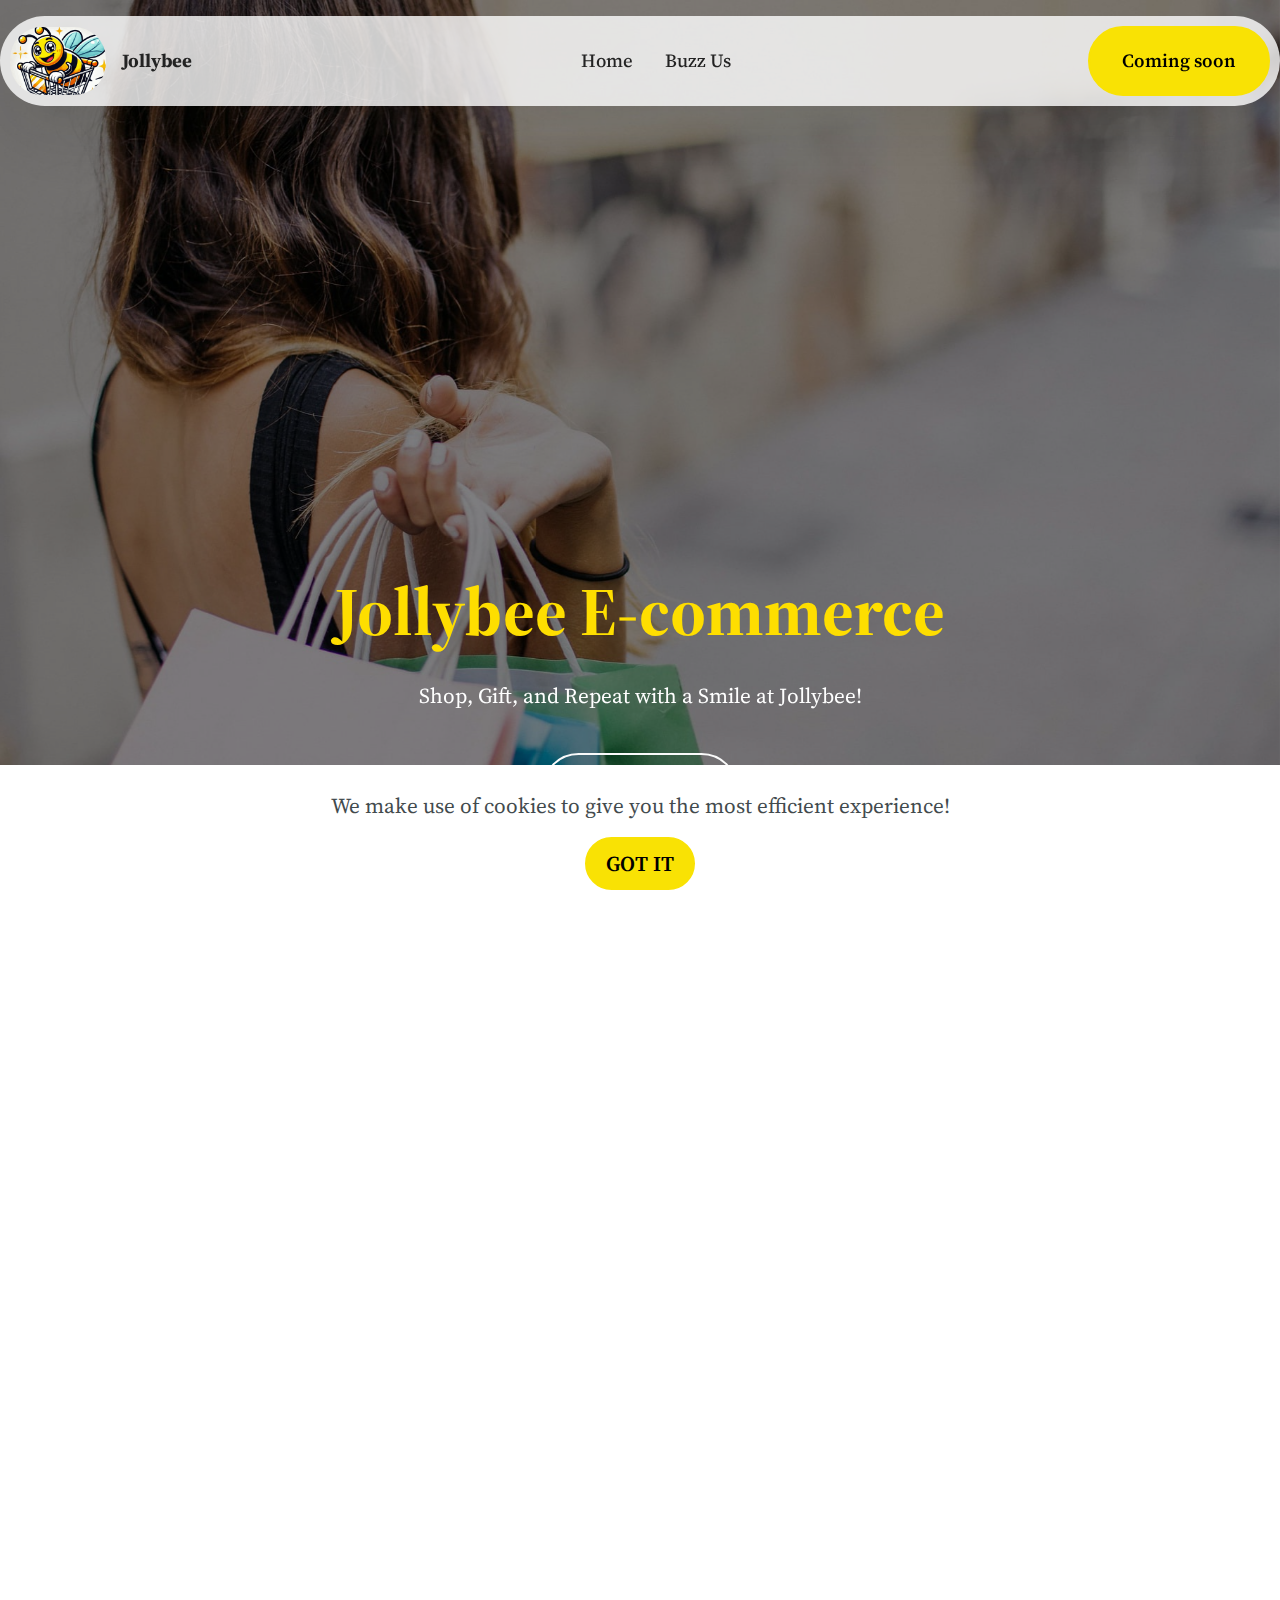
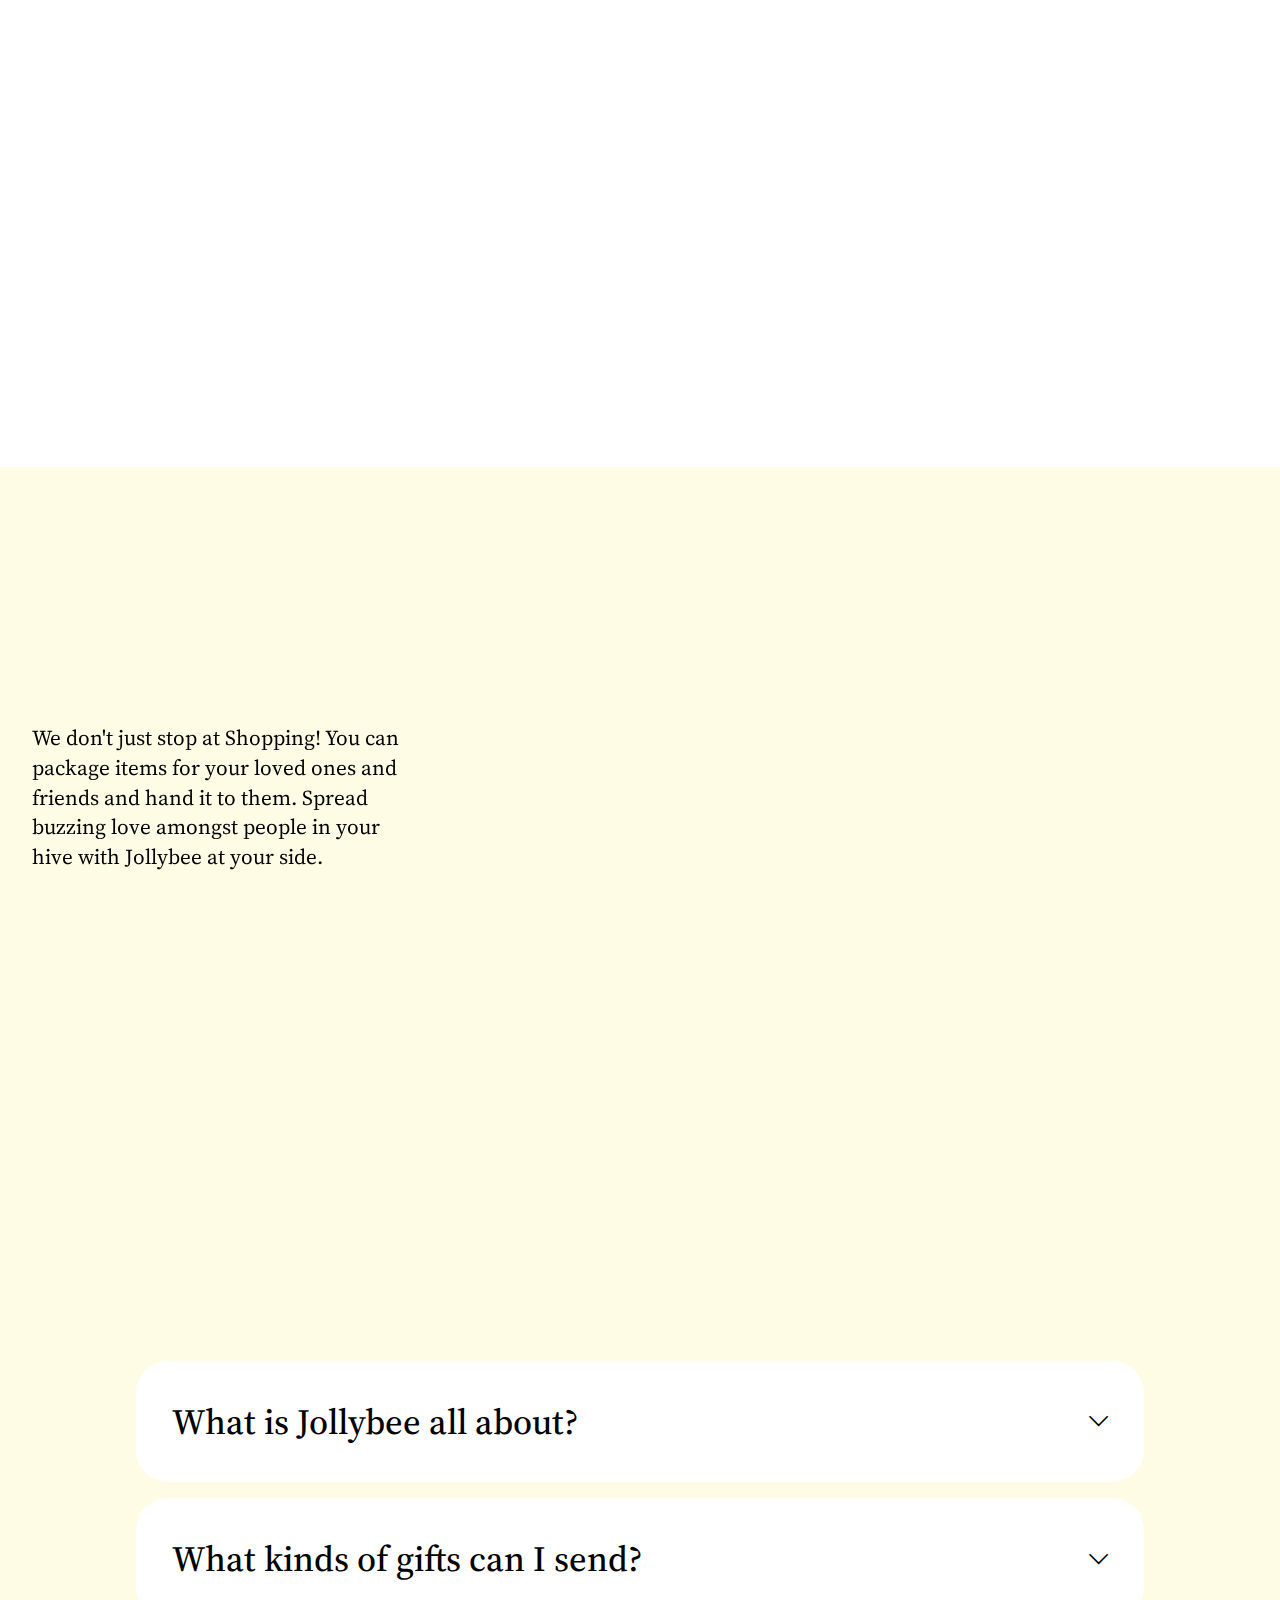
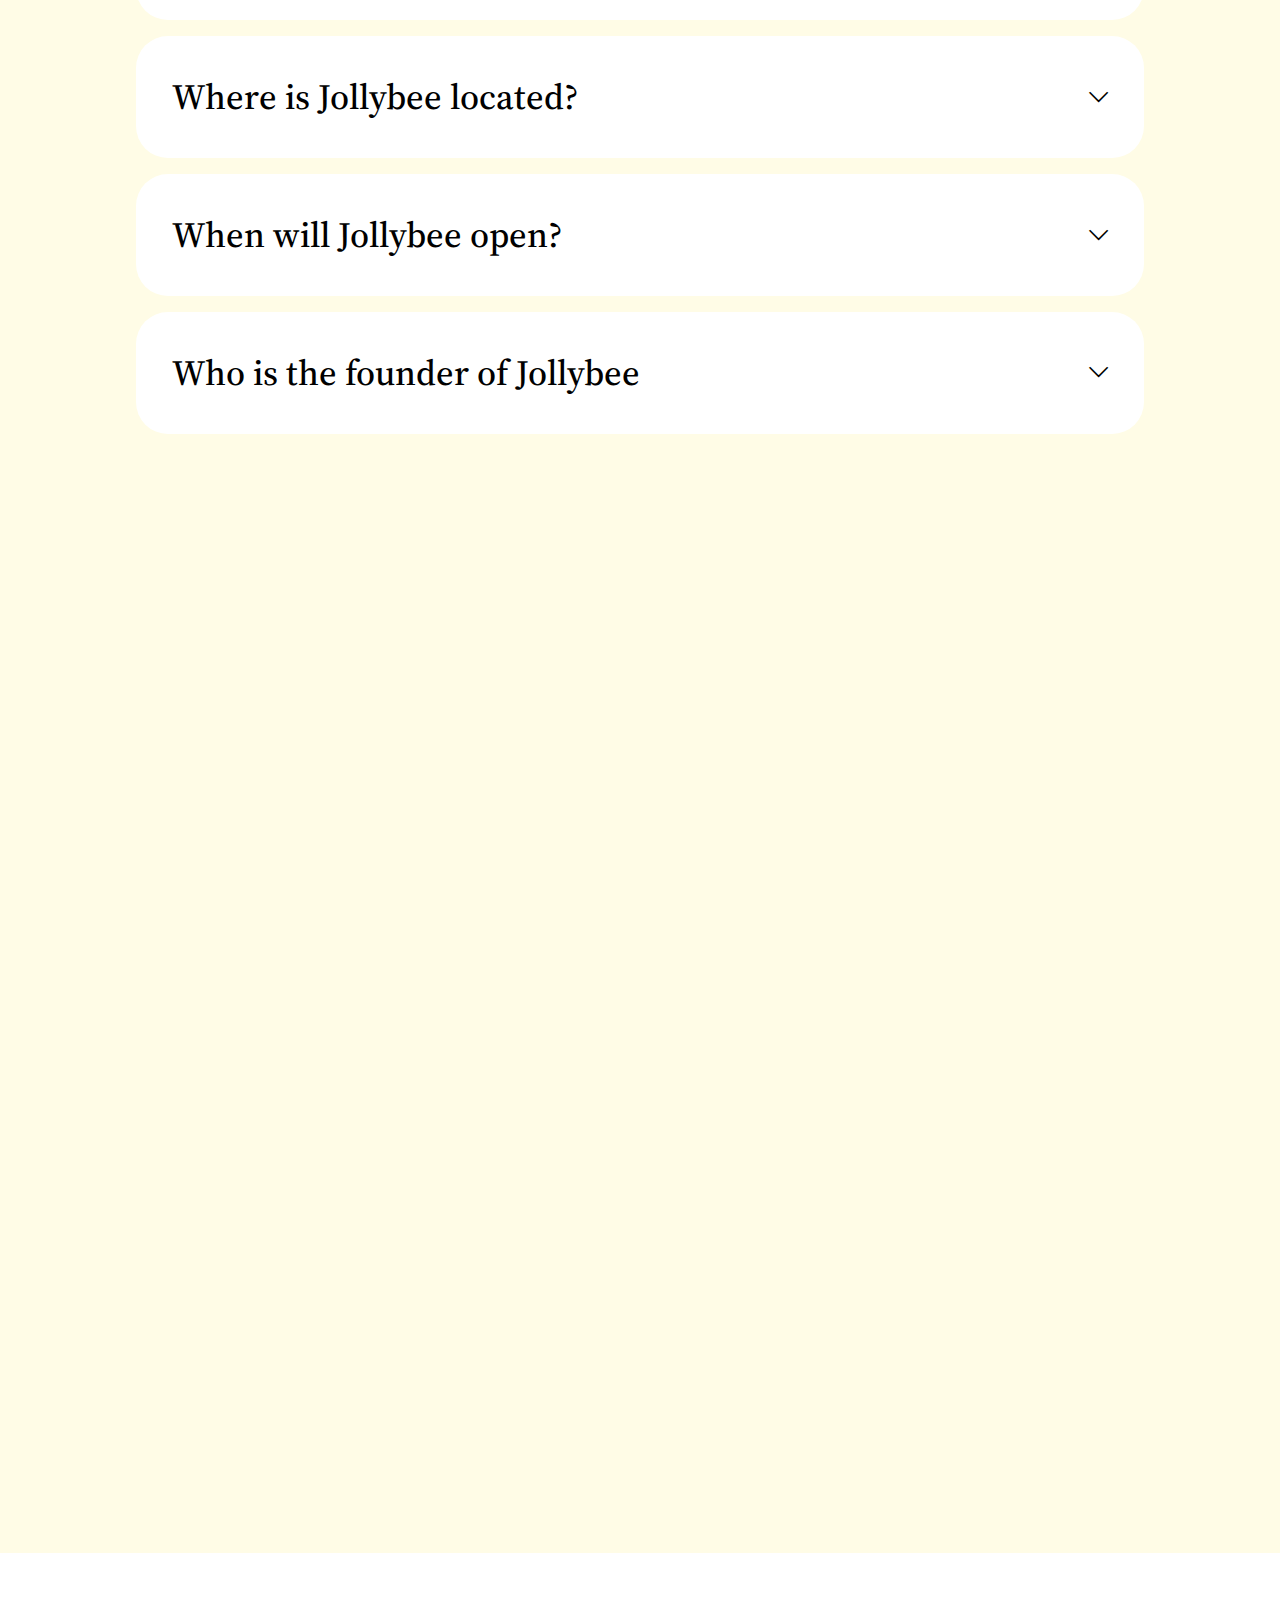
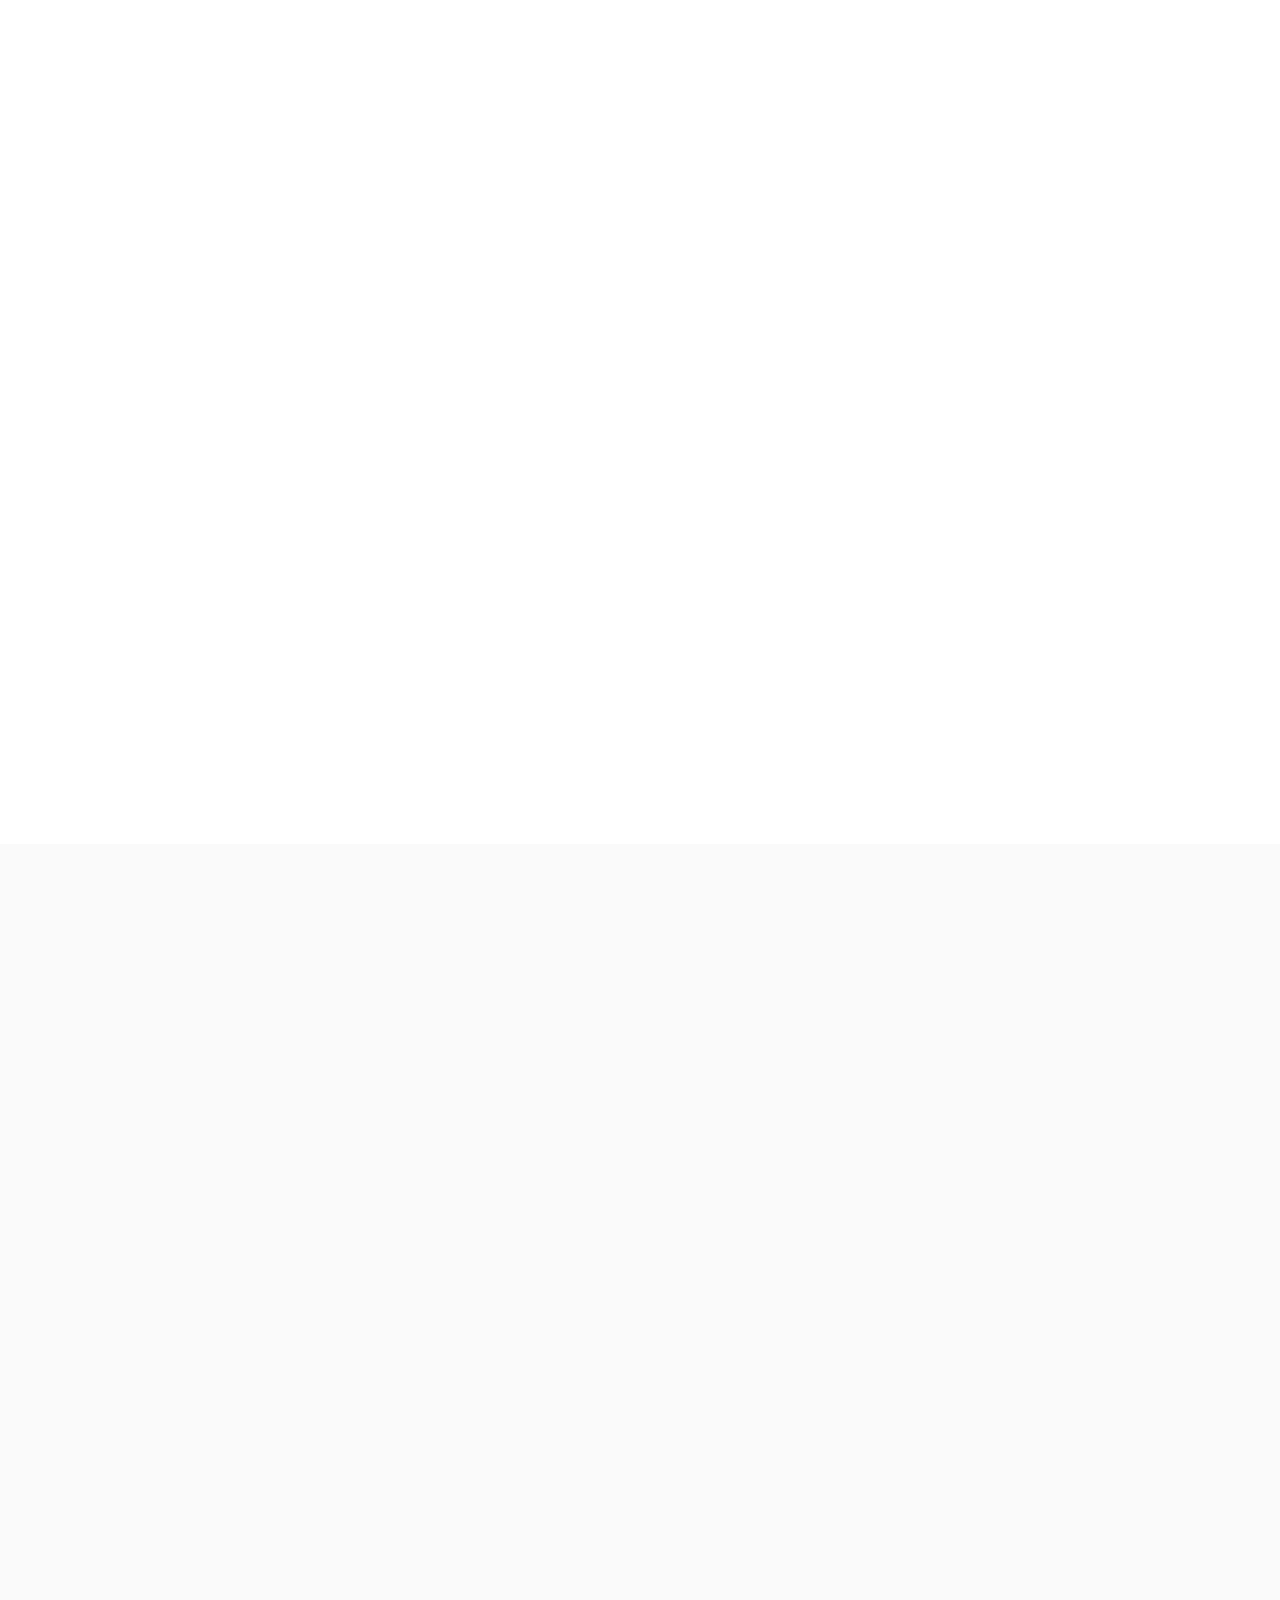
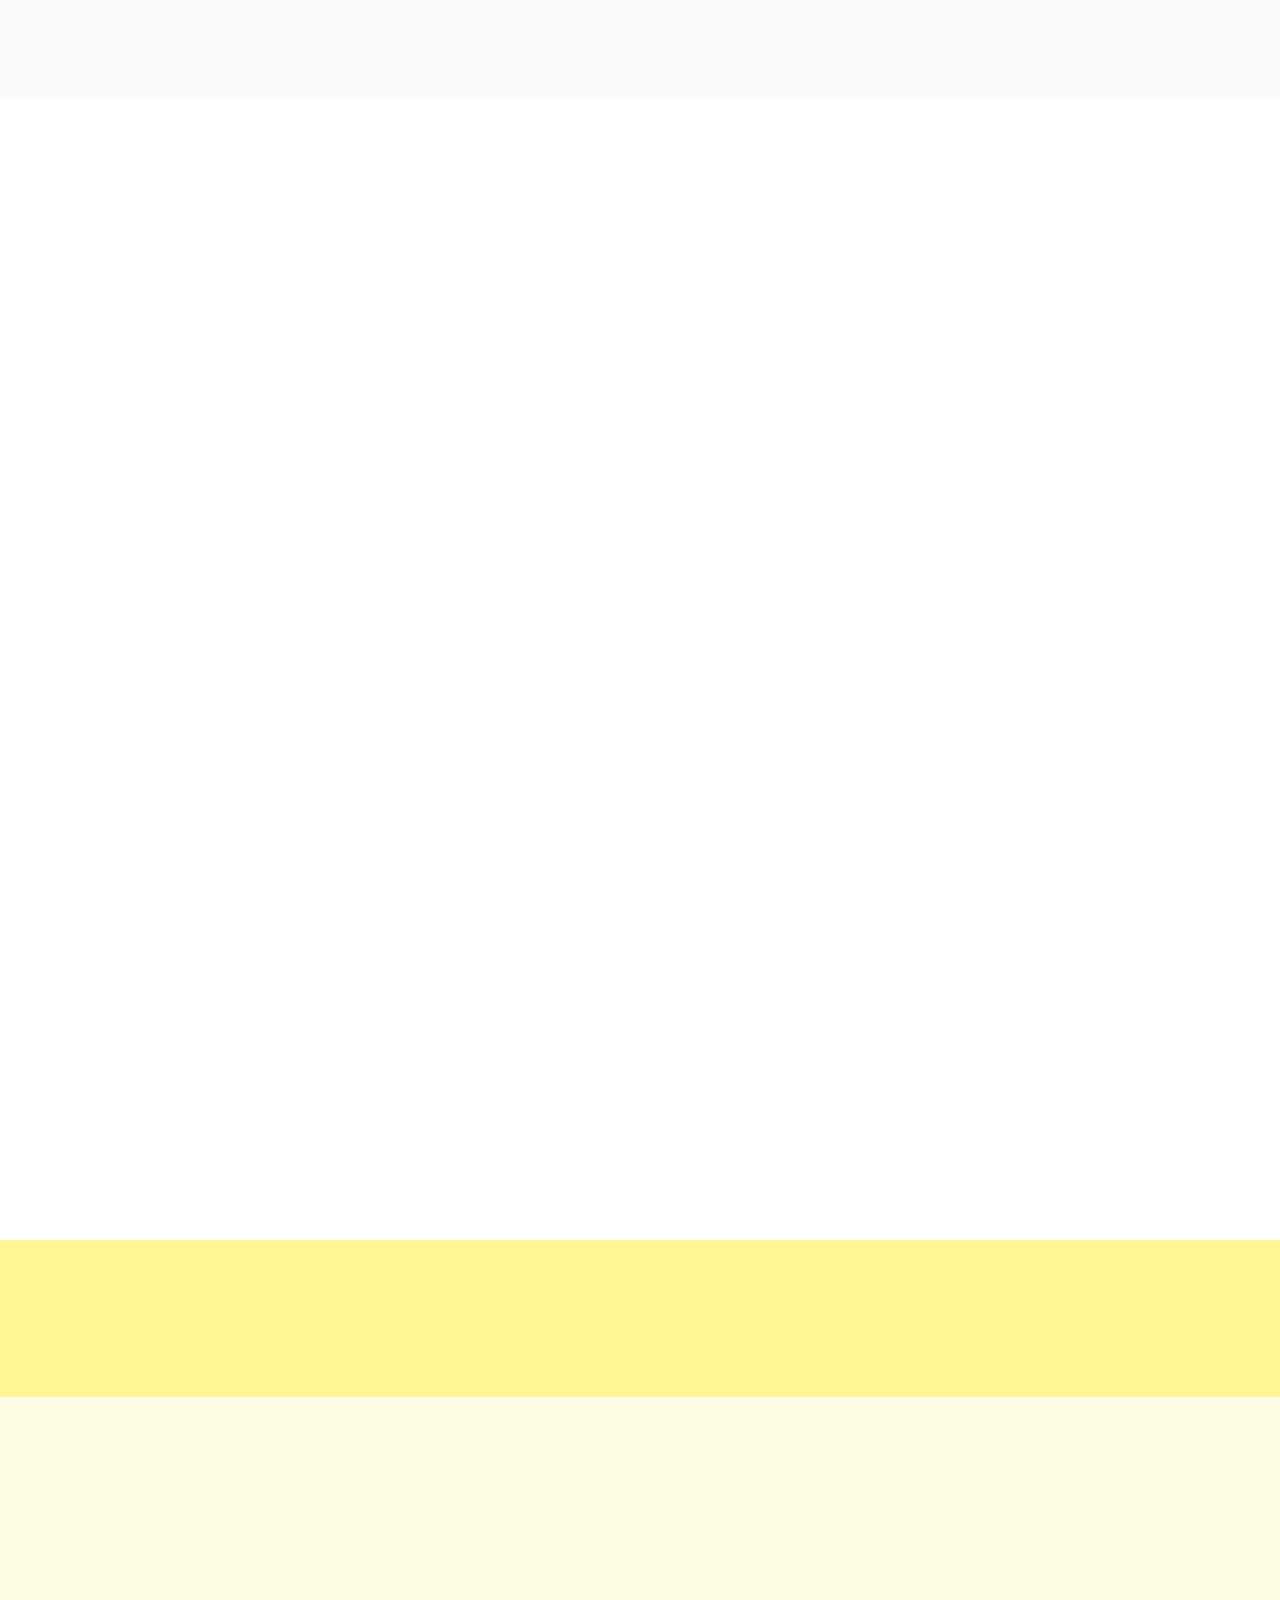
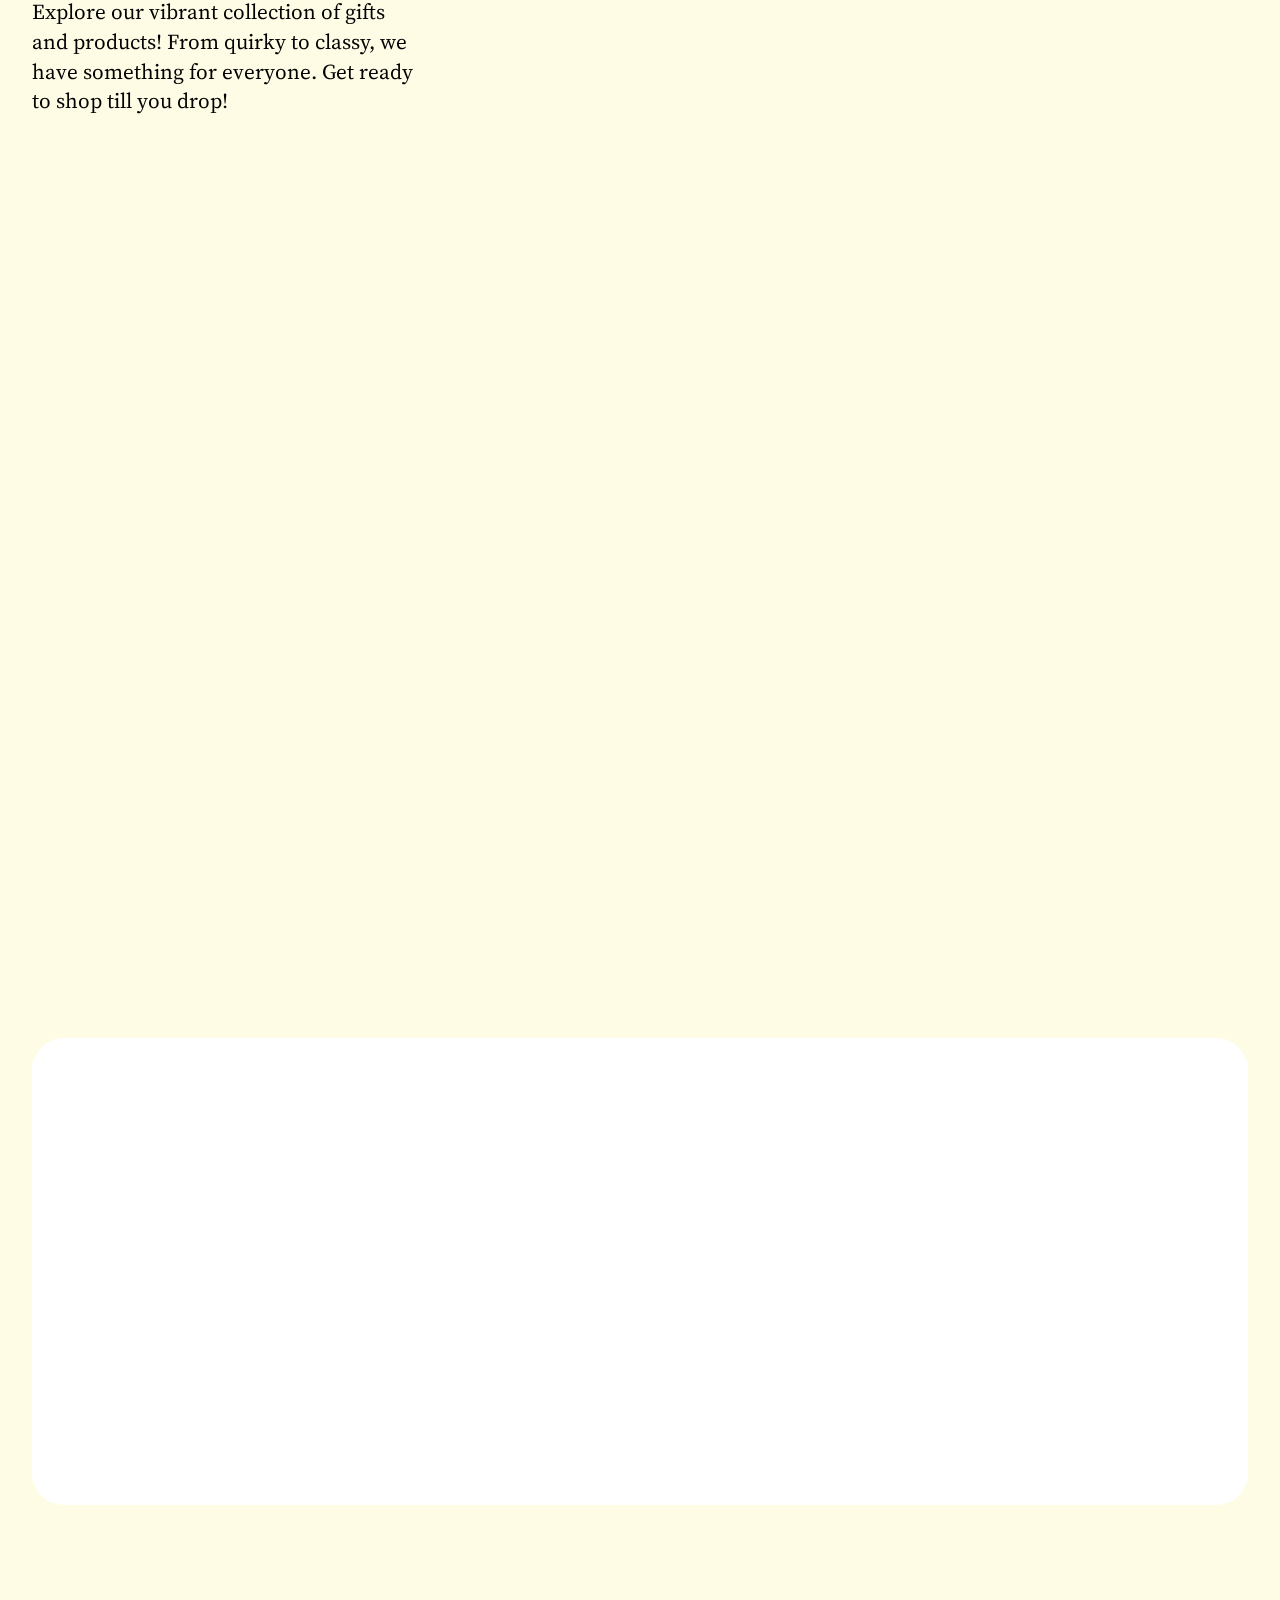
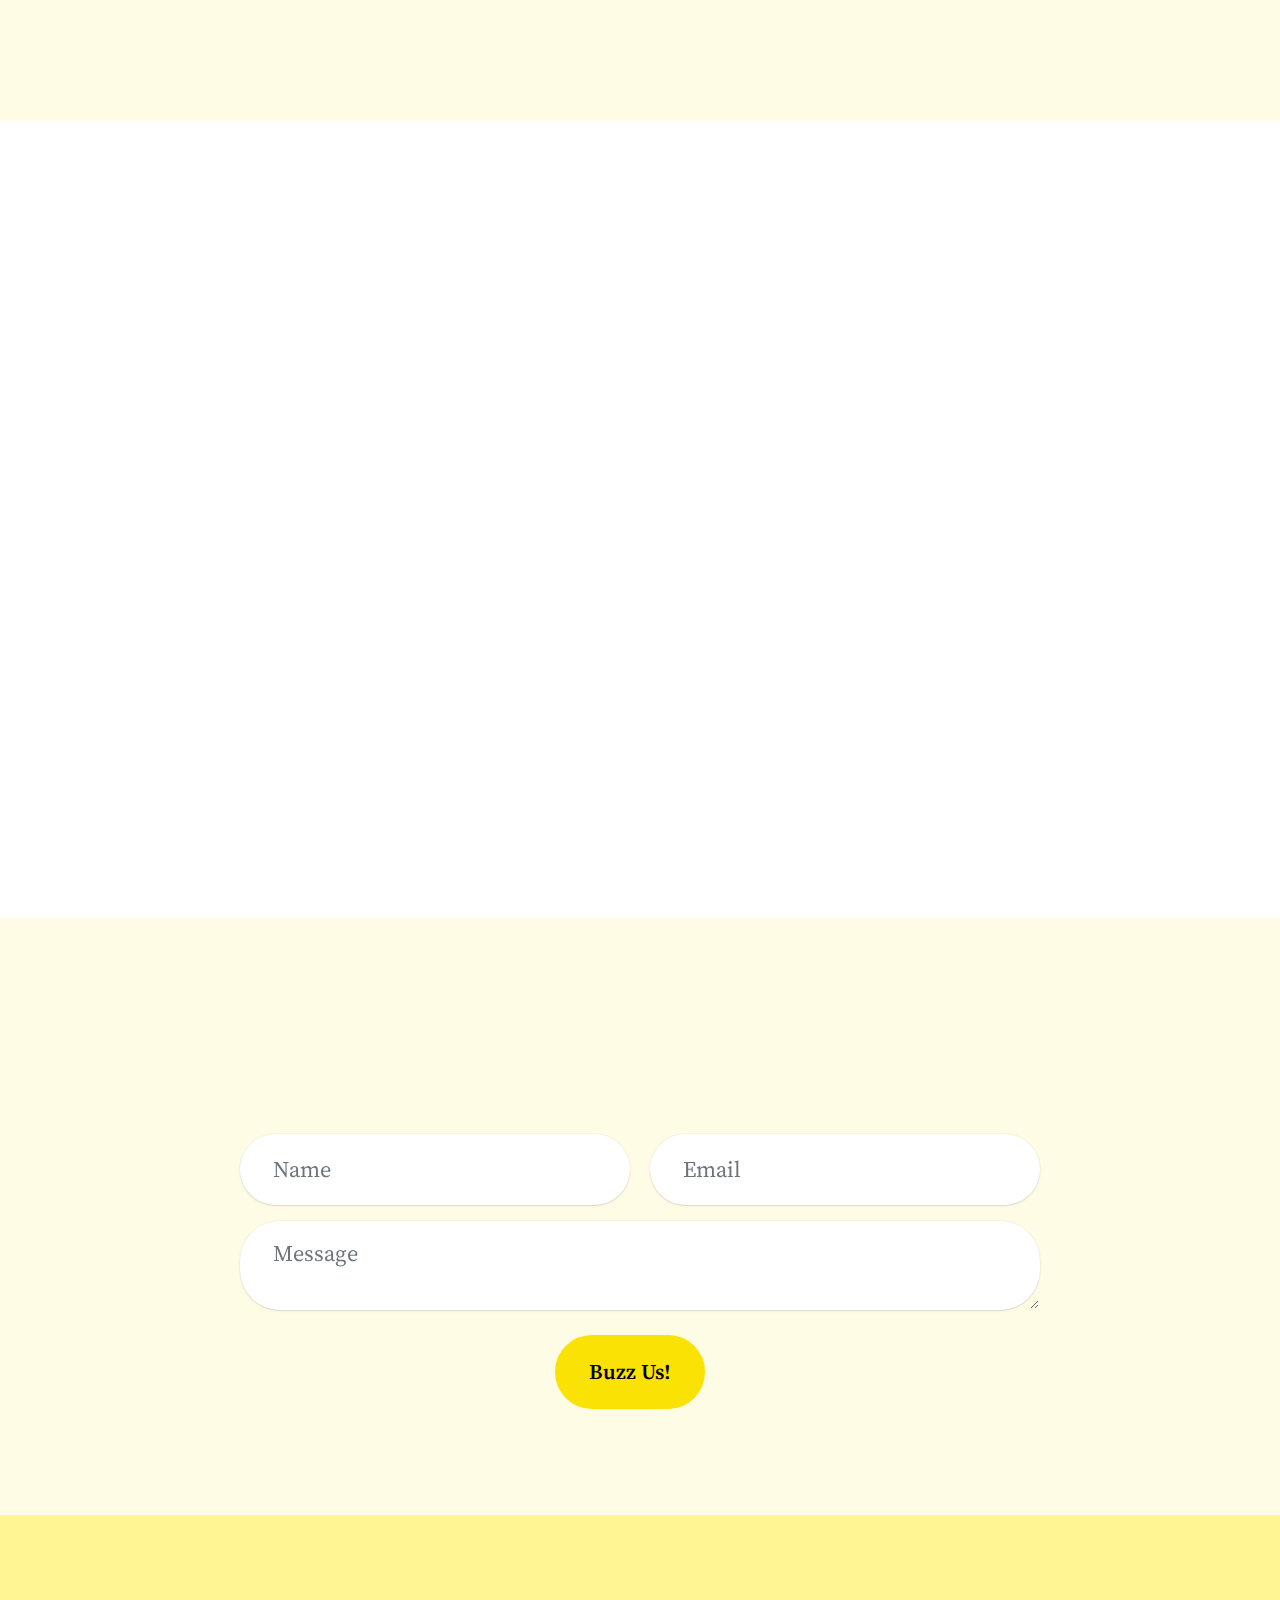
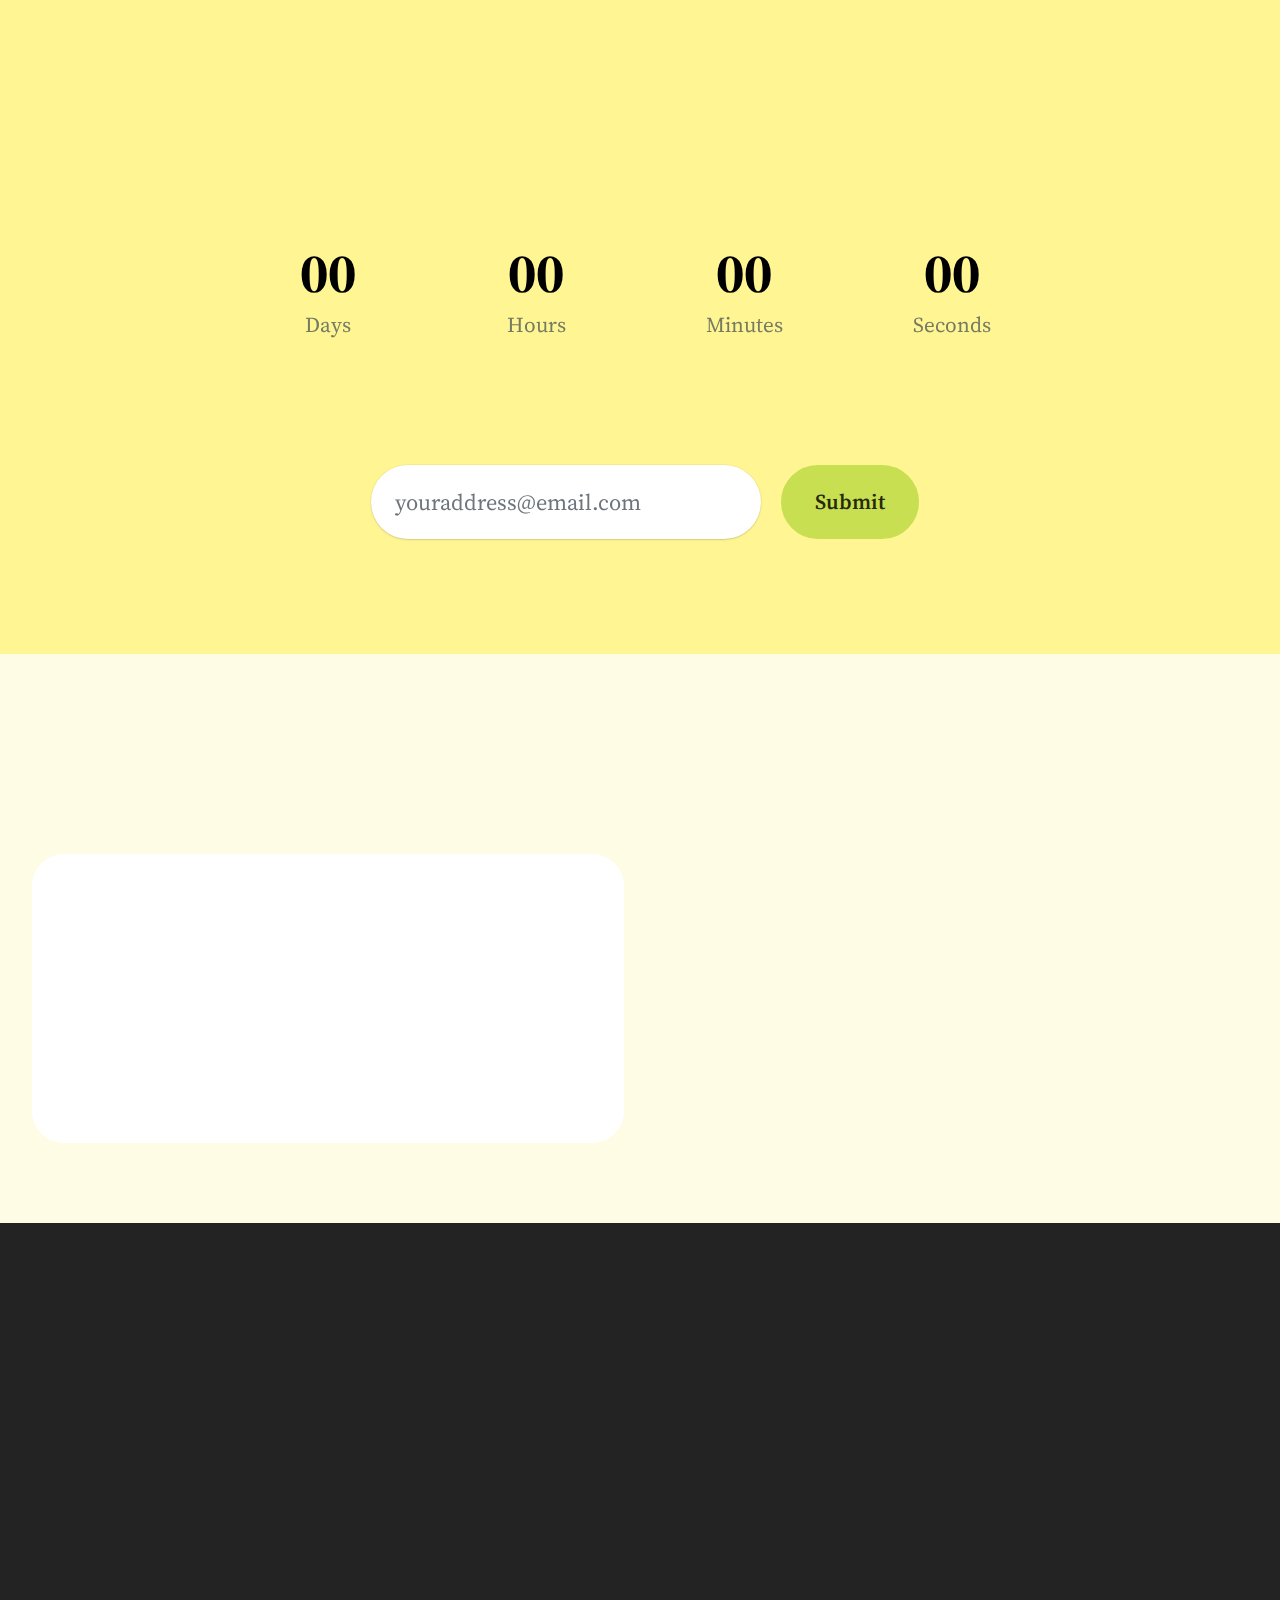
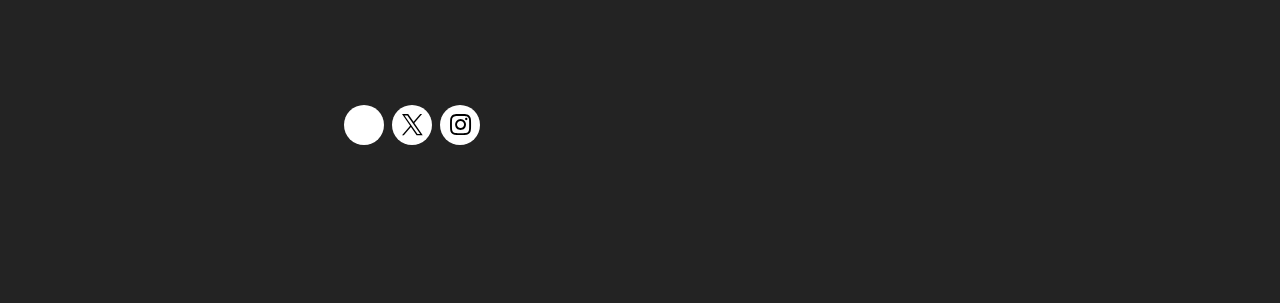
<file: index.html>
<!DOCTYPE html>
<html>

<head>
    <!-- Site made with Mobirise Website Builder v5.9.18, https://mobirise.com -->
    <meta charset="UTF-8">
    <meta http-equiv="X-UA-Compatible" content="IE=edge">
    <meta name="generator" content="Mobirise v5.9.18, mobirise.com">
    <meta name="twitter:card" content="summary_large_image" />
    <meta name="twitter:image:src" content="assets/images/index-meta.png">
    <meta property="og:image" content="assets/images/index-meta.png">
    <meta name="twitter:title" content="Jollybee Ecommerce">
    <meta name="viewport" content="width=device-width, initial-scale=1, minimum-scale=1">
    <link rel="shortcut icon" href="assets/images/main-logo-2-192x192.png" type="image/x-icon">
    <meta name="description"
        content="Jollybee connects buyers and sellers, offering a unique gifting experience with delivery notes. Shop with a smile at Nnamdi Azikiwe University Campus.">


    <title>Jollybee Ecommerce</title>
    <link rel="stylesheet" href="assets/web/assets/mobirise-icons2/mobirise2.css">
    <link rel="stylesheet" href="assets/bootstrap/css/bootstrap.min.css">
    <link rel="stylesheet" href="assets/bootstrap/css/bootstrap-grid.min.css">
    <link rel="stylesheet" href="assets/bootstrap/css/bootstrap-reboot.min.css">
    <link rel="stylesheet" href="assets/parallax/jarallax.css">
    <link rel="stylesheet" href="assets/animatecss/animate.css">
    <link rel="stylesheet" href="assets/dropdown/css/style.css">
    <link rel="stylesheet" href="assets/socicon/css/styles.css">
    <link rel="stylesheet" href="assets/theme/css/style.css">
    <link rel="preload"
        href="https://fonts.googleapis.com/css2?family=Source+Serif+4:wght@400;700&display=swap&display=swap" as="style"
        onload="this.onload=null;this.rel='stylesheet'">
    <noscript>
        <link rel="stylesheet"
            href="https://fonts.googleapis.com/css2?family=Source+Serif+4:wght@400;700&display=swap&display=swap">
        </noscript>
    <link rel="preload" as="style" href="assets/mobirise/css/mbr-additional.css?v=knKmqZ">
    <link rel="stylesheet" href="assets/mobirise/css/mbr-additional.css?v=knKmqZ" type="text/css">




</head>

<body>

    <section data-bs-version="5.1" class="menu menu2 cid-urgXo5EmZr" once="menu" id="menu-5-urgXo5EmZr">


        <nav class="navbar navbar-dropdown navbar-fixed-top navbar-expand-lg">
            <div class="container">
                <div class="navbar-brand">
                    <span class="navbar-logo">
                        <a href="index.html">
                            <img src="assets/images/main-logo-2-192x192.png" alt="Logo-main" style="height: 4.3rem;">
                        </a>
                    </span>
                    <span class="navbar-caption-wrap"><a class="navbar-caption text-black display-4"
                            href="">Jollybee</a></span>
                </div>
                <button class="navbar-toggler" type="button" data-toggle="collapse" data-bs-toggle="collapse"
                    data-target="#navbarSupportedContent" data-bs-target="#navbarSupportedContent"
                    aria-controls="navbarNavAltMarkup" aria-expanded="false" aria-label="Toggle navigation">
                    <div class="hamburger">
                        <span></span>
                        <span></span>
                        <span></span>
                        <span></span>
                    </div>
                </button>
                <div class="collapse navbar-collapse" id="navbarSupportedContent">
                    <ul class="navbar-nav nav-dropdown" data-app-modern-menu="true">
                        <li class="nav-item">
                            <a class="nav-link link text-black text-primary display-4"
                                href="index.html#hero-16-urgXo5ERPE">Home</a>
                        </li>
                        <li class="nav-item">
                            <a class="nav-link link text-black text-primary display-4"
                                href="index.html#contact-form-2-urgXo5IRkU" aria-expanded="false">Buzz Us</a>
                        </li>
                    </ul>

                    <div class="navbar-buttons mbr-section-btn"><a class="btn btn-primary display-4"
                            href="index.html#countdown2-1">Coming soon</a></div>
                </div>
            </div>
        </nav>
    </section>

    <section data-bs-version="5.1" class="header18 cid-urgXo5ERPE mbr-fullscreen mbr-parallax-background"
        id="hero-16-urgXo5ERPE">


        <div class="mbr-overlay" style="opacity: 0.5; background-color: rgb(0, 0, 0);"></div>
        <div class="container-fluid">
            <div class="row">
                <div class="content-wrap col-12 col-md-12">
                    <h1 class="mbr-section-title mbr-fonts-style mbr-white mb-4 display-1">
                        <strong>Jollybee E-commerce</strong></h1>

                    <p class="mbr-fonts-style mbr-text mbr-white mb-4 display-7">Shop, Gift, and Repeat with a Smile at
                        Jollybee!</p>
                    <div class="mbr-section-btn"><a class="btn btn-white-outline display-7" href="">Coming Soon</a>
                    </div>
                </div>
            </div>
        </div>
    </section>

    <section data-bs-version="5.1" class="article4 cid-urgXo5F0zO" id="about-us-4-urgXo5F0zO">





        <div class="container">
            <div class="row justify-content-center">
                <div class="col-12 col-md-12 col-lg-6 image-wrapper">
                    <img class="w-100" src="assets/images/mbr-1089x1089.png" alt="Jollybee Stores">
                </div>
                <div class="col-12 col-md-12 col-lg">
                    <div class="text-wrapper align-left">
                        <h1 class="mbr-section-title mbr-fonts-style mb-4 display-2">
                            <strong>Welcome to Jollybee!</strong>
                        </h1>
                        <p class="mbr-text mbr-fonts-style mb-3 display-7">Nestled in the vibrant Nnamdi Azikiwe
                            University Campus, Awka, Jollybee is your go-to Ecommerce haven! We’re not just about
                            shopping; we’re about creating joy, one gift at a time. Our mission? To bring buyers and
                            sellers closer than ever, like peanut butter and jelly, or bees and honey!</p>

                        <p class="mbr-text mbr-fonts-style mb-3 display-7">At Jollybee, we believe in the power of
                            gifting. Whether it’s a birthday, anniversary, or just because, our unique gifting section
                            allows you to send delightful surprises to your loved ones. Add a personal delivery note and
                            watch their faces light up!</p>
                        <p class="mbr-text mbr-fonts-style mb-3 display-7">We pride ourselves on upholding true market
                            practices and offering only the highest quality products. So, shop with confidence and a
                            smile, knowing you’re getting the best of the best!</p>

                    </div>
                </div>
            </div>
        </div>
    </section>

    <section data-bs-version="5.1" class="features16 cid-urgXo5F3bA" id="features-3-urgXo5F3bA">



        <div class="container">

            <div class="row justify-content-center">
                <div class="item features-without-image col-12 col-lg-4">
                    <div class="item-wrapper">
                        <div class="card-box">
                            <div class="img-box">
                                <div class="image-wrapper mb-3">
                                    <img src="assets/images/photo-1671035812255-4ad78a10f0b9.jpeg"
                                        alt="Mobirise Website Builder">
                                </div>
                            </div>
                            <h4 class="card-title mbr-fonts-style mb-0 display-5">
                                <strong>Gifting Made Easy</strong>
                            </h4>
                            <h5 class="card-text mbr-fonts-style mt-3 display-7">Send joy with personalized delivery
                                notes!</h5>
                            <div class="link-wrap">

                            </div>
                        </div>
                    </div>
                </div>
                <div class="item features-without-image col-12 col-lg-4">
                    <div class="item-wrapper">
                        <div class="card-box">
                            <div class="img-box">
                                <div class="image-wrapper mb-3">
                                    <img src="assets/images/photo-1482173074468-5b323335debe.jpeg"
                                        alt="Mobirise Website Builder">
                                </div>
                            </div>
                            <h4 class="card-title mbr-fonts-style mb-0 display-5">
                                <strong>Quality Products Guaranteed</strong>
                            </h4>
                            <h5 class="card-text mbr-fonts-style mt-3 display-7">Shop with confidence and a smile!</h5>
                            <div class="link-wrap">

                            </div>
                        </div>
                    </div>
                </div>
                <div class="item features-without-image col-12 col-lg-4">
                    <div class="item-wrapper">
                        <div class="card-box">
                            <div class="img-box">
                                <div class="image-wrapper mb-3">
                                    <img src="assets/images/photo-1608408086817-c5ab2f036c4e.jpeg"
                                        alt="Mobirise Website Builder">
                                </div>
                            </div>
                            <h4 class="card-title mbr-fonts-style mb-0 display-5">
                                <strong>Local and Proud</strong>
                            </h4>
                            <h5 class="card-text mbr-fonts-style mt-3 display-7">Supporting our community, one purchase
                                at a time!</h5>
                            <div class="link-wrap">

                            </div>
                        </div>
                    </div>
                </div>
            </div>
        </div>
    </section>

    <section data-bs-version="5.1" class="image08 cid-urgXo5Fo1o" id="image-12-urgXo5Fo1o">



        <div class="container">
            <div class="row justify-content-center">
                <div class="col-lg-4">
                    <div class="col-12 col-md-12">
                        <h5 class="mbr-section-title mbr-fonts-style mt-0 mb-4 display-2">
                            <strong>Buzzing with Joy</strong>
                        </h5>
                        <h6 class="mbr-section-subtitle mbr-fonts-style mt-0 mb-4 display-7">We don't just stop at
                            Shopping! You can package items for your loved ones and friends and hand it to them. Spread
                            buzzing love amongst people in your hive with Jollybee at your side.</h6>
                        <div class="mbr-section-btn item-footer mt-3 main-button"><a href=""
                                class="btn item-btn btn-primary display-7">Learn More</a></div>
                    </div>
                </div>
                <div class="col-lg-8 side-features">
                    <div class="image-wrapper mb-4">
                        <img class="w-100" src="assets/images/mbr-1473x982.jpg" alt="Buzzing with Joy">
                    </div>
                </div>
            </div>
        </div>
    </section>

    <section data-bs-version="5.1" class="list1 cid-urgXo5F0D8" id="faq-1-urgXo5F0D8">


        <div class="container">
            <div class="row justify-content-center">
                <div class="col-12 col-md-12 col-lg-10 m-auto">
                    <div class="content">
                        <div class="row justify-content-center mb-5">
                            <div class="col-12 content-head">
                                <div class="mbr-section-head">
                                    <h4 class="mbr-section-title mbr-fonts-style align-center mb-0 display-2">
                                        <strong>Buzzing FAQs</strong>
                                    </h4>

                                </div>
                            </div>
                        </div>
                        <div id="bootstrap-accordion_5" class="panel-group accordionStyles accordion" role="tablist"
                            aria-multiselectable="true">
                            <div class="card">
                                <div class="card-header" role="tab" id="headingOne">
                                    <a role="button" class="panel-title collapsed" data-toggle="collapse"
                                        data-bs-toggle="collapse" data-core="" href="#collapse1_5" aria-expanded="false"
                                        aria-controls="collapse1">
                                        <h6 class="panel-title-edit mbr-semibold mbr-fonts-style mb-0 display-5">What is
                                            Jollybee all about?</h6>
                                        <span class="sign mbr-iconfont mobi-mbri-arrow-down"></span>
                                    </a>
                                </div>
                                <div id="collapse1_5" class="panel-collapse noScroll collapse" role="tabpanel"
                                    aria-labelledby="headingOne" data-parent="#accordion"
                                    data-bs-parent="#bootstrap-accordion_5">
                                    <div class="panel-body">
                                        <p class="mbr-fonts-style panel-text display-7">Jollybee is your go-to ecommerce
                                            hub! We also have services for gifting items to your friends and loved ones.
                                        </p>
                                    </div>
                                </div>
                            </div>
                            <div class="card">
                                <div class="card-header" role="tab" id="headingOne">
                                    <a role="button" class="panel-title collapsed" data-toggle="collapse"
                                        data-bs-toggle="collapse" data-core="" href="#collapse2_5" aria-expanded="false"
                                        aria-controls="collapse2">
                                        <h6 class="panel-title-edit mbr-semibold mbr-fonts-style mb-0 display-5">What
                                            kinds of gifts can I send?</h6>
                                        <span class="sign mbr-iconfont mobi-mbri-arrow-down"></span>
                                    </a>
                                </div>
                                <div id="collapse2_5" class="panel-collapse noScroll collapse" role="tabpanel"
                                    aria-labelledby="headingOne" data-parent="#accordion"
                                    data-bs-parent="#bootstrap-accordion_5">
                                    <div class="panel-body">
                                        <p class="mbr-fonts-style panel-text display-7">Sellers will already mark the
                                            products they wish to be set as a gifting item on uploading the item. So
                                            anything a seller wishes you to be able to gift, you gift 😄. Aside that, we
                                            also have items for people who love playing games like in-game currency, or
                                            even data bundles!</p>
                                    </div>
                                </div>
                            </div>
                            <div class="card">
                                <div class="card-header" role="tab" id="headingOne">
                                    <a role="button" class="panel-title collapsed" data-toggle="collapse"
                                        data-bs-toggle="collapse" data-core="" href="#collapse3_5" aria-expanded="false"
                                        aria-controls="collapse3">
                                        <h6 class="panel-title-edit mbr-semibold mbr-fonts-style mb-0 display-5">Where
                                            is Jollybee located?</h6>
                                        <span class="sign mbr-iconfont mobi-mbri-arrow-down"></span>
                                    </a>
                                </div>
                                <div id="collapse3_5" class="panel-collapse noScroll collapse" role="tabpanel"
                                    aria-labelledby="headingOne" data-parent="#accordion"
                                    data-bs-parent="#bootstrap-accordion_5">
                                    <div class="panel-body">
                                        <p class="mbr-fonts-style panel-text display-7">Right in Nnamdi Azikiwe
                                            University Campus!</p>
                                    </div>
                                </div>
                            </div>
                            <div class="card">
                                <div class="card-header" role="tab" id="headingOne">
                                    <a role="button" class="panel-title collapsed" data-toggle="collapse"
                                        data-bs-toggle="collapse" data-core="" href="#collapse4_5" aria-expanded="false"
                                        aria-controls="collapse4">
                                        <h6 class="panel-title-edit mbr-semibold mbr-fonts-style mb-0 display-5">When
                                            will Jollybee open?</h6>
                                        <span class="sign mbr-iconfont mobi-mbri-arrow-down"></span>
                                    </a>
                                </div>
                                <div id="collapse4_5" class="panel-collapse noScroll collapse" role="tabpanel"
                                    aria-labelledby="headingOne" data-parent="#accordion"
                                    data-bs-parent="#bootstrap-accordion_5">
                                    <div class="panel-body">
                                        <p class="mbr-fonts-style panel-text display-7">Mark your calendars for December
                                            1, 2024!</p>
                                    </div>
                                </div>
                            </div>
                            <div class="card">
                                <div class="card-header" role="tab" id="headingOne">
                                    <a role="button" class="panel-title collapsed" data-toggle="collapse"
                                        data-bs-toggle="collapse" data-core="" href="#collapse5_5" aria-expanded="false"
                                        aria-controls="collapse5">
                                        <h6 class="panel-title-edit mbr-semibold mbr-fonts-style mb-0 display-5">Who is
                                            the founder of Jollybee</h6>
                                        <span class="sign mbr-iconfont mobi-mbri-arrow-down"></span>
                                    </a>
                                </div>
                                <div id="collapse5_5" class="panel-collapse noScroll collapse" role="tabpanel"
                                    aria-labelledby="headingOne" data-parent="#accordion"
                                    data-bs-parent="#bootstrap-accordion_5">
                                    <div class="panel-body">
                                        <p class="mbr-fonts-style panel-text display-7">Jollybee was founded by
                                            Onyekwelu Ifunanya (Drexx) and 9 other Co founders as a means of helping
                                            sellers on campus reach a wider audience effortlessly!</p>
                                    </div>
                                </div>
                            </div>

                        </div>
                    </div>
                </div>
            </div>
        </div>
    </section>

    <section data-bs-version="5.1" class="pricing02 cid-urgXo5FdhR" id="product-list-8-urgXo5FdhR">


        <div class="container-fluid">
            <div class="row justify-content-center">
                <div class="col-12 content-head">
                    <div class="mbr-section-head mb-5">
                        <h4 class="mbr-section-title mbr-fonts-style align-center mb-0 display-2">
                            <strong>Buzzing Products</strong>
                        </h4>


                    </div>
                </div>
            </div>
            <div class="row">
                <div class="item features-image col-12 col-md-6 col-lg-3">
                    <div class="item-wrapper">
                        <div class="item-img">
                            <img src="assets/images/photo-1670420064330-a601e58e3e85.jpeg"
                                alt="Mobirise Website Builder">
                        </div>
                        <div class="item-content">
                            <h5 class="item-title mbr-fonts-style display-5">
                                <strong>Gift Basket Bonanza</strong>
                            </h5>
                            <h6 class="item-subtitle mbr-fonts-style display-7">₦5,000</h6>
                            <p class="mbr-text mbr-fonts-style display-7">A delightful assortment of goodies for
                                everyone!</p>
                            <div class="mbr-section-btn item-footer">
                                <a href="" class="btn item-btn btn-primary display-7">Grab Now</a>
                            </div>
                        </div>

                    </div>
                </div>
                <div class="item features-image col-12 col-md-6 col-lg-3">
                    <div class="item-wrapper">
                        <div class="item-img">
                            <img src="assets/images/photo-1546512347-b93b3f59e231.jpeg" alt="Mobirise Website Builder">
                        </div>
                        <div class="item-content">
                            <h5 class="item-title mbr-fonts-style display-5">
                                <strong>Surprise Box</strong>
                            </h5>
                            <h6 class="item-subtitle mbr-fonts-style display-7">₦3,500</h6>
                            <p class="mbr-text mbr-fonts-style display-7">Mystery gifts that will leave them guessing!
                            </p>
                            <div class="mbr-section-btn item-footer">
                                <a href="" class="btn item-btn btn-primary display-7">Grab Now</a>
                            </div>
                        </div>
                    </div>
                </div>
                <div class="item features-image col-12 col-md-6 col-lg-3">
                    <div class="item-wrapper">
                        <div class="item-img">
                            <img src="assets/images/photo-1513884923967-4b182ef167ab.jpeg"
                                alt="Mobirise Website Builder">
                        </div>
                        <div class="item-content">
                            <h5 class="item-title mbr-fonts-style display-5">
                                <strong>Personalized Mugs</strong>
                            </h5>
                            <h6 class="item-subtitle mbr-fonts-style display-7">₦1,200</h6>
                            <p class="mbr-text mbr-fonts-style display-7">Custom mugs to brighten your loved one's day!
                            </p>
                            <div class="mbr-section-btn item-footer">
                                <a href="" class="btn item-btn btn-primary display-7">Grab Now</a>
                            </div>
                        </div>
                    </div>
                </div>
                <div class="item features-image col-12 col-md-6 col-lg-3">
                    <div class="item-wrapper">
                        <div class="item-img">
                            <img src="assets/images/photo-1513885535751-8b9238bd345a.jpeg">
                        </div>
                        <div class="item-content">
                            <h5 class="item-title mbr-fonts-style display-5">
                                <strong>Jollybee T-Shirts</strong>
                            </h5>
                            <h6 class="item-subtitle mbr-fonts-style display-7">₦2,000</h6>
                            <p class="mbr-text mbr-fonts-style display-7">Wear your happiness with our stylish tees!</p>
                            <div class="mbr-section-btn item-footer">
                                <a href="" class="btn item-btn btn-primary display-7">Grab Now</a>
                            </div>
                        </div>
                    </div>
                </div>
            </div>
        </div>
    </section>

    <section data-bs-version="5.1" class="features10 cid-urgXo5GcSL" id="metrics-2-urgXo5GcSL">




        <div class="container">

            <div class="row justify-content-center">
                <div class="item features-without-image col-12 col-md-6 col-lg-4">
                    <div class="item-wrapper">
                        <div class="card-box align-left">

                            <p class="card-title mbr-fonts-style mb-3 display-1">
                                <strong>100%</strong>
                            </p>
                            <p class="card-text mbr-fonts-style mb-3 display-7">Satisfaction Guaranteed</p>

                        </div>
                    </div>
                </div>
                <div class="item features-without-image col-12 col-md-6 col-lg-4">
                    <div class="item-wrapper">
                        <div class="card-box align-left">

                            <p class="card-title mbr-fonts-style mb-3 display-1">
                                <strong>24/7</strong>
                            </p>
                            <p class="card-text mbr-fonts-style mb-3 display-7">Always Available</p>

                        </div>
                    </div>
                </div>
                <div class="item features-without-image col-12 col-md-6 col-lg-4">
                    <div class="item-wrapper">
                        <div class="card-box align-left">

                            <p class="card-title mbr-fonts-style mb-3 display-1"><strong>200+</strong>
                            </p>
                            <p class="card-text mbr-fonts-style mb-3 display-7">Product Inventory</p>

                        </div>
                    </div>
                </div>
            </div>
        </div>
    </section>

    <section data-bs-version="5.1" class="article12 cid-urgXo5GRuv" id="generic-text-12-urgXo5GRuv">

        <div class="container">
            <div class="row justify-content-center">
                <div class="col-md-12 col-lg-10">
                    <h3 class="mbr-section-title mbr-fonts-style mb-4 mt-0 display-2">
                        <strong>Why Choose Jollybee!</strong>
                    </h3>

                    <p class="mbr-text mbr-fonts-style display-7">Bee Happy: Shop, Gift and Repeat! At Jollybee, we
                        bring buyers and sellers together in a delightful marketplace. Nestled in the heart of Nnamdi
                        Azikiwe University Campus, Awka, we’re here to make your shopping experience as sweet as honey!
                    </p>
                    <p class="mbr-text mbr-fonts-style display-7">Whether you’re looking to pamper yourself or surprise
                        a loved one, we’ve got you covered with a unique gifting section that allows you to add a
                        personal touch with delivery notes. Because who doesn’t love a surprise?</p>
                    <p class="mbr-text mbr-fonts-style display-7">We pride ourselves on upholding true market practices
                        and offering high-quality products. So, shop with a smile and let us take care of the rest! Our
                        strict upload policies and Buyers protection methods ensures that you get only the products
                        that'll leave you buzzing! Don’t forget, we’ll be buzzing with excitement starting December 1,
                        2024.&nbsp;</p>
                </div>
            </div>
        </div>
    </section>

    <section data-bs-version="5.1" class="slider5 mbr-embla cid-urhkBdDDRW" id="slider5-4">


        <div class="position-relative">
            <div class="mbr-section-head">
                <h4 class="mbr-section-title mbr-fonts-style align-center mb-0 display-2">
                    <strong>Workers in the Hive</strong></h4>

            </div>
            <div class="embla mt-4" data-skip-snaps="true" data-align="center" data-contain-scroll="trimSnaps"
                data-loop="true" data-auto-play="true" data-auto-play-interval="5">
                <div class="embla__viewport container-fluid">
                    <div class="embla__container">
                        <div class="embla__slide slider-image item" style="margin-left: 10rem; margin-right: 10rem;">
                            <div class="slide-content">
                                <div class="item-img">
                                    <div class="item-wrapper">
                                        <img src="assets/images/drexx-512x768.jpg" alt="Drexx" title=""
                                            data-slide-to="0" data-bs-slide-to="0">
                                    </div>
                                </div>
                                <div class="item-content">
                                    <h5 class="item-title mbr-fonts-style display-5"><strong>Drexx</strong></h5>
                                    <h6 class="item-subtitle mbr-fonts-style mt-1 display-7">Founder/ Developer</h6>

                                </div>

                            </div>
                        </div>
                        <div class="embla__slide slider-image item" style="margin-left: 10rem; margin-right: 10rem;">
                            <div class="slide-content">
                                <div class="item-img">
                                    <div class="item-wrapper">
                                        <img src="assets/images/ehi-600x836.jpg" alt="Ehi" title="" data-slide-to="1"
                                            data-bs-slide-to="1">
                                    </div>
                                </div>
                                <div class="item-content">
                                    <h5 class="item-title mbr-fonts-style display-5"><strong>Ehi</strong></h5>
                                    <h6 class="item-subtitle mbr-fonts-style mt-1 display-7">Market &amp; Strategy</h6>

                                </div>

                            </div>
                        </div>
                        <div class="embla__slide slider-image item" style="margin-left: 10rem; margin-right: 10rem;">
                            <div class="slide-content">
                                <div class="item-img">
                                    <div class="item-wrapper">
                                        <img src="assets/images/ugomma-600x656.jpg" alt="Ugomma" title=""
                                            data-slide-to="2" data-bs-slide-to="2">
                                    </div>
                                </div>
                                <div class="item-content">
                                    <h5 class="item-title mbr-fonts-style display-5"><strong>Ugomma</strong></h5>
                                    <h6 class="item-subtitle mbr-fonts-style mt-1 display-7">C.C.A1</h6>

                                </div>

                            </div>
                        </div>
                        <div class="embla__slide slider-image item" style="margin-left: 10rem; margin-right: 10rem;">
                            <div class="slide-content">
                                <div class="item-img">
                                    <div class="item-wrapper">
                                        <img src="assets/images/gemma-600x1261.jpg" alt="Gemma" title=""
                                            data-slide-to="3" data-bs-slide-to="3">
                                    </div>
                                </div>
                                <div class="item-content">
                                    <h5 class="item-title mbr-fonts-style display-5"><strong>Gemma</strong></h5>
                                    <h6 class="item-subtitle mbr-fonts-style mt-1 display-7">C.C.A 2</h6>

                                </div>

                            </div>
                        </div>
                        <div class="embla__slide slider-image item" style="margin-left: 10rem; margin-right: 10rem;">
                            <div class="slide-content">
                                <div class="item-img">
                                    <div class="item-wrapper">
                                        <img src="assets/images/chioma-600x581.jpg" alt="Gemma" title=""
                                            data-slide-to="4" data-bs-slide-to="4">
                                    </div>
                                </div>
                                <div class="item-content">
                                    <h5 class="item-title mbr-fonts-style display-5"><strong>Chioma</strong></h5>
                                    <h6 class="item-subtitle mbr-fonts-style mt-1 display-7">Seller's Relationship</h6>

                                </div>

                            </div>
                        </div>
                        <div class="embla__slide slider-image item" style="margin-left: 10rem; margin-right: 10rem;">
                            <div class="slide-content">
                                <div class="item-img">
                                    <div class="item-wrapper">
                                        <img src="assets/images/gift2-600x774.jpg" alt="Gift" title="" data-slide-to="5"
                                            data-bs-slide-to="5">
                                    </div>
                                </div>
                                <div class="item-content">
                                    <h5 class="item-title mbr-fonts-style display-5"><strong>Gift</strong></h5>
                                    <h6 class="item-subtitle mbr-fonts-style mt-1 display-7">Product Supervisor</h6>

                                </div>

                            </div>
                        </div>
                        <div class="embla__slide slider-image item" style="margin-left: 10rem; margin-right: 10rem;">
                            <div class="slide-content">
                                <div class="item-img">
                                    <div class="item-wrapper">
                                        <img src="assets/images/michelle-600x718.jpg" alt="Gift" title=""
                                            data-slide-to="6" data-bs-slide-to="6">
                                    </div>
                                </div>
                                <div class="item-content">
                                    <h5 class="item-title mbr-fonts-style display-5"><strong>Michelle</strong></h5>
                                    <h6 class="item-subtitle mbr-fonts-style mt-1 display-7">Product Supervisor</h6>

                                </div>

                            </div>
                        </div>
                        <div class="embla__slide slider-image item" style="margin-left: 10rem; margin-right: 10rem;">
                            <div class="slide-content">
                                <div class="item-img">
                                    <div class="item-wrapper">
                                        <img src="assets/images/amy-600x1067.jpeg" alt="Amy" title="" data-slide-to="7"
                                            data-bs-slide-to="7">
                                    </div>
                                </div>
                                <div class="item-content">
                                    <h5 class="item-title mbr-fonts-style display-5"><strong>Amy</strong></h5>
                                    <h6 class="item-subtitle mbr-fonts-style mt-1 display-7">Product Supervisor</h6>

                                </div>

                            </div>
                        </div>
                        <div class="embla__slide slider-image item" style="margin-left: 10rem; margin-right: 10rem;">
                            <div class="slide-content">
                                <div class="item-img">
                                    <div class="item-wrapper">
                                        <img src="assets/images/jacinta-600x750.jpg" alt="Jacinta" title=""
                                            data-slide-to="8" data-bs-slide-to="8">
                                    </div>
                                </div>
                                <div class="item-content">
                                    <h5 class="item-title mbr-fonts-style display-5"><strong>Jacinta&nbsp;</strong></h5>
                                    <h6 class="item-subtitle mbr-fonts-style mt-1 display-7">Senior Backend Developer
                                    </h6>

                                </div>

                            </div>
                        </div>
                    </div>
                </div>
                <button class="embla__button embla__button--prev">
                    <span class="mobi-mbri mobi-mbri-arrow-prev mbr-iconfont" aria-hidden="true"></span>
                    <span class="sr-only visually-hidden visually-hidden">Previous</span>
                </button>
                <button class="embla__button embla__button--next">
                    <span class="mobi-mbri mobi-mbri-arrow-next mbr-iconfont" aria-hidden="true"></span>
                    <span class="sr-only visually-hidden visually-hidden">Next</span>
                </button>
            </div>
        </div>
    </section>

    <section data-bs-version="5.1" class="features03 cid-urgXo5G0gN" id="news-1-urgXo5G0gN">


        <div class="container-fluid">
            <div class="row justify-content-center mb-5">
                <div class="col-12 content-head">
                    <div class="mbr-section-head">
                        <h4 class="mbr-section-title mbr-fonts-style align-center mb-0 display-2">
                            <strong>Latest Buzz in town</strong></h4>

                    </div>
                </div>
            </div>
            <div class="row">
                <div class="item features-image col-12 col-md-6 col-lg-3 active">
                    <div class="item-wrapper">
                        <div class="item-img mb-3">
                            <img src="assets/images/photo-1515472297483-9d89d39c85e8.jpeg"
                                alt="Mobirise Website Builder" title="">
                        </div>
                        <div class="item-content align-left">
                            <h5 class="item-title mbr-fonts-style mt-0 mb-2 display-5">
                                <strong>Jollybee Launches Soon!</strong>
                            </h5>
                            <p class="mbr-text mbr-fonts-style mb-3 display-7">2024-12-01</p>
                            <p class="mbr-text mbr-fonts-style mb-3 display-7">Get ready to shop, gift, and repeat!
                                Jollybee opens on December 1st, 2024. Bee there or bee square!</p>
                            <div class="mbr-section-btn item-footer">
                                <a href="" class="btn item-btn btn-primary display-7">Join</a>
                            </div>
                        </div>
                    </div>
                </div>
                <div class="item features-image col-12 col-md-6 col-lg-3">
                    <div class="item-wrapper">
                        <div class="item-img mb-3">
                            <img src="assets/images/photo-1524753223054-4192b37b3a54.jpeg"
                                alt="Mobirise Website Builder" title="" data-slide-to="1" data-bs-slide-to="1">
                        </div>
                        <div class="item-content align-left">
                            <h5 class="item-title mbr-fonts-style mb-2 mt-0 display-5">
                                <strong>Gift Like a Pro!</strong>
                            </h5>
                            <p class="mbr-text mbr-fonts-style mb-3 display-7">2024-10-15</p>
                            <p class="mbr-text mbr-fonts-style mb-3 display-7">Surprise your loved ones with unique
                                gifts! Add a personal delivery note and make their day extra special!</p>
                            <div class="mbr-section-btn item-footer">
                                <a href="" class="btn item-btn btn-primary display-7">Join</a>
                            </div>
                        </div>
                    </div>
                </div>
                <div class="item features-image col-12 col-md-6 col-lg-3">
                    <div class="item-wrapper">
                        <div class="item-img mb-3">
                            <img src="assets/images/photo-1516783154360-123b392d0833.jpeg"
                                alt="Mobirise Website Builder" title="" data-slide-to="2" data-bs-slide-to="2">
                        </div>
                        <div class="item-content align-left">
                            <h5 class="item-title mbr-fonts-style mb-2 mt-0 display-5">
                                <strong>Shop with a Smile!</strong>
                            </h5>
                            <p class="mbr-text mbr-fonts-style mb-3 display-7">2024-10-15</p>
                            <p class="mbr-text mbr-fonts-style mb-3 display-7">At Jollybee, we uphold high standards.
                                Shop with confidence and a smile!</p>
                            <div class="mbr-section-btn item-footer">
                                <a href="" class="btn item-btn btn-primary display-7">Join</a>
                            </div>
                        </div>
                    </div>
                </div>
                <div class="item features-image col-12 col-md-6 col-lg-3">
                    <div class="item-wrapper">
                        <div class="item-img mb-3">
                            <img src="assets/images/photo-1513273216459-54c4833d6b4c.jpeg"
                                alt="Mobirise Website Builder" title="" data-slide-to="2" data-bs-slide-to="2">
                        </div>
                        <div class="item-content align-left">
                            <h5 class="item-title mbr-fonts-style mb-2 mt-0 display-5">
                                <strong>Meet Us at Jollybee!</strong>
                            </h5>
                            <p class="mbr-text mbr-fonts-style mb-3 display-7">2024-10-15</p>
                            <p class="mbr-text mbr-fonts-style mb-3 display-7">Located at Nnamdi Azikiwe University
                                Campus, Awka. Come say hi and experience the buzz! 🐝</p>
                            <div class="mbr-section-btn item-footer">
                                <a href="" class="btn item-btn btn-primary display-7">Join</a>
                            </div>
                        </div>
                    </div>
                </div>
            </div>
        </div>
    </section>

    <section data-bs-version="5.1" class="features035 cid-urgXo5Gpxl" id="call-to-action-11-urgXo5Gpxl">




        <div class="container">
            <div class="row">
                <div class="col-12 col-lg-9 active">
                    <div class="item-wrapper">
                        <div class="card-box">
                            <h4 class="card-text mbr-fonts-style display-7">Give your products the audience they deserve
                                with Jollybee</h4>
                        </div>
                    </div>
                </div>
                <div class="col-12 col-lg-3 active">
                    <div class="mbr-section-btn">
                        <a class="btn btn-primary display-7" href="">Join Now!</a>
                    </div>
                </div>
            </div>
        </div>
    </section>

    <section data-bs-version="5.1" class="gallery09 cid-urgXo5GGzB" id="gallery-9-urgXo5GGzB">




        <div class="container">
            <div class="row justify-content-center">
                <div class="col-12 col-md-12 col-lg-4 main-text">
                    <div class="">
                        <h5 class="mbr-section-title mbr-fonts-style mt-0 mb-4 display-2">
                            <strong>Jollybee Gallery</strong>
                        </h5>
                        <h6 class="mbr-section-subtitle mbr-fonts-style mt-0 mb-4 display-7">Explore our vibrant
                            collection of gifts and products! From quirky to classy, we have something for everyone. Get
                            ready to shop till you drop!</h6>

                    </div>
                </div>

                <div class="col-lg-8 side-features row">
                    <div class="item features-image col-12 col-md-6 col-lg-6 active">
                        <div class="item-wrapper">
                            <div class="item-img">
                                <img src="assets/images/photo-1637591523719-c5634f3861ba.jpeg"
                                    alt="Mobirise Website Builder" title="" data-slide-to="1" data-bs-slide-to="1">
                            </div>

                        </div>
                    </div>
                    <div class="item features-image col-12 col-md-6 col-lg-6 active">
                        <div class="item-wrapper">
                            <div class="item-img">
                                <img src="assets/images/photo-1531292710004-864c4a4b52cf.jpeg"
                                    alt="Mobirise Website Builder" title="" data-slide-to="2" data-bs-slide-to="2">
                            </div>

                        </div>
                    </div>
                    <div class="item features-image col-12 col-md-6 col-lg-6 active">
                        <div class="item-wrapper">
                            <div class="item-img">
                                <img src="assets/images/photo-1672611850540-b5c6b873fe79.jpeg"
                                    alt="Mobirise Website Builder" title="" data-slide-to="3" data-bs-slide-to="3">
                            </div>

                        </div>
                    </div>
                    <div class="item features-image col-12 col-md-6 col-lg-6 active">
                        <div class="item-wrapper">
                            <div class="item-img">
                                <img src="assets/images/photo-1671035812257-eb3d7a3e38f3.jpeg"
                                    alt="Mobirise Website Builder" title="" data-slide-to="4" data-bs-slide-to="4">
                            </div>

                        </div>
                    </div>
                </div>
            </div>
        </div>
    </section>

    <section data-bs-version="5.1" class="people06 cid-urgXo5GVgX mbr-fullscreen" id="testimonials-7-urgXo5GVgX">




        <div class="container">
            <div class="row justify-content-center">
                <div class="card col-12 col-md-12 col-lg-12">
                    <div class="card-wrapper">
                        <div class="card-box align-center">
                            <p class="card-text mbr-fonts-style display-5">Since we got wind of the idea to build this
                                project, it's been smooth sailing and we can't wait to showcase the website to you on
                                the 1st Of December 2024!</p>
                            <div class="img-wrapper mt-3 justify-content-center">
                                <img src="assets/images/about-img2-240x320.jpg" alt="" data-slide-to="0"
                                    data-bs-slide-to="0">
                            </div>
                            <p class="card-title mbr-fonts-style mt-3 display-7"><strong>Drexx</strong></p>
                        </div>
                    </div>
                </div>
            </div>
        </div>
    </section>

    <section data-bs-version="5.1" class="social4 cid-urgXo5HpJ1" id="follow-us-1-urgXo5HpJ1">




        <div class="container">
            <div class="media-container-row">
                <div class="col-12">
                    <h3 class="mbr-section-title align-center mb-5 mbr-fonts-style display-2">
                        <strong>#FollowTheHive</strong></h3>
                    <div class="social-list align-center">
                        <a class="iconfont-wrapper bg-facebook m-2 " target="_blank" href="index.html">
                            <span class="socicon-facebook socicon"></span>
                        </a>
                        <a class="iconfont-wrapper bg-twitter m-2" href="index.html" target="_blank">
                            <span class="socicon-twitter socicon"></span>
                        </a>
                        <a class="iconfont-wrapper bg-instagram m-2" href="index.html" target="_blank">
                            <span class="socicon-instagram socicon"></span>
                        </a>





                        <a class="iconfont-wrapper bg-tiktok m-2" href="index.html" target="_blank">
                            <span class="socicon-tiktok socicon"></span>
                        </a>


                    </div>
                </div>
            </div>
        </div>
    </section>

    <section data-bs-version="5.1" class="clients04 cid-urgXo5Iexw" id="partners-1-urgXo5Iexw">


        <div class="container-fluid">
            <div class="row justify-content-center mb-5">
                <div class="col-12 content-head">
                    <div class="mbr-section-head">
                        <h4 class="mbr-section-title mbr-fonts-style align-center mb-0 display-2">
                            <strong>Buzzing with Partners!</strong>
                        </h4>

                    </div>
                </div>
            </div>
            <div class="row">
                <div class="item features-image col-12 col-md-6 col-sm-6 col-lg-2 active">
                    <div class="item-wrapper">
                        <div class="">
                            <img src="assets/images/photo-1554463529-e27854014799.jpeg" alt="Mobirise Website Builder"
                                title="" data-slide-to="1" data-bs-slide-to="1">
                        </div>

                    </div>
                </div>
                <div class="item features-image col-12 col-md-6 col-sm-6 col-lg-2">
                    <div class="item-wrapper">
                        <div class="">
                            <img src="assets/images/photo-1606136968306-ab2868cc1f21.jpeg"
                                alt="Mobirise Website Builder" title="" data-slide-to="2" data-bs-slide-to="2">
                        </div>

                    </div>
                </div>
                <div class="item features-image col-12 col-md-6 col-sm-6 col-lg-2">
                    <div class="item-wrapper">
                        <div class="">
                            <img src="assets/images/photo-1651853082689-706323a31427.jpeg"
                                alt="Mobirise Website Builder" title="" data-slide-to="3" data-bs-slide-to="3">
                        </div>

                    </div>
                </div>
                <div class="item features-image col-12 col-md-6 col-sm-6 col-lg-2">
                    <div class="item-wrapper">
                        <div class="">
                            <img src="assets/images/photo-1646825461394-ebd1800141d1.jpeg"
                                alt="Mobirise Website Builder" title="" data-slide-to="4" data-bs-slide-to="4">
                        </div>

                    </div>
                </div>
                <div class="item features-image col-12 col-md-6 col-sm-6 col-lg-2">
                    <div class="item-wrapper">
                        <div class="">
                            <img src="assets/images/photo-1502828331539-51c709e80300.jpeg"
                                alt="Mobirise Website Builder" title="" data-slide-to="5" data-bs-slide-to="5">
                        </div>

                    </div>
                </div>
                <div class="item features-image col-12 col-md-6 col-sm-6 col-lg-2">
                    <div class="item-wrapper">
                        <div class="">
                            <img src="assets/images/photo-1579041925709-798d7d0fed1d.jpeg"
                                alt="Mobirise Website Builder" title="" data-slide-to="6" data-bs-slide-to="6">
                        </div>

                    </div>
                </div>
            </div>
        </div>
    </section>

    <section data-bs-version="5.1" class="form5 cid-urgXo5IRkU" id="contact-form-2-urgXo5IRkU">


        <div class="container">
            <div class="row justify-content-center">
                <div class="col-12 content-head">
                    <div class="mbr-section-head mb-5">
                        <h3 class="mbr-section-title mbr-fonts-style align-center mb-0 display-2">
                            <strong>Send us a Buzz!</strong></h3>

                    </div>
                </div>
            </div>
            <div class="row justify-content-center">
                <div class="col-lg-8 mx-auto mbr-form">
                    <form action="https://mobirise.eu/" method="POST" class="mbr-form form-with-styler"
                        data-verified="">
                        <div class="row">

                            <div hidden="hidden" data-form-alert-danger="" class="alert alert-danger col-12">
                                Oops...! some problem!
                            </div>
                        </div>
                        <div class="dragArea row">
                            <div class="col-md col-sm-12 form-group mb-3" data-for="name">
                                <input type="text" name="name" placeholder="Name" data-form-field="name"
                                    class="form-control" value="" id="name-contact-form-2-urgXo5IRkU">
                            </div>
                            <div class="col-md col-sm-12 form-group mb-3" data-for="email">
                                <input type="email" name="email" placeholder="Email" data-form-field="email"
                                    class="form-control" value="" id="email-contact-form-2-urgXo5IRkU">
                            </div>
                            <div class="col-12 form-group mb-3" data-for="textarea">
                                <textarea name="textarea" placeholder="Message" data-form-field="textarea"
                                    class="form-control" id="textarea-contact-form-2-urgXo5IRkU"></textarea>
                            </div>
                            <div class="col-lg-12 col-md-12 col-sm-12 align-center mbr-section-btn"><button
                                    type="submit" class="btn btn-primary display-7">Buzz Us!</button></div>
                        </div>
                    </form>
                </div>
            </div>
        </div>
    </section>

    <section data-bs-version="5.1" class="countdown2 cid-urh3LkZLSF" id="countdown2-1">




        <div class="container">
            <div class="row justify-content-center">
                <div class="col-lg-8">
                    <h4 class="mbr-section-title mb-5 align-center mbr-fonts-style display-2">
                        <strong>Coming Soon</strong>
                    </h4>
                    <h4 class="mbr-section-subtitle mb-5 align-center mbr-fonts-style display-7">Our hive still in
                        development, rest assured that by dropping your details, we will send you an immediate buzz when
                        we open!</h4>
                    <div class="countdown-cont align-center mb-5 display-2">
                        <div title="Days" class="daysCountdown col-xs-3 col-sm-3 col-md-3 display-4"></div>
                        <div title="Hours" class="hoursCountdown col-xs-3 col-sm-3 col-md-3 display-4">
                        </div>
                        <div title="Minutes" class="minutesCountdown col-xs-3 col-sm-3 col-md-3 display-4">
                        </div>
                        <div title="Seconds" class="secondsCountdown col-xs-3 col-sm-3 col-md-3 display-4">
                        </div>
                        <div class="countdown" data-due-date="2024/12/01"></div>
                    </div>
                    <p class="mbr-text mb-5 align-center mbr-fonts-style display-7">
                        Subscribe to find out when we launch.
                    </p>
                </div>
            </div>
            <div class="row">
                <div class="col-lg-8 mx-auto mbr-form" data-form-type="formoid">
                    <form action="https://mobirise.eu/" method="POST" class="mbr-form form-with-styler"
                        data-form-title="Form Name"><input type="hidden" name="email" data-form-email="true"
                            value="Wk74ByqPKj9S+7fRhlE/AC1xFdZv/YpmAJXcSiS73QBVPsM+k+MZRLn2jHigJkfqkwhjfwx7ALbd05dNd5cp8yKQvX04Gl3E8vwEPtUq36tvOtZmcKCmnCZ3Nz47c6Kc">
                        <div class="row">
                            <div hidden="hidden" data-form-alert="" class="alert alert-success col-12">We'll let you
                                know when we're running!</div>
                            <div hidden="hidden" data-form-alert-danger="" class="alert alert-danger col-12">
                                Oops...! some problem!
                            </div>
                        </div>
                        <div class="dragArea row">
                            <div data-for="email" class="col-lg-6 col-md-6 col-sm-12 form-group">
                                <input type="email" name="email" placeholder="youraddress@email.com"
                                    data-form-field="email" class="form-control display-7" value=""
                                    id="email-countdown2-1">
                            </div>
                            <div class="col-auto mbr-section-btn">
                                <button type="submit"
                                    class="w-100 w-100 w-100 w-100 w-100 w-100 btn btn-secondary display-7">Submit</button>
                            </div>
                        </div>
                    </form>
                </div>
            </div>
        </div>
    </section>

    <section data-bs-version="5.1" class="contacts02 map1 cid-urgXo5In8M" id="contacts-2-urgXo5In8M">




        <div class="container">
            <div class="row justify-content-center">
                <div class="col-12 content-head">
                    <div class="mbr-section-head mb-5">
                        <h3 class="mbr-section-title mbr-fonts-style align-center mb-0 display-2">
                            <strong>Contact Us</strong>
                        </h3>

                    </div>
                </div>
            </div>
            <div class="row justify-content-center">
                <div class="card col-12 col-md-12 col-lg-6">
                    <div class="card-wrapper">
                        <div class="text-wrapper">

                            <ul class="list mbr-fonts-style display-7">
                                <li class="mbr-text item-wrap">
                                    Phone:
                                    <a href="tel:+23461592048" class="text-black">+23461592048</a></li>

                                <li class="mbr-text item-wrap">WhatsApp:
                                    <a href="tel:+23461592048" class="text-black">+23461592048</a></li>

                                <li class="mbr-text item-wrap">
                                    Email:
                                    <a href="mailto:mo22445boss@gmail.com" class="text-black">mo22445boss@gmail.com</a>
                                </li>

                                <li class="mbr-text item-wrap">
                                    Address:
                                    Nnamdi Azikiwe University Campus, Awka, Anambra, Nigeria
                                </li>

                                <li class="mbr-text item-wrap">
                                    Opening Hours:
                                    Launching on December 1, 2024!
                                </li>
                            </ul>
                        </div>
                    </div>
                </div>
                <div class="map-wrapper col-md-12 col-lg-6">
                    <div class="google-map"><iframe frameborder="0" style="border:0"
                            src="https://www.google.com/maps/embed/v1/place?key=AIzaSyCt1265A4qvZy9HKUeA8J15AOC4SrCyZe4&amp;q=Nnamdi%20Azikiwe%20University%20Campus%2C%20Awka%2C%20Anambra%2C%20Nigeria"
                            allowfullscreen=""></iframe></div>
                </div>
            </div>
        </div>
    </section>

    <section data-bs-version="5.1" class="footer4 cid-urh14IEXWJ" once="footers" id="footer4-0">





        <div class="container">
            <div class="row mbr-white">
                <div class="col-6 col-lg-3">
                    <div class="media-wrap col-md-8 col-12">

                        <img src="assets/images/nobg-1-341x334.png" alt="Footer">

                    </div>
                </div>
                <div class="col-12 col-md-6 col-lg-3">
                    <h5 class="mbr-section-subtitle mbr-fonts-style mb-2 display-7">
                        <strong>About</strong>
                    </h5>
                    <p class="mbr-text mbr-fonts-style mb-4 display-4">
                        Bee Happy: Shop, Gift and Repeat! We’re here to make your shopping experience as sweet as
                        honey!&nbsp;Whether you’re looking to pamper yourself or surprise a loved one, we’ve got you
                        covered with a unique gifting section that allows you to add a personal touch with delivery
                        notes. Because who doesn’t love a surprise?</p>
                    <h5 class="mbr-section-subtitle mbr-fonts-style mb-3 display-7">
                        <strong>Follow Us</strong>
                    </h5>
                    <div class="social-row display-7">
                        <div class="soc-item">
                            <a href="index.html" target="_blank">
                                <span class="mbr-iconfont socicon-facebook socicon"></span>
                            </a>
                        </div>
                        <div class="soc-item">

                            <span class="mbr-iconfont socicon-twitter socicon"></span>

                        </div>
                        <div class="soc-item">

                            <span class="mbr-iconfont socicon-instagram socicon"></span>

                        </div>

                    </div>
                </div>
                <div class="col-12 col-md-6 col-lg-3">
                    <h5 class="mbr-section-subtitle mbr-fonts-style mb-2 display-7">
                        <strong>Quick links</strong></h5>
                    <ul class="list mbr-fonts-style display-4">
                        <li class="mbr-text item-wrap">Why Jollybee?</li>
                        <li class="mbr-text item-wrap">Become a seller</li>
                        <li class="mbr-text item-wrap">Gifting</li>
                        <li class="mbr-text item-wrap">Work in the hive</li>
                        <li class="mbr-text item-wrap">Partnership and Sponsorship</li>
                    </ul>
                </div>
                <div class="col-12 col-md-6 col-lg-3">
                    <h5 class="mbr-section-subtitle mbr-fonts-style mb-2 display-7"><strong>Policies</strong></h5>
                    <ul class="list mbr-fonts-style display-4">
                        <li class="mbr-text item-wrap">Privacy Policy</li>
                        <li class="mbr-text item-wrap">Gifting Terms</li>
                        <li class="mbr-text item-wrap">Quality Assurance</li>
                        <li class="mbr-text item-wrap">Delivery terms</li>
                    </ul>
                </div>
                <div class="col-12 mt-4">
                    <p class="mbr-text mb-0 mbr-fonts-style copyright align-center display-7">
                        © Copyright 2024 Jollybee- All Rights Reserved
                    </p>
                </div>
            </div>
        </div>
    </section>

    <script src="assets/bootstrap/js/bootstrap.bundle.min.js"></script>
    <script src="assets/parallax/jarallax.js"></script>
    <script src="assets/web/assets/cookies-alert-plugin/cookies-alert-core.js"></script>
    <script src="assets/web/assets/cookies-alert-plugin/cookies-alert-script.js"></script>
    <script src="assets/smoothscroll/smooth-scroll.js"></script>
    <script src="assets/ytplayer/index.js"></script>
    <script src="assets/dropdown/js/navbar-dropdown.js"></script>
    <script src="assets/mbr-switch-arrow/mbr-switch-arrow.js"></script>
    <script src="assets/embla/embla.min.js"></script>
    <script src="assets/embla/script.js"></script>
    <script src="assets/countdown/countdown.js"></script>
    <script src="assets/theme/js/script.js"></script>
    <script src="assets/formoid/formoid.min.js"></script>


    <input name="cookieData" type="hidden" data-cookie-cookiesAlertType='false' data-cookie-customDialogSelector='null'
        data-cookie-colorText='#424a4d' data-cookie-colorBg='rgb(255, 255, 255)' data-cookie-opacityOverlay='0'
        data-cookie-bgOpacity='100' data-cookie-textButton='GOT IT' data-cookie-rejectText='REJECT'
        data-cookie-colorButton='#f9e204' data-cookie-rejectColor='#ffffff' data-cookie-colorLink='#424a4d'
        data-cookie-underlineLink='true'
        data-cookie-text="We make use of cookies to give you the most efficient experience!">
    <div id="scrollToTop" class="scrollToTop mbr-arrow-up"><a style="text-align: center;"><i
                class="mbr-arrow-up-icon mbr-arrow-up-icon-cm cm-icon cm-icon-smallarrow-up"></i></a></div>
    <input name="animation" type="hidden">
</body>

</html>
</file>
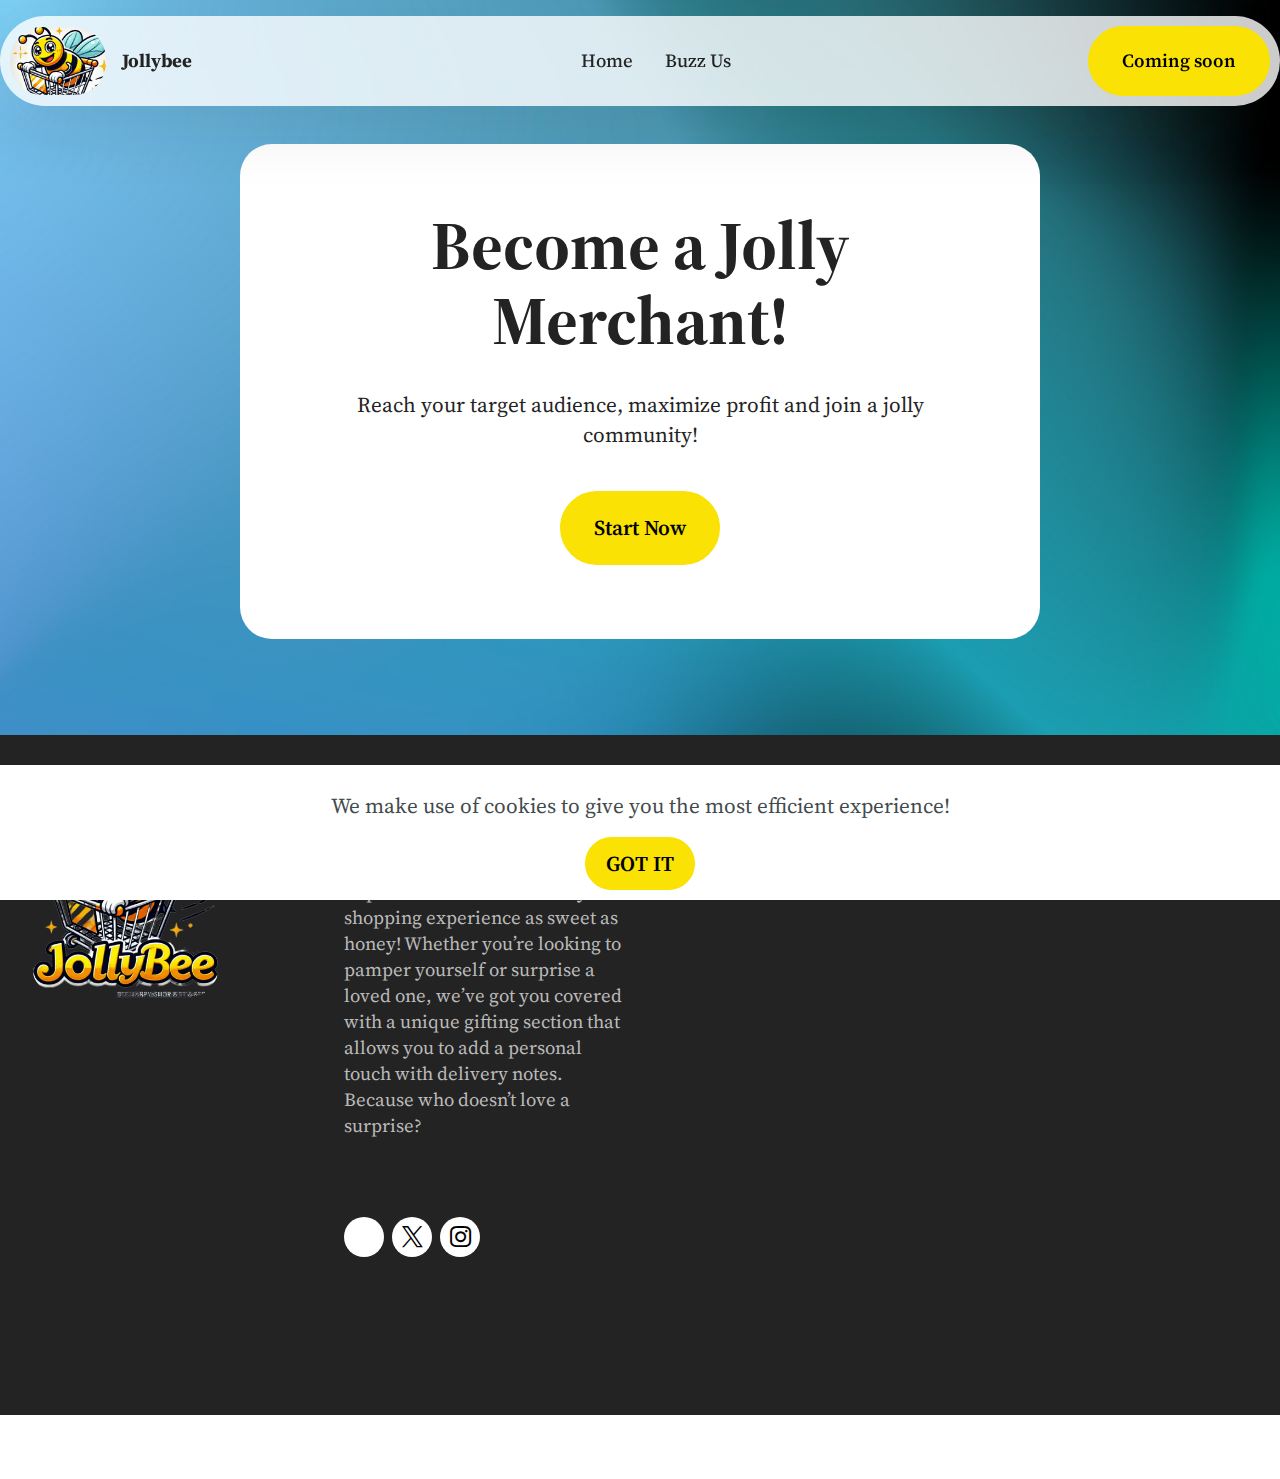
<file: page1.html>
<!DOCTYPE html>
<html  >
<head>
  <!-- Site made with Mobirise Website Builder v5.9.18, https://mobirise.com -->
  <meta charset="UTF-8">
  <meta http-equiv="X-UA-Compatible" content="IE=edge">
  <meta name="generator" content="Mobirise v5.9.18, mobirise.com">
  <meta name="viewport" content="width=device-width, initial-scale=1, minimum-scale=1">
  <link rel="shortcut icon" href="assets/images/main-logo-2-192x192.png" type="image/x-icon">
  <meta name="description" content="">
  
  
  <title>Become a Seller | Jollybee Ecommerce</title>
  <link rel="stylesheet" href="assets/web/assets/mobirise-icons2/mobirise2.css">
  <link rel="stylesheet" href="assets/bootstrap/css/bootstrap.min.css">
  <link rel="stylesheet" href="assets/bootstrap/css/bootstrap-grid.min.css">
  <link rel="stylesheet" href="assets/bootstrap/css/bootstrap-reboot.min.css">
  <link rel="stylesheet" href="assets/animatecss/animate.css">
  <link rel="stylesheet" href="assets/dropdown/css/style.css">
  <link rel="stylesheet" href="assets/socicon/css/styles.css">
  <link rel="stylesheet" href="assets/theme/css/style.css">
  <link rel="preload" href="https://fonts.googleapis.com/css2?family=Source+Serif+4:wght@400;700&display=swap&display=swap" as="style" onload="this.onload=null;this.rel='stylesheet'">
  <noscript><link rel="stylesheet" href="https://fonts.googleapis.com/css2?family=Source+Serif+4:wght@400;700&display=swap&display=swap"></noscript>
  <link rel="preload" as="style" href="assets/mobirise/css/mbr-additional.css?v=yCnS3p"><link rel="stylesheet" href="assets/mobirise/css/mbr-additional.css?v=yCnS3p" type="text/css">

  
  
  
</head>
<body>
  
  <section data-bs-version="5.1" class="menu menu2 cid-urgXo5EmZr" once="menu" id="menu02-5">
	

	<nav class="navbar navbar-dropdown navbar-fixed-top navbar-expand-lg">
		<div class="container">
			<div class="navbar-brand">
				<span class="navbar-logo">
					<a href="index.html">
						<img src="assets/images/main-logo-2-192x192.png" alt="Logo-main" style="height: 4.3rem;">
					</a>
				</span>
				<span class="navbar-caption-wrap"><a class="navbar-caption text-black display-4" href="https://mobiri.se">Jollybee</a></span>
			</div>
			<button class="navbar-toggler" type="button" data-toggle="collapse" data-bs-toggle="collapse" data-target="#navbarSupportedContent" data-bs-target="#navbarSupportedContent" aria-controls="navbarNavAltMarkup" aria-expanded="false" aria-label="Toggle navigation">
				<div class="hamburger">
					<span></span>
					<span></span>
					<span></span>
					<span></span>
				</div>
			</button>
			<div class="collapse navbar-collapse" id="navbarSupportedContent">
				<ul class="navbar-nav nav-dropdown" data-app-modern-menu="true"><li class="nav-item">
						<a class="nav-link link text-black text-primary display-4" href="index.html#hero-16-urgXo5ERPE">Home</a>
					</li>
					<li class="nav-item">
						<a class="nav-link link text-black text-primary display-4" href="index.html#contact-form-2-urgXo5IRkU" aria-expanded="false">Buzz Us</a>
					</li></ul>
				
				<div class="navbar-buttons mbr-section-btn"><a class="btn btn-primary display-4" href="index.html#countdown2-1">Coming soon</a></div>
			</div>
		</div>
	</nav>
</section>

<section data-bs-version="5.1" class="header14 cid-urmidE7ozM" id="header14-7">
	

	
	
	<div class="container">
		<div class="row justify-content-center">
			<div class="card col-12 col-md-12 col-lg-8">
				<div class="card-wrapper">
					<div class="card-box align-center">
						<h1 class="card-title mbr-fonts-style mb-4 display-1">
							<strong>Become a Jolly Merchant!</strong></h1>
						<p class="mbr-text mbr-fonts-style mb-4 display-7">
							Reach your target audience, maximize profit and join a jolly community!</p>
						<div class="mbr-section-btn mt-4"><a class="btn btn-primary display-7">Start Now</a></div>
					</div>
				</div>
			</div>
		</div>
	</div>
</section>

<section data-bs-version="5.1" class="footer4 cid-urh14IEXWJ" once="footers" id="footer4-6">

    

    
    
    <div class="container">
        <div class="row mbr-white">
            <div class="col-6 col-lg-3">
                <div class="media-wrap col-md-8 col-12">
                    
                        <img src="assets/images/nobg-1-341x334.png" alt="Footer">
                    
                </div>
            </div>
            <div class="col-12 col-md-6 col-lg-3">
                <h5 class="mbr-section-subtitle mbr-fonts-style mb-2 display-7">
                    <strong>About</strong>
                </h5>
                <p class="mbr-text mbr-fonts-style mb-4 display-4">
                    Bee Happy: Shop, Gift and Repeat! We’re here to make your shopping experience as sweet as honey!&nbsp;Whether you’re looking to pamper yourself or surprise a loved one, we’ve got you covered with a unique gifting section that allows you to add a personal touch with delivery notes. Because who doesn’t love a surprise?</p>
                <h5 class="mbr-section-subtitle mbr-fonts-style mb-3 display-7">
                    <strong>Follow Us</strong>
                </h5>
                <div class="social-row display-7">
                    <div class="soc-item">
                        <a href="index.html" target="_blank">
                            <span class="mbr-iconfont socicon-facebook socicon"></span>
                        </a>
                    </div>
                    <div class="soc-item">
                        
                            <span class="mbr-iconfont socicon-twitter socicon"></span>
                        
                    </div>
                    <div class="soc-item">
                        
                            <span class="mbr-iconfont socicon-instagram socicon"></span>
                        
                    </div>
                    
                </div>
            </div>
            <div class="col-12 col-md-6 col-lg-3">
                <h5 class="mbr-section-subtitle mbr-fonts-style mb-2 display-7">
                    <strong>Quick links</strong></h5>
                <ul class="list mbr-fonts-style display-4">
                    <li class="mbr-text item-wrap">Why Jollybee?</li><li class="mbr-text item-wrap">Become a seller</li>
                    <li class="mbr-text item-wrap">Gifting</li>
                    <li class="mbr-text item-wrap">Work in the hive</li>
                    <li class="mbr-text item-wrap">Partnership and Sponsorship</li>
                </ul>
            </div>
            <div class="col-12 col-md-6 col-lg-3">
                <h5 class="mbr-section-subtitle mbr-fonts-style mb-2 display-7"><strong>Policies</strong></h5>
                <ul class="list mbr-fonts-style display-4">
                    <li class="mbr-text item-wrap">Privacy Policy</li>
                    <li class="mbr-text item-wrap">Gifting Terms</li>
                    <li class="mbr-text item-wrap">Quality Assurance</li>
                    <li class="mbr-text item-wrap">Delivery terms</li>
                </ul>
            </div>
            <div class="col-12 mt-4">
                <p class="mbr-text mb-0 mbr-fonts-style copyright align-center display-7">
                    © Copyright 2024 Jollybee- All Rights Reserved
                </p>
            </div>
        </div>
    </div>
</section><section class="display-7" style="padding: 0;align-items: center;justify-content: center;flex-wrap: wrap;    align-content: center;display: flex;position: relative;height: 4rem;"><a href="https://mobiri.se/" style="flex: 1 1;height: 4rem;position: absolute;width: 100%;z-index: 1;"><img alt="Mobirise" style="height: 4rem;" src="[data-uri]"></a><p style="margin: 0;text-align: center;" class="display-7">Created with Mobirise &#8204;</p><a style="z-index:1" href="https://mobirise.com/website-design-software.html">Web Designing Software</a></section><script src="assets/bootstrap/js/bootstrap.bundle.min.js"></script>  <script src="assets/web/assets/cookies-alert-plugin/cookies-alert-core.js"></script>  <script src="assets/web/assets/cookies-alert-plugin/cookies-alert-script.js"></script>  <script src="assets/smoothscroll/smooth-scroll.js"></script>  <script src="assets/ytplayer/index.js"></script>  <script src="assets/dropdown/js/navbar-dropdown.js"></script>  <script src="assets/theme/js/script.js"></script>  
  
  
<input name="cookieData" type="hidden" data-cookie-cookiesAlertType='false' data-cookie-customDialogSelector='null' data-cookie-colorText='#424a4d' data-cookie-colorBg='rgb(255, 255, 255)' data-cookie-opacityOverlay='0' data-cookie-bgOpacity='100' data-cookie-textButton='GOT IT' data-cookie-rejectText='REJECT' data-cookie-colorButton='#f9e204' data-cookie-rejectColor='#ffffff' data-cookie-colorLink='#424a4d' data-cookie-underlineLink='true' data-cookie-text="We make use of cookies to give you the most efficient experience!">
   <div id="scrollToTop" class="scrollToTop mbr-arrow-up"><a style="text-align: center;"><i class="mbr-arrow-up-icon mbr-arrow-up-icon-cm cm-icon cm-icon-smallarrow-up"></i></a></div>
    <input name="animation" type="hidden">
  </body>
</html>
</file>
<file: assets/web/assets/mobirise-icons2/mobirise2.css>
@font-face {
  font-family: 'Moririse2';
  font-display: swap;
  src:  url('mobirise2.eot?f2bix4');
  src:  url('mobirise2.eot?f2bix4#iefix') format('embedded-opentype'),
    url('mobirise2.ttf?f2bix4') format('truetype'),
    url('mobirise2.woff?f2bix4') format('woff'),
    url('mobirise2.svg?f2bix4#mobirise2') format('svg');
  font-weight: normal;
  font-style: normal;
}

[class^="mobi-"], [class*=" mobi-"] {
  /* use !important to prevent issues with browser extensions that change fonts */
  font-family: 'Moririse2' !important;
  speak: none;
  font-style: normal;
  font-weight: normal;
  font-variant: normal;
  text-transform: none;
  line-height: 1;

  /* Better Font Rendering =========== */
  -webkit-font-smoothing: antialiased;
  -moz-osx-font-smoothing: grayscale;
}

.mobi-mbri-add-submenu:before {
  content: "\e900";
}
.mobi-mbri-alert:before {
  content: "\e901";
}
.mobi-mbri-align-center:before {
  content: "\e902";
}
.mobi-mbri-align-justify:before {
  content: "\e903";
}
.mobi-mbri-align-left:before {
  content: "\e904";
}
.mobi-mbri-align-right:before {
  content: "\e905";
}
.mobi-mbri-android:before {
  content: "\e906";
}
.mobi-mbri-apple:before {
  content: "\e907";
}
.mobi-mbri-arrow-down:before {
  content: "\e908";
}
.mobi-mbri-arrow-next:before {
  content: "\e909";
}
.mobi-mbri-arrow-prev:before {
  content: "\e90a";
}
.mobi-mbri-arrow-up:before {
  content: "\e90b";
}
.mobi-mbri-bold:before {
  content: "\e90c";
}
.mobi-mbri-bookmark:before {
  content: "\e90d";
}
.mobi-mbri-bootstrap:before {
  content: "\e90e";
}
.mobi-mbri-briefcase:before {
  content: "\e90f";
}
.mobi-mbri-browse:before {
  content: "\e910";
}
.mobi-mbri-bulleted-list:before {
  content: "\e911";
}
.mobi-mbri-calendar:before {
  content: "\e912";
}
.mobi-mbri-camera:before {
  content: "\e913";
}
.mobi-mbri-cart-add:before {
  content: "\e914";
}
.mobi-mbri-cart-full:before {
  content: "\e915";
}
.mobi-mbri-cash:before {
  content: "\e916";
}
.mobi-mbri-change-style:before {
  content: "\e917";
}
.mobi-mbri-chat:before {
  content: "\e918";
}
.mobi-mbri-clock:before {
  content: "\e919";
}
.mobi-mbri-close:before {
  content: "\e91a";
}
.mobi-mbri-cloud:before {
  content: "\e91b";
}
.mobi-mbri-code:before {
  content: "\e91c";
}
.mobi-mbri-contact-form:before {
  content: "\e91d";
}
.mobi-mbri-credit-card:before {
  content: "\e91e";
}
.mobi-mbri-cursor-click:before {
  content: "\e91f";
}
.mobi-mbri-cust-feedback:before {
  content: "\e920";
}
.mobi-mbri-database:before {
  content: "\e921";
}
.mobi-mbri-delivery:before {
  content: "\e922";
}
.mobi-mbri-desktop:before {
  content: "\e923";
}
.mobi-mbri-devices:before {
  content: "\e924";
}
.mobi-mbri-down:before {
  content: "\e925";
}
.mobi-mbri-download-2:before {
  content: "\e926";
}
.mobi-mbri-download:before {
  content: "\e927";
}
.mobi-mbri-drag-n-drop-2:before {
  content: "\e928";
}
.mobi-mbri-drag-n-drop:before {
  content: "\e929";
}
.mobi-mbri-edit-2:before {
  content: "\e92a";
}
.mobi-mbri-edit:before {
  content: "\e92b";
}
.mobi-mbri-error:before {
  content: "\e92c";
}
.mobi-mbri-extension:before {
  content: "\e92d";
}
.mobi-mbri-features:before {
  content: "\e92e";
}
.mobi-mbri-file:before {
  content: "\e92f";
}
.mobi-mbri-flag:before {
  content: "\e930";
}
.mobi-mbri-folder:before {
  content: "\e931";
}
.mobi-mbri-gift:before {
  content: "\e932";
}
.mobi-mbri-github:before {
  content: "\e933";
}
.mobi-mbri-globe-2:before {
  content: "\e934";
}
.mobi-mbri-globe:before {
  content: "\e935";
}
.mobi-mbri-growing-chart:before {
  content: "\e936";
}
.mobi-mbri-hearth:before {
  content: "\e937";
}
.mobi-mbri-help:before {
  content: "\e938";
}
.mobi-mbri-home:before {
  content: "\e939";
}
.mobi-mbri-hot-cup:before {
  content: "\e93a";
}
.mobi-mbri-idea:before {
  content: "\e93b";
}
.mobi-mbri-image-gallery:before {
  content: "\e93c";
}
.mobi-mbri-image-slider:before {
  content: "\e93d";
}
.mobi-mbri-info:before {
  content: "\e93e";
}
.mobi-mbri-italic:before {
  content: "\e93f";
}
.mobi-mbri-key:before {
  content: "\e940";
}
.mobi-mbri-laptop:before {
  content: "\e941";
}
.mobi-mbri-layers:before {
  content: "\e942";
}
.mobi-mbri-left-right:before {
  content: "\e943";
}
.mobi-mbri-left:before {
  content: "\e944";
}
.mobi-mbri-letter:before {
  content: "\e945";
}
.mobi-mbri-like:before {
  content: "\e946";
}
.mobi-mbri-link:before {
  content: "\e947";
}
.mobi-mbri-lock:before {
  content: "\e948";
}
.mobi-mbri-login:before {
  content: "\e949";
}
.mobi-mbri-logout:before {
  content: "\e94a";
}
.mobi-mbri-magic-stick:before {
  content: "\e94b";
}
.mobi-mbri-map-pin:before {
  content: "\e94c";
}
.mobi-mbri-menu:before {
  content: "\e94d";
}
.mobi-mbri-mobile-2:before {
  content: "\e94e";
}
.mobi-mbri-mobile-horizontal:before {
  content: "\e94f";
}
.mobi-mbri-mobile:before {
  content: "\e950";
}
.mobi-mbri-mobirise:before {
  content: "\e951";
}
.mobi-mbri-more-horizontal:before {
  content: "\e952";
}
.mobi-mbri-more-vertical:before {
  content: "\e953";
}
.mobi-mbri-music:before {
  content: "\e954";
}
.mobi-mbri-new-file:before {
  content: "\e955";
}
.mobi-mbri-numbered-list:before {
  content: "\e956";
}
.mobi-mbri-opened-folder:before {
  content: "\e957";
}
.mobi-mbri-pages:before {
  content: "\e958";
}
.mobi-mbri-paper-plane:before {
  content: "\e959";
}
.mobi-mbri-paperclip:before {
  content: "\e95a";
}
.mobi-mbri-phone:before {
  content: "\e95b";
}
.mobi-mbri-photo:before {
  content: "\e95c";
}
.mobi-mbri-photos:before {
  content: "\e95d";
}
.mobi-mbri-pin:before {
  content: "\e95e";
}
.mobi-mbri-play:before {
  content: "\e95f";
}
.mobi-mbri-plus:before {
  content: "\e960";
}
.mobi-mbri-preview:before {
  content: "\e961";
}
.mobi-mbri-print:before {
  content: "\e962";
}
.mobi-mbri-protect:before {
  content: "\e963";
}
.mobi-mbri-question:before {
  content: "\e964";
}
.mobi-mbri-quote-left:before {
  content: "\e965";
}
.mobi-mbri-quote-right:before {
  content: "\e966";
}
.mobi-mbri-redo:before {
  content: "\e967";
}
.mobi-mbri-refresh:before {
  content: "\e968";
}
.mobi-mbri-responsive-2:before {
  content: "\e969";
}
.mobi-mbri-responsive:before {
  content: "\e96a";
}
.mobi-mbri-right:before {
  content: "\e96b";
}
.mobi-mbri-rocket:before {
  content: "\e96c";
}
.mobi-mbri-sad-face:before {
  content: "\e96d";
}
.mobi-mbri-sale:before {
  content: "\e96e";
}
.mobi-mbri-save:before {
  content: "\e96f";
}
.mobi-mbri-search:before {
  content: "\e970";
}
.mobi-mbri-setting-2:before {
  content: "\e971";
}
.mobi-mbri-setting-3:before {
  content: "\e972";
}
.mobi-mbri-setting:before {
  content: "\e973";
}
.mobi-mbri-share:before {
  content: "\e974";
}
.mobi-mbri-shopping-bag:before {
  content: "\e975";
}
.mobi-mbri-shopping-basket:before {
  content: "\e976";
}
.mobi-mbri-shopping-cart:before {
  content: "\e977";
}
.mobi-mbri-sites:before {
  content: "\e978";
}
.mobi-mbri-smile-face:before {
  content: "\e979";
}
.mobi-mbri-speed:before {
  content: "\e97a";
}
.mobi-mbri-star:before {
  content: "\e97b";
}
.mobi-mbri-success:before {
  content: "\e97c";
}
.mobi-mbri-sun:before {
  content: "\e97d";
}
.mobi-mbri-sun2:before {
  content: "\e97e";
}
.mobi-mbri-tablet-vertical:before {
  content: "\e97f";
}
.mobi-mbri-tablet:before {
  content: "\e980";
}
.mobi-mbri-target:before {
  content: "\e981";
}
.mobi-mbri-timer:before {
  content: "\e982";
}
.mobi-mbri-to-ftp:before {
  content: "\e983";
}
.mobi-mbri-to-local-drive:before {
  content: "\e984";
}
.mobi-mbri-touch-swipe:before {
  content: "\e985";
}
.mobi-mbri-touch:before {
  content: "\e986";
}
.mobi-mbri-trash:before {
  content: "\e987";
}
.mobi-mbri-underline:before {
  content: "\e988";
}
.mobi-mbri-undo:before {
  content: "\e989";
}
.mobi-mbri-unlink:before {
  content: "\e98a";
}
.mobi-mbri-unlock:before {
  content: "\e98b";
}
.mobi-mbri-up-down:before {
  content: "\e98c";
}
.mobi-mbri-up:before {
  content: "\e98d";
}
.mobi-mbri-update:before {
  content: "\e98e";
}
.mobi-mbri-upload-2:before {
  content: "\e98f";
}
.mobi-mbri-upload:before {
  content: "\e990";
}
.mobi-mbri-user-2:before {
  content: "\e991";
}
.mobi-mbri-user:before {
  content: "\e992";
}
.mobi-mbri-users:before {
  content: "\e993";
}
.mobi-mbri-video-play:before {
  content: "\e994";
}
.mobi-mbri-video:before {
  content: "\e995";
}
.mobi-mbri-watch:before {
  content: "\e996";
}
.mobi-mbri-website-theme-2:before {
  content: "\e997";
}
.mobi-mbri-website-theme:before {
  content: "\e998";
}
.mobi-mbri-wifi:before {
  content: "\e999";
}
.mobi-mbri-windows:before {
  content: "\e99a";
}
.mobi-mbri-zoom-in:before {
  content: "\e99b";
}
.mobi-mbri-zoom-out:before {
  content: "\e99c";
}
</file>
<file: assets/parallax/jarallax.css>
.jarallax {
    position: relative;
    z-index: 0;
}
.jarallax > .jarallax-img {
    position: absolute;
    object-fit: cover;
    /* support for plugin https://github.com/bfred-it/object-fit-images */
    font-family: 'object-fit: cover;';
    top: 0;
    left: 0;
    width: 100%;
    height: 100%;
    z-index: -1;
}
</file>
<file: assets/dropdown/css/style.css>
.navbar-dropdown {
  left: 0;
  padding: 0;
  position: absolute;
  right: 0;
  top: 0;
  transition: all 0.45s ease;
  z-index: 1030;
  background: #282828; }
  .navbar-dropdown .navbar-logo {
    margin-right: 0.8rem;
    transition: margin 0.3s ease-in-out;
    vertical-align: middle; }
    .navbar-dropdown .navbar-logo img {
      height: 3.125rem;
      transition: all 0.3s ease-in-out; }
    .navbar-dropdown .navbar-logo.mbr-iconfont {
      font-size: 3.125rem;
      line-height: 3.125rem; }
  .navbar-dropdown .navbar-caption {
    font-weight: 700;
    white-space: normal;
    vertical-align: -4px;
    line-height: 3.125rem !important; }
    .navbar-dropdown .navbar-caption, .navbar-dropdown .navbar-caption:hover {
      color: inherit;
      text-decoration: none; }
  .navbar-dropdown .mbr-iconfont + .navbar-caption {
    vertical-align: -1px; }
  .navbar-dropdown.navbar-fixed-top {
    position: fixed; }
  .navbar-dropdown .navbar-brand span {
    vertical-align: -4px; }
  .navbar-dropdown.bg-color.transparent {
    background: none; }
  .navbar-dropdown.navbar-short .navbar-brand {
    padding: 0.625rem 0; }
    .navbar-dropdown.navbar-short .navbar-brand span {
      vertical-align: -1px; }
  .navbar-dropdown.navbar-short .navbar-caption {
    line-height: 2.375rem !important;
    vertical-align: -2px; }
  .navbar-dropdown.navbar-short .navbar-logo {
    margin-right: 0.5rem; }
    .navbar-dropdown.navbar-short .navbar-logo img {
      height: 2.375rem; }
    .navbar-dropdown.navbar-short .navbar-logo.mbr-iconfont {
      font-size: 2.375rem;
      line-height: 2.375rem; }
  .navbar-dropdown.navbar-short .mbr-table-cell {
    height: 3.625rem; }
  .navbar-dropdown .navbar-close {
    left: 0.6875rem;
    position: fixed;
    top: 0.75rem;
    z-index: 1000; }
  .navbar-dropdown .hamburger-icon {
    content: "";
    display: inline-block;
    vertical-align: middle;
    width: 16px;
    -webkit-box-shadow: 0 -6px 0 1px #282828,0 0 0 1px #282828,0 6px 0 1px #282828;
    -moz-box-shadow: 0 -6px 0 1px #282828,0 0 0 1px #282828,0 6px 0 1px #282828;
    box-shadow: 0 -6px 0 1px #282828,0 0 0 1px #282828,0 6px 0 1px #282828; }

.dropdown-menu .dropdown-toggle[data-toggle="dropdown-submenu"]::after {
  border-bottom: 0.35em solid transparent;
  border-left: 0.35em solid;
  border-right: 0;
  border-top: 0.35em solid transparent;
  margin-left: 0.3rem; }

.dropdown-menu .dropdown-item:focus {
  outline: 0; }

.nav-dropdown {
  font-size: 0.75rem;
  font-weight: 500;
  height: auto !important; }
  .nav-dropdown .nav-btn {
    padding-left: 1rem; }
  .nav-dropdown .link {
    margin: .667em 1.667em;
    font-weight: 500;
    padding: 0;
    transition: color .2s ease-in-out; }
    .nav-dropdown .link.dropdown-toggle {
      margin-right: 2.583em; }
      .nav-dropdown .link.dropdown-toggle::after {
        margin-left: .25rem;
        border-top: 0.35em solid;
        border-right: 0.35em solid transparent;
        border-left: 0.35em solid transparent;
        border-bottom: 0; }
      .nav-dropdown .link.dropdown-toggle[aria-expanded="true"] {
        margin: 0;
        padding: 0.667em 3.263em  0.667em 1.667em; }
  .nav-dropdown .link::after,
  .nav-dropdown .dropdown-item::after {
    color: inherit; }
  .nav-dropdown .btn {
    font-size: 0.75rem;
    font-weight: 700;
    letter-spacing: 0;
    margin-bottom: 0;
    padding-left: 1.25rem;
    padding-right: 1.25rem; }
  .nav-dropdown .dropdown-menu {
    border-radius: 0;
    border: 0;
    left: 0;
    margin: 0;
    padding-bottom: 1.25rem;
    padding-top: 1.25rem;
    position: relative; }
  .nav-dropdown .dropdown-submenu {
    margin-left: 0.125rem;
    top: 0; }
  .nav-dropdown .dropdown-item {
    font-weight: 500;
    line-height: 2;
    padding: 0.3846em 4.615em 0.3846em 1.5385em;
    position: relative;
    transition: color .2s ease-in-out, background-color .2s ease-in-out; }
    .nav-dropdown .dropdown-item::after {
      margin-top: -0.3077em;
      position: absolute;
      right: 1.1538em;
      top: 50%; }
    .nav-dropdown .dropdown-item:focus, .nav-dropdown .dropdown-item:hover {
      background: none; }

@media (max-width: 767px) {
  .nav-dropdown.navbar-toggleable-sm {
    bottom: 0;
    display: none;
    left: 0;
    overflow-x: hidden;
    position: fixed;
    top: 0;
    transform: translateX(-100%);
    -ms-transform: translateX(-100%);
    -webkit-transform: translateX(-100%);
    width: 18.75rem;
    z-index: 999; } }
.nav-dropdown.navbar-toggleable-xl {
  bottom: 0;
  display: none;
  left: 0;
  overflow-x: hidden;
  position: fixed;
  top: 0;
  transform: translateX(-100%);
  -ms-transform: translateX(-100%);
  -webkit-transform: translateX(-100%);
  width: 18.75rem;
  z-index: 999; }

.nav-dropdown-sm {
  display: block !important;
  overflow-x: hidden;
  overflow: auto;
  padding-top: 3.875rem; }
  .nav-dropdown-sm::after {
    content: "";
    display: block;
    height: 3rem;
    width: 100%; }
  .nav-dropdown-sm.collapse.in ~ .navbar-close {
    display: block !important; }
  .nav-dropdown-sm.collapsing, .nav-dropdown-sm.collapse.in {
    transform: translateX(0);
    -ms-transform: translateX(0);
    -webkit-transform: translateX(0);
    transition: all 0.25s ease-out;
    -webkit-transition: all 0.25s ease-out;
    background: #282828; }
  .nav-dropdown-sm.collapsing[aria-expanded="false"] {
    transform: translateX(-100%);
    -ms-transform: translateX(-100%);
    -webkit-transform: translateX(-100%); }
  .nav-dropdown-sm .nav-item {
    display: block;
    margin-left: 0 !important;
    padding-left: 0; }
  .nav-dropdown-sm .link,
  .nav-dropdown-sm .dropdown-item {
    border-top: 1px dotted rgba(255, 255, 255, 0.1);
    font-size: 0.8125rem;
    line-height: 1.6;
    margin: 0 !important;
    padding: 0.875rem 2.4rem 0.875rem 1.5625rem !important;
    position: relative;
    white-space: normal; }
    .nav-dropdown-sm .link:focus, .nav-dropdown-sm .link:hover,
    .nav-dropdown-sm .dropdown-item:focus,
    .nav-dropdown-sm .dropdown-item:hover {
      background: rgba(0, 0, 0, 0.2) !important;
      color: #c0a375; }
  .nav-dropdown-sm .nav-btn {
    position: relative;
    padding: 1.5625rem 1.5625rem 0 1.5625rem; }
    .nav-dropdown-sm .nav-btn::before {
      border-top: 1px dotted rgba(255, 255, 255, 0.1);
      content: "";
      left: 0;
      position: absolute;
      top: 0;
      width: 100%; }
    .nav-dropdown-sm .nav-btn + .nav-btn {
      padding-top: 0.625rem; }
      .nav-dropdown-sm .nav-btn + .nav-btn::before {
        display: none; }
  .nav-dropdown-sm .btn {
    padding: 0.625rem 0; }
  .nav-dropdown-sm .dropdown-toggle[data-toggle="dropdown-submenu"]::after {
    margin-left: .25rem;
    border-top: 0.35em solid;
    border-right: 0.35em solid transparent;
    border-left: 0.35em solid transparent;
    border-bottom: 0; }
  .nav-dropdown-sm .dropdown-toggle[data-toggle="dropdown-submenu"][aria-expanded="true"]::after {
    border-top: 0;
    border-right: 0.35em solid transparent;
    border-left: 0.35em solid transparent;
    border-bottom: 0.35em solid; }
  .nav-dropdown-sm .dropdown-menu {
    margin: 0;
    padding: 0;
    position: relative;
    top: 0;
    left: 0;
    width: 100%;
    border: 0;
    float: none;
    border-radius: 0;
    background: none; }
  .nav-dropdown-sm .dropdown-submenu {
    left: 100%;
    margin-left: 0.125rem;
    margin-top: -1.25rem;
    top: 0; }

.navbar-toggleable-sm .nav-dropdown .dropdown-menu {
  position: absolute; }

.navbar-toggleable-sm .nav-dropdown .dropdown-submenu {
  left: 100%;
  margin-left: 0.125rem;
  margin-top: -1.25rem;
  top: 0; }

.navbar-toggleable-sm.opened .nav-dropdown .dropdown-menu {
  position: relative; }

.navbar-toggleable-sm.opened .nav-dropdown .dropdown-submenu {
  left: 0;
  margin-left: 00rem;
  margin-top: 0rem;
  top: 0; }

.is-builder .nav-dropdown.collapsing {
  transition: none !important; }
</file>
<file: assets/socicon/css/styles.css>
@charset "UTF-8";

@font-face {
  font-family: 'Socicon';
  src:  url('../fonts/socicon.eot');
  src:  url('../fonts/socicon.eot?#iefix') format('embedded-opentype'),
    url('../fonts/socicon.woff2') format('woff2'),
    url('../fonts/socicon.ttf') format('truetype'),
    url('../fonts/socicon.woff') format('woff'),
    url('../fonts/socicon.svg#socicon') format('svg');
  font-weight: normal;
  font-style: normal;
  font-display: swap;
}

[data-icon]:before {
  font-family: "socicon" !important;
  content: attr(data-icon);
  font-style: normal !important;
  font-weight: normal !important;
  font-variant: normal !important;
  text-transform: none !important;
  speak: none;
  line-height: 1;
  -webkit-font-smoothing: antialiased;
  -moz-osx-font-smoothing: grayscale;
}

[class^="socicon-"], [class*=" socicon-"] {
  /* use !important to prevent issues with browser extensions that change fonts */
  font-family: 'Socicon' !important;
  speak: none;
  font-style: normal;
  font-weight: normal;
  font-variant: normal;
  text-transform: none;
  line-height: 1;

  /* Better Font Rendering =========== */
  -webkit-font-smoothing: antialiased;
  -moz-osx-font-smoothing: grayscale;
}

.socicon-500px:before {
  content: "\e000";
}
.socicon-8tracks:before {
  content: "\e001";
}
.socicon-airbnb:before {
  content: "\e002";
}
.socicon-alliance:before {
  content: "\e003";
}
.socicon-amazon:before {
  content: "\e004";
}
.socicon-amplement:before {
  content: "\e005";
}
.socicon-android:before {
  content: "\e006";
}
.socicon-angellist:before {
  content: "\e007";
}
.socicon-apple:before {
  content: "\e008";
}
.socicon-appnet:before {
  content: "\e009";
}
.socicon-baidu:before {
  content: "\e00a";
}
.socicon-bandcamp:before {
  content: "\e00b";
}
.socicon-battlenet:before {
  content: "\e00c";
}
.socicon-mixer:before {
  content: "\e00d";
}
.socicon-bebee:before {
  content: "\e00e";
}
.socicon-bebo:before {
  content: "\e00f";
}
.socicon-behance:before {
  content: "\e010";
}
.socicon-blizzard:before {
  content: "\e011";
}
.socicon-blogger:before {
  content: "\e012";
}
.socicon-buffer:before {
  content: "\e013";
}
.socicon-chrome:before {
  content: "\e014";
}
.socicon-coderwall:before {
  content: "\e015";
}
.socicon-curse:before {
  content: "\e016";
}
.socicon-dailymotion:before {
  content: "\e017";
}
.socicon-deezer:before {
  content: "\e018";
}
.socicon-delicious:before {
  content: "\e019";
}
.socicon-deviantart:before {
  content: "\e01a";
}
.socicon-diablo:before {
  content: "\e01b";
}
.socicon-digg:before {
  content: "\e01c";
}
.socicon-discord:before {
  content: "\e01d";
}
.socicon-disqus:before {
  content: "\e01e";
}
.socicon-douban:before {
  content: "\e01f";
}
.socicon-draugiem:before {
  content: "\e020";
}
.socicon-dribbble:before {
  content: "\e021";
}
.socicon-drupal:before {
  content: "\e022";
}
.socicon-ebay:before {
  content: "\e023";
}
.socicon-ello:before {
  content: "\e024";
}
.socicon-endomodo:before {
  content: "\e025";
}
.socicon-envato:before {
  content: "\e026";
}
.socicon-etsy:before {
  content: "\e027";
}
.socicon-facebook:before {
  content: "\e028";
}
.socicon-feedburner:before {
  content: "\e029";
}
.socicon-filmweb:before {
  content: "\e02a";
}
.socicon-firefox:before {
  content: "\e02b";
}
.socicon-flattr:before {
  content: "\e02c";
}
.socicon-flickr:before {
  content: "\e02d";
}
.socicon-formulr:before {
  content: "\e02e";
}
.socicon-forrst:before {
  content: "\e02f";
}
.socicon-foursquare:before {
  content: "\e030";
}
.socicon-friendfeed:before {
  content: "\e031";
}
.socicon-github:before {
  content: "\e032";
}
.socicon-goodreads:before {
  content: "\e033";
}
.socicon-google:before {
  content: "\e034";
}
.socicon-googlescholar:before {
  content: "\e035";
}
.socicon-googlegroups:before {
  content: "\e036";
}
.socicon-googlephotos:before {
  content: "\e037";
}
.socicon-googleplus:before {
  content: "\e038";
}
.socicon-grooveshark:before {
  content: "\e039";
}
.socicon-hackerrank:before {
  content: "\e03a";
}
.socicon-hearthstone:before {
  content: "\e03b";
}
.socicon-hellocoton:before {
  content: "\e03c";
}
.socicon-heroes:before {
  content: "\e03d";
}
.socicon-smashcast:before {
  content: "\e03e";
}
.socicon-horde:before {
  content: "\e03f";
}
.socicon-houzz:before {
  content: "\e040";
}
.socicon-icq:before {
  content: "\e041";
}
.socicon-identica:before {
  content: "\e042";
}
.socicon-imdb:before {
  content: "\e043";
}
.socicon-instagram:before {
  content: "\e044";
}
.socicon-issuu:before {
  content: "\e045";
}
.socicon-istock:before {
  content: "\e046";
}
.socicon-itunes:before {
  content: "\e047";
}
.socicon-keybase:before {
  content: "\e048";
}
.socicon-lanyrd:before {
  content: "\e049";
}
.socicon-lastfm:before {
  content: "\e04a";
}
.socicon-line:before {
  content: "\e04b";
}
.socicon-linkedin:before {
  content: "\e04c";
}
.socicon-livejournal:before {
  content: "\e04d";
}
.socicon-lyft:before {
  content: "\e04e";
}
.socicon-macos:before {
  content: "\e04f";
}
.socicon-mail:before {
  content: "\e050";
}
.socicon-medium:before {
  content: "\e051";
}
.socicon-meetup:before {
  content: "\e052";
}
.socicon-mixcloud:before {
  content: "\e053";
}
.socicon-modelmayhem:before {
  content: "\e054";
}
.socicon-mumble:before {
  content: "\e055";
}
.socicon-myspace:before {
  content: "\e056";
}
.socicon-newsvine:before {
  content: "\e057";
}
.socicon-nintendo:before {
  content: "\e058";
}
.socicon-npm:before {
  content: "\e059";
}
.socicon-odnoklassniki:before {
  content: "\e05a";
}
.socicon-openid:before {
  content: "\e05b";
}
.socicon-opera:before {
  content: "\e05c";
}
.socicon-outlook:before {
  content: "\e05d";
}
.socicon-overwatch:before {
  content: "\e05e";
}
.socicon-patreon:before {
  content: "\e05f";
}
.socicon-paypal:before {
  content: "\e060";
}
.socicon-periscope:before {
  content: "\e061";
}
.socicon-persona:before {
  content: "\e062";
}
.socicon-pinterest:before {
  content: "\e063";
}
.socicon-play:before {
  content: "\e064";
}
.socicon-player:before {
  content: "\e065";
}
.socicon-playstation:before {
  content: "\e066";
}
.socicon-pocket:before {
  content: "\e067";
}
.socicon-qq:before {
  content: "\e068";
}
.socicon-quora:before {
  content: "\e069";
}
.socicon-raidcall:before {
  content: "\e06a";
}
.socicon-ravelry:before {
  content: "\e06b";
}
.socicon-reddit:before {
  content: "\e06c";
}
.socicon-renren:before {
  content: "\e06d";
}
.socicon-researchgate:before {
  content: "\e06e";
}
.socicon-residentadvisor:before {
  content: "\e06f";
}
.socicon-reverbnation:before {
  content: "\e070";
}
.socicon-rss:before {
  content: "\e071";
}
.socicon-sharethis:before {
  content: "\e072";
}
.socicon-skype:before {
  content: "\e073";
}
.socicon-slideshare:before {
  content: "\e074";
}
.socicon-smugmug:before {
  content: "\e075";
}
.socicon-snapchat:before {
  content: "\e076";
}
.socicon-songkick:before {
  content: "\e077";
}
.socicon-soundcloud:before {
  content: "\e078";
}
.socicon-spotify:before {
  content: "\e079";
}
.socicon-stackexchange:before {
  content: "\e07a";
}
.socicon-stackoverflow:before {
  content: "\e07b";
}
.socicon-starcraft:before {
  content: "\e07c";
}
.socicon-stayfriends:before {
  content: "\e07d";
}
.socicon-steam:before {
  content: "\e07e";
}
.socicon-storehouse:before {
  content: "\e07f";
}
.socicon-strava:before {
  content: "\e080";
}
.socicon-streamjar:before {
  content: "\e081";
}
.socicon-stumbleupon:before {
  content: "\e082";
}
.socicon-swarm:before {
  content: "\e083";
}
.socicon-teamspeak:before {
  content: "\e084";
}
.socicon-teamviewer:before {
  content: "\e085";
}
.socicon-technorati:before {
  content: "\e086";
}
.socicon-telegram:before {
  content: "\e087";
}
.socicon-tripadvisor:before {
  content: "\e088";
}
.socicon-tripit:before {
  content: "\e089";
}
.socicon-triplej:before {
  content: "\e08a";
}
.socicon-tumblr:before {
  content: "\e08b";
}
.socicon-twitch:before {
  content: "\e08c";
}
.socicon-twitter:before {
  content: "\e08d";
}
.socicon-uber:before {
  content: "\e08e";
}
.socicon-ventrilo:before {
  content: "\e08f";
}
.socicon-viadeo:before {
  content: "\e090";
}
.socicon-viber:before {
  content: "\e091";
}
.socicon-viewbug:before {
  content: "\e092";
}
.socicon-vimeo:before {
  content: "\e093";
}
.socicon-vine:before {
  content: "\e094";
}
.socicon-vkontakte:before {
  content: "\e095";
}
.socicon-warcraft:before {
  content: "\e096";
}
.socicon-wechat:before {
  content: "\e097";
}
.socicon-weibo:before {
  content: "\e098";
}
.socicon-whatsapp:before {
  content: "\e099";
}
.socicon-wikipedia:before {
  content: "\e09a";
}
.socicon-windows:before {
  content: "\e09b";
}
.socicon-wordpress:before {
  content: "\e09c";
}
.socicon-wykop:before {
  content: "\e09d";
}
.socicon-xbox:before {
  content: "\e09e";
}
.socicon-xing:before {
  content: "\e09f";
}
.socicon-yahoo:before {
  content: "\e0a0";
}
.socicon-yammer:before {
  content: "\e0a1";
}
.socicon-yandex:before {
  content: "\e0a2";
}
.socicon-yelp:before {
  content: "\e0a3";
}
.socicon-younow:before {
  content: "\e0a4";
}
.socicon-youtube:before {
  content: "\e0a5";
}
.socicon-zapier:before {
  content: "\e0a6";
}
.socicon-zerply:before {
  content: "\e0a7";
}
.socicon-zomato:before {
  content: "\e0a8";
}
.socicon-zynga:before {
  content: "\e0a9";
}
.socicon-spreadshirt:before {
  content: "\e901";
}
.socicon-gamejolt:before {
  content: "\e902";
}
.socicon-trello:before {
  content: "\e903";
}
.socicon-tunein:before {
  content: "\e904";
}
.socicon-bloglovin:before {
  content: "\e905";
}
.socicon-gamewisp:before {
  content: "\e906";
}
.socicon-messenger:before {
  content: "\e907";
}
.socicon-pandora:before {
  content: "\e908";
}
.socicon-augment:before {
  content: "\e909";
}
.socicon-bitbucket:before {
  content: "\e90a";
}
.socicon-fyuse:before {
  content: "\e90b";
}
.socicon-yt-gaming:before {
  content: "\e90c";
}
.socicon-sketchfab:before {
  content: "\e90d";
}
.socicon-mobcrush:before {
  content: "\e90e";
}
.socicon-microsoft:before {
  content: "\e90f";
}
.socicon-realtor:before {
  content: "\e910";
}
.socicon-tidal:before {
  content: "\e911";
}
.socicon-qobuz:before {
  content: "\e912";
}
.socicon-natgeo:before {
  content: "\e913";
}
.socicon-mastodon:before {
  content: "\e914";
}
.socicon-unsplash:before {
  content: "\e915";
}
.socicon-homeadvisor:before {
  content: "\e916";
}
.socicon-angieslist:before {
  content: "\e917";
}
.socicon-codepen:before {
  content: "\e918";
}
.socicon-slack:before {
  content: "\e919";
}
.socicon-openaigym:before {
  content: "\e91a";
}
.socicon-logmein:before {
  content: "\e91b";
}
.socicon-fiverr:before {
  content: "\e91c";
}
.socicon-gotomeeting:before {
  content: "\e91d";
}
.socicon-aliexpress:before {
  content: "\e91e";
}
.socicon-guru:before {
  content: "\e91f";
}
.socicon-appstore:before {
  content: "\e920";
}
.socicon-homes:before {
  content: "\e921";
}
.socicon-zoom:before {
  content: "\e922";
}
.socicon-alibaba:before {
  content: "\e923";
}
.socicon-craigslist:before {
  content: "\e924";
}
.socicon-wix:before {
  content: "\e925";
}
.socicon-redfin:before {
  content: "\e926";
}
.socicon-googlecalendar:before {
  content: "\e927";
}
.socicon-shopify:before {
  content: "\e928";
}
.socicon-freelancer:before {
  content: "\e929";
}
.socicon-seedrs:before {
  content: "\e92a";
}
.socicon-bing:before {
  content: "\e92b";
}
.socicon-doodle:before {
  content: "\e92c";
}
.socicon-bonanza:before {
  content: "\e92d";
}
.socicon-squarespace:before {
  content: "\e92e";
}
.socicon-toptal:before {
  content: "\e92f";
}
.socicon-gust:before {
  content: "\e930";
}
.socicon-ask:before {
  content: "\e931";
}
.socicon-trulia:before {
  content: "\e932";
}
.socicon-loomly:before {
  content: "\e933";
}
.socicon-ghost:before {
  content: "\e934";
}
.socicon-upwork:before {
  content: "\e935";
}
.socicon-fundable:before {
  content: "\e936";
}
.socicon-booking:before {
  content: "\e937";
}
.socicon-googlemaps:before {
  content: "\e938";
}
.socicon-zillow:before {
  content: "\e939";
}
.socicon-niconico:before {
  content: "\e93a";
}
.socicon-toneden:before {
  content: "\e93b";
}
.socicon-crunchbase:before {
  content: "\e93c";
}
.socicon-homefy:before {
  content: "\e93d";
}
.socicon-calendly:before {
  content: "\e93e";
}
.socicon-livemaster:before {
  content: "\e93f";
}
.socicon-udemy:before {
  content: "\e940";
}
.socicon-codered:before {
  content: "\e941";
}
.socicon-origin:before {
  content: "\e942";
}
.socicon-nextdoor:before {
  content: "\e943";
}
.socicon-portfolio:before {
  content: "\e944";
}
.socicon-instructables:before {
  content: "\e945";
}
.socicon-gitlab:before {
  content: "\e946";
}
.socicon-hackernews:before {
  content: "\e947";
}
.socicon-smashwords:before {
  content: "\e948";
}
.socicon-kobo:before {
  content: "\e949";
}
.socicon-bookbub:before {
  content: "\e94a";
}
.socicon-mailru:before {
  content: "\e94b";
}
.socicon-moddb:before {
  content: "\e94c";
}
.socicon-indiedb:before {
  content: "\e94d";
}
.socicon-traxsource:before {
  content: "\e94e";
}
.socicon-gamefor:before {
  content: "\e94f";
}
.socicon-pixiv:before {
  content: "\e950";
}
.socicon-myanimelist:before {
  content: "\e951";
}
.socicon-blackberry:before {
  content: "\e952";
}
.socicon-wickr:before {
  content: "\e953";
}
.socicon-spip:before {
  content: "\e954";
}
.socicon-napster:before {
  content: "\e955";
}
.socicon-beatport:before {
  content: "\e956";
}
.socicon-hackerone:before {
  content: "\e957";
}
.socicon-internet:before {
  content: "\e958";
}
.socicon-ubuntu:before {
  content: "\e959";
}
.socicon-artstation:before {
  content: "\e95a";
}
.socicon-invision:before {
  content: "\e95b";
}
.socicon-torial:before {
  content: "\e95c";
}
.socicon-collectorz:before {
  content: "\e95d";
}
.socicon-seenthis:before {
  content: "\e95e";
}
.socicon-googleplaymusic:before {
  content: "\e95f";
}
.socicon-debian:before {
  content: "\e960";
}
.socicon-filmfreeway:before {
  content: "\e961";
}
.socicon-gnome:before {
  content: "\e962";
}
.socicon-itchio:before {
  content: "\e963";
}
.socicon-jamendo:before {
  content: "\e964";
}
.socicon-mix:before {
  content: "\e965";
}
.socicon-sharepoint:before {
  content: "\e966";
}
.socicon-tinder:before {
  content: "\e967";
}
.socicon-windguru:before {
  content: "\e968";
}
.socicon-cdbaby:before {
  content: "\e969";
}
.socicon-elementaryos:before {
  content: "\e96a";
}
.socicon-stage32:before {
  content: "\e96b";
}
.socicon-tiktok:before {
  content: "\e96c";
}
.socicon-gitter:before {
  content: "\e96d";
}
.socicon-letterboxd:before {
  content: "\e96e";
}
.socicon-threema:before {
  content: "\e96f";
}
.socicon-splice:before {
  content: "\e970";
}
.socicon-metapop:before {
  content: "\e971";
}
.socicon-naver:before {
  content: "\e972";
}
.socicon-remote:before {
  content: "\e973";
}
.socicon-flipboard:before {
  content: "\e974";
}
.socicon-googlehangouts:before {
  content: "\e975";
}
.socicon-dlive:before {
  content: "\e976";
}
.socicon-vsco:before {
  content: "\e977";
}
.socicon-stitcher:before {
  content: "\e978";
}
.socicon-avvo:before {
  content: "\e979";
}
.socicon-redbubble:before {
  content: "\e97a";
}
.socicon-society6:before {
  content: "\e97b";
}
.socicon-zazzle:before {
  content: "\e97c";
}
.socicon-eitaa:before {
  content: "\e97d";
}
.socicon-soroush:before {
  content: "\e97e";
}
.socicon-bale:before {
  content: "\e97f";
}
</file>
<file: assets/theme/css/style.css>
@charset "UTF-8";
section {
  background-color: #ffffff;
}

body {
  font-style: normal;
  line-height: 1.5;
  font-weight: 400;
  color: #232323;
  position: relative;
}

button {
  background-color: transparent;
  border-color: transparent;
}

.embla__button,
.carousel-control {
  background-color: #edefea !important;
  opacity: 0.8 !important;
  color: #464845 !important;
  border-color: #edefea !important;
}

.carousel .close,
.modalWindow .close {
  background-color: #edefea !important;
  color: #464845 !important;
  border-color: #edefea !important;
  opacity: 0.8 !important;
}

.carousel .close:hover,
.modalWindow .close:hover {
  opacity: 1 !important;
}

.carousel-indicators li {
  background-color: #edefea !important;
  border: 2px solid #464845 !important;
}

.carousel-indicators li:hover,
.carousel-indicators li:active {
  opacity: 0.8 !important;
}

.embla__button:hover,
.carousel-control:hover {
  background-color: #edefea !important;
  opacity: 1 !important;
}

.modalWindow-video-container {
  height: 80%;
}

section,
.container,
.container-fluid {
  position: relative;
  word-wrap: break-word;
}

a.mbr-iconfont:hover {
  text-decoration: none;
}

.article .lead p,
.article .lead ul,
.article .lead ol,
.article .lead pre,
.article .lead blockquote {
  margin-bottom: 0;
}

a {
  font-style: normal;
  font-weight: 400;
  cursor: pointer;
}
a, a:hover {
  text-decoration: none;
}

.mbr-section-title {
  font-style: normal;
  line-height: 1.3;
}

.mbr-section-subtitle {
  line-height: 1.3;
}

.mbr-text {
  font-style: normal;
  line-height: 1.7;
}

h1,
h2,
h3,
h4,
h5,
h6,
.display-1,
.display-2,
.display-4,
.display-5,
.display-7,
span,
p,
a {
  line-height: 1;
  word-break: break-word;
  word-wrap: break-word;
  font-weight: 400;
}

b,
strong {
  font-weight: bold;
}

input:-webkit-autofill, input:-webkit-autofill:hover, input:-webkit-autofill:focus, input:-webkit-autofill:active {
  transition-delay: 9999s;
  -webkit-transition-property: background-color, color;
  transition-property: background-color, color;
}

textarea[type=hidden] {
  display: none;
}

section {
  background-position: 50% 50%;
  background-repeat: no-repeat;
  background-size: cover;
}
section .mbr-background-video,
section .mbr-background-video-preview {
  position: absolute;
  bottom: 0;
  left: 0;
  right: 0;
  top: 0;
}

.hidden {
  visibility: hidden;
}

.mbr-z-index20 {
  z-index: 20;
}

/*! Base colors */
.mbr-white {
  color: #ffffff;
}

.mbr-black {
  color: #111111;
}

.mbr-bg-white {
  background-color: #ffffff;
}

.mbr-bg-black {
  background-color: #000000;
}

/*! Text-aligns */
.align-left {
  text-align: left;
}

.align-center {
  text-align: center;
}

.align-right {
  text-align: right;
}

/*! Font-weight  */
.mbr-light {
  font-weight: 300;
}

.mbr-regular {
  font-weight: 400;
}

.mbr-semibold {
  font-weight: 500;
}

.mbr-bold {
  font-weight: 700;
}

/*! Media  */
.media-content {
  flex-basis: 100%;
}

.media-container-row {
  display: flex;
  flex-direction: row;
  flex-wrap: wrap;
  justify-content: center;
  align-content: center;
  align-items: start;
}
.media-container-row .media-size-item {
  width: 400px;
}

.media-container-column {
  display: flex;
  flex-direction: column;
  flex-wrap: wrap;
  justify-content: center;
  align-content: center;
  align-items: stretch;
}
.media-container-column > * {
  width: 100%;
}

@media (min-width: 992px) {
  .media-container-row {
    flex-wrap: nowrap;
  }
}
figure {
  margin-bottom: 0;
  overflow: hidden;
}

figure[mbr-media-size] {
  transition: width 0.1s;
}

img,
iframe {
  display: block;
  width: 100%;
}

.card {
  background-color: transparent;
  border: none;
}

.card-box {
  width: 100%;
}

.card-img {
  text-align: center;
  flex-shrink: 0;
  -webkit-flex-shrink: 0;
}

.media {
  max-width: 100%;
  margin: 0 auto;
}

.mbr-figure {
  align-self: center;
}

.media-container > div {
  max-width: 100%;
}

.mbr-figure img,
.card-img img {
  width: 100%;
}

@media (max-width: 991px) {
  .media-size-item {
    width: auto !important;
  }
  .media {
    width: auto;
  }
  .mbr-figure {
    width: 100% !important;
  }
}
/*! Buttons */
.mbr-section-btn {
  margin-left: -0.6rem;
  margin-right: -0.6rem;
  font-size: 0;
}

.btn {
  font-weight: 600;
  border-width: 1px;
  font-style: normal;
  margin: 0.6rem 0.6rem;
  white-space: normal;
  transition: all 0.2s ease-in-out;
  display: inline-flex;
  align-items: center;
  justify-content: center;
  word-break: break-word;
}

.btn-sm {
  font-weight: 600;
  letter-spacing: 0px;
  transition: all 0.3s ease-in-out;
}

.btn-md {
  font-weight: 600;
  letter-spacing: 0px;
  transition: all 0.3s ease-in-out;
}

.btn-lg {
  font-weight: 600;
  letter-spacing: 0px;
  transition: all 0.3s ease-in-out;
}

.btn-form {
  margin: 0;
}
.btn-form:hover {
  cursor: pointer;
}

nav .mbr-section-btn {
  margin-left: 0rem;
  margin-right: 0rem;
}

/*! Btn icon margin */
.btn .mbr-iconfont,
.btn.btn-sm .mbr-iconfont {
  order: 1;
  cursor: pointer;
  margin-left: 0.5rem;
  vertical-align: sub;
}

.btn.btn-md .mbr-iconfont,
.btn.btn-md .mbr-iconfont {
  margin-left: 0.8rem;
}

.mbr-regular {
  font-weight: 400;
}

.mbr-semibold {
  font-weight: 500;
}

.mbr-bold {
  font-weight: 700;
}

[type=submit] {
  -webkit-appearance: none;
}

/*! Full-screen */
.mbr-fullscreen .mbr-overlay {
  min-height: 100vh;
}

.mbr-fullscreen {
  display: flex;
  display: -moz-flex;
  display: -ms-flex;
  display: -o-flex;
  align-items: center;
  min-height: 100vh;
  padding-top: 3rem;
  padding-bottom: 3rem;
}

/*! Map */
.map {
  height: 25rem;
  position: relative;
}
.map iframe {
  width: 100%;
  height: 100%;
}

/*! Scroll to top arrow */
.mbr-arrow-up {
  bottom: 25px;
  right: 90px;
  position: fixed;
  text-align: right;
  z-index: 5000;
  color: #ffffff;
  font-size: 22px;
}

.mbr-arrow-up a {
  background: rgba(0, 0, 0, 0.2);
  border-radius: 50%;
  color: #fff;
  display: inline-block;
  height: 60px;
  width: 60px;
  border: 2px solid #fff;
  outline-style: none !important;
  position: relative;
  text-decoration: none;
  transition: all 0.3s ease-in-out;
  cursor: pointer;
  text-align: center;
}
.mbr-arrow-up a:hover {
  background-color: rgba(0, 0, 0, 0.4);
}
.mbr-arrow-up a i {
  line-height: 60px;
}

.mbr-arrow-up-icon {
  display: block;
  color: #fff;
}

.mbr-arrow-up-icon::before {
  content: "›";
  display: inline-block;
  font-family: serif;
  font-size: 22px;
  line-height: 1;
  font-style: normal;
  position: relative;
  top: 6px;
  left: -4px;
  transform: rotate(-90deg);
}

/*! Arrow Down */
.mbr-arrow {
  position: absolute;
  bottom: 45px;
  left: 50%;
  width: 60px;
  height: 60px;
  cursor: pointer;
  background-color: rgba(80, 80, 80, 0.5);
  border-radius: 50%;
  transform: translateX(-50%);
}
@media (max-width: 767px) {
  .mbr-arrow {
    display: none;
  }
}
.mbr-arrow > a {
  display: inline-block;
  text-decoration: none;
  outline-style: none;
  animation: arrowdown 1.7s ease-in-out infinite;
  color: #ffffff;
}
.mbr-arrow > a > i {
  position: absolute;
  top: -2px;
  left: 15px;
  font-size: 2rem;
}

#scrollToTop a i::before {
  content: "";
  position: absolute;
  display: block;
  border-bottom: 2.5px solid #fff;
  border-left: 2.5px solid #fff;
  width: 27.8%;
  height: 27.8%;
  left: 50%;
  top: 51%;
  transform: translateY(-30%) translateX(-50%) rotate(135deg);
}

@keyframes arrowdown {
  0% {
    transform: translateY(0px);
  }
  50% {
    transform: translateY(-5px);
  }
  100% {
    transform: translateY(0px);
  }
}
@media (max-width: 500px) {
  .mbr-arrow-up {
    left: 0;
    right: 0;
    text-align: center;
  }
}
/*Gradients animation*/
@keyframes gradient-animation {
  from {
    background-position: 0% 100%;
    animation-timing-function: ease-in-out;
  }
  to {
    background-position: 100% 0%;
    animation-timing-function: ease-in-out;
  }
}
.bg-gradient {
  background-size: 200% 200%;
  animation: gradient-animation 5s infinite alternate;
  -webkit-animation: gradient-animation 5s infinite alternate;
}

.menu .navbar-brand {
  display: -webkit-flex;
}
.menu .navbar-brand span {
  display: flex;
  display: -webkit-flex;
}
.menu .navbar-brand .navbar-caption-wrap {
  display: -webkit-flex;
}
.menu .navbar-brand .navbar-logo img {
  display: -webkit-flex;
  width: auto;
}
@media (min-width: 768px) and (max-width: 991px) {
  .menu .navbar-toggleable-sm .navbar-nav {
    display: -ms-flexbox;
  }
}
@media (max-width: 991px) {
  .menu .navbar-collapse {
    max-height: 93.5vh;
  }
  .menu .navbar-collapse.show {
    overflow: auto;
  }
}
@media (min-width: 992px) {
  .menu .navbar-nav.nav-dropdown {
    display: -webkit-flex;
  }
  .menu .navbar-toggleable-sm .navbar-collapse {
    display: -webkit-flex !important;
  }
  .menu .collapsed .navbar-collapse {
    max-height: 93.5vh;
  }
  .menu .collapsed .navbar-collapse.show {
    overflow: auto;
  }
}
@media (max-width: 767px) {
  .menu .navbar-collapse {
    max-height: 80vh;
  }
}

.nav-link .mbr-iconfont {
  margin-right: 0.5rem;
}

.navbar {
  display: -webkit-flex;
  -webkit-flex-wrap: wrap;
  -webkit-align-items: center;
  -webkit-justify-content: space-between;
}

.navbar-collapse {
  -webkit-flex-basis: 100%;
  -webkit-flex-grow: 1;
  -webkit-align-items: center;
}

.nav-dropdown .link {
  padding: 0.667em 1.667em !important;
  margin: 0 !important;
}

.nav {
  display: -webkit-flex;
  -webkit-flex-wrap: wrap;
}

.row {
  display: -webkit-flex;
  -webkit-flex-wrap: wrap;
}

.justify-content-center {
  -webkit-justify-content: center;
}

.form-inline {
  display: -webkit-flex;
}

.card-wrapper {
  -webkit-flex: 1;
}

.carousel-control {
  z-index: 10;
  display: -webkit-flex;
}

.carousel-controls {
  display: -webkit-flex;
}

.media {
  display: -webkit-flex;
}

.form-group:focus {
  outline: none;
}

.jq-selectbox__select {
  padding: 7px 0;
  position: relative;
}

.jq-selectbox__dropdown {
  overflow: hidden;
  border-radius: 10px;
  position: absolute;
  top: 100%;
  left: 0 !important;
  width: 100% !important;
}

.jq-selectbox__trigger-arrow {
  right: 0;
  transform: translateY(-50%);
}

.jq-selectbox li {
  padding: 1.07em 0.5em;
}

input[type=range] {
  padding-left: 0 !important;
  padding-right: 0 !important;
}

.modal-dialog,
.modal-content {
  height: 100%;
}

.modal-dialog .carousel-inner {
  height: calc(100vh - 1.75rem);
}
@media (max-width: 575px) {
  .modal-dialog .carousel-inner {
    height: calc(100vh - 1rem);
  }
}

.carousel-item {
  text-align: center;
}

.carousel-item img {
  margin: auto;
}

.navbar-toggler {
  align-self: flex-start;
  padding: 0.25rem 0.75rem;
  font-size: 1.25rem;
  line-height: 1;
  background: transparent;
  border: 1px solid transparent;
  border-radius: 0.25rem;
}

.navbar-toggler:focus,
.navbar-toggler:hover {
  text-decoration: none;
  box-shadow: none;
}

.navbar-toggler-icon {
  display: inline-block;
  width: 1.5em;
  height: 1.5em;
  vertical-align: middle;
  content: "";
  background: no-repeat center center;
  background-size: 100% 100%;
}

.navbar-toggler-left {
  position: absolute;
  left: 1rem;
}

.navbar-toggler-right {
  position: absolute;
  right: 1rem;
}

.card-img {
  width: auto;
}

.menu .navbar.collapsed:not(.beta-menu) {
  flex-direction: column;
}

.carousel-item.active,
.carousel-item-next,
.carousel-item-prev {
  display: flex;
}

.note-air-layout .dropup .dropdown-menu,
.note-air-layout .navbar-fixed-bottom .dropdown .dropdown-menu {
  bottom: initial !important;
}

html,
body {
  height: auto;
  min-height: 100vh;
}

.dropup .dropdown-toggle::after {
  display: none;
}

.form-asterisk {
  font-family: initial;
  position: absolute;
  top: -2px;
  font-weight: normal;
}

.form-control-label {
  position: relative;
  cursor: pointer;
  margin-bottom: 0.357em;
  padding: 0;
}

.alert {
  color: #ffffff;
  border-radius: 0;
  border: 0;
  font-size: 1.1rem;
  line-height: 1.5;
  margin-bottom: 1.875rem;
  padding: 1.25rem;
  position: relative;
  text-align: center;
}
.alert.alert-form::after {
  background-color: inherit;
  bottom: -7px;
  content: "";
  display: block;
  height: 14px;
  left: 50%;
  margin-left: -7px;
  position: absolute;
  transform: rotate(45deg);
  width: 14px;
}

.form-control {
  background-color: #ffffff;
  background-clip: border-box;
  color: #232323;
  line-height: 1rem !important;
  height: auto;
  padding: 1.2rem 2rem;
  transition: border-color 0.25s ease 0s;
  border: 1px solid transparent !important;
  border-radius: 4px;
  box-shadow: rgba(0, 0, 0, 0.07) 0px 1px 1px 0px, rgba(0, 0, 0, 0.07) 0px 1px 3px 0px, rgba(0, 0, 0, 0.03) 0px 0px 0px 1px;
}
.form-active .form-control:invalid {
  border-color: red;
}

.row > * {
  padding-right: 1rem;
  padding-left: 1rem;
}

form .row {
  margin-left: -0.6rem;
  margin-right: -0.6rem;
}
form .row [class*=col] {
  padding-left: 0.6rem;
  padding-right: 0.6rem;
}

form .mbr-section-btn {
  padding-left: 0.6rem;
  padding-right: 0.6rem;
}

form .form-check-input {
  margin-top: 0.5;
}

textarea.form-control {
  line-height: 1.5rem !important;
}

.form-group {
  margin-bottom: 1.2rem;
}

.form-control,
form .btn {
  min-height: 48px;
}

.gdpr-block label span.textGDPR input[name=gdpr] {
  top: 7px;
}

.form-control:focus {
  box-shadow: none;
}

:focus {
  outline: none;
}

.mbr-overlay {
  background-color: #000;
  bottom: 0;
  left: 0;
  opacity: 0.5;
  position: absolute;
  right: 0;
  top: 0;
  z-index: 0;
  pointer-events: none;
}

blockquote {
  font-style: italic;
  padding: 3rem;
  font-size: 1.09rem;
  position: relative;
  border-left: 3px solid;
}

ul,
ol,
pre,
blockquote {
  margin-bottom: 2.3125rem;
}

.mt-4 {
  margin-top: 2rem !important;
}

.mb-4 {
  margin-bottom: 2rem !important;
}

.container,
.container-fluid {
  padding-left: 16px;
  padding-right: 16px;
}

.row {
  margin-left: -16px;
  margin-right: -16px;
}
.row > [class*=col] {
  padding-left: 16px;
  padding-right: 16px;
}

@media (min-width: 992px) {
  .container-fluid {
    padding-left: 32px;
    padding-right: 32px;
  }
}
@media (max-width: 991px) {
  .mbr-container {
    padding-left: 16px;
    padding-right: 16px;
  }
}
.app-video-wrapper > img {
  opacity: 1;
}

.app-video-wrapper {
  background: transparent;
}

.item {
  position: relative;
}

.dropdown-menu .dropdown-menu {
  left: 100%;
}

.dropdown-item + .dropdown-menu {
  display: none;
}

.dropdown-item:hover + .dropdown-menu,
.dropdown-menu:hover {
  display: block;
}

@media (min-aspect-ratio: 16/9) {
  .mbr-video-foreground {
    height: 300% !important;
    top: -100% !important;
  }
}
@media (max-aspect-ratio: 16/9) {
  .mbr-video-foreground {
    width: 300% !important;
    left: -100% !important;
  }
}.engine {
	position: absolute;
	text-indent: -2400px;
	text-align: center;
	padding: 0;
	top: 0;
	left: -2400px;
}
</file>
<file: assets/mobirise/css/mbr-additional.css>
.btn {
  border-width: 2px;
}
img,
.card-wrap,
.card-wrapper,
.video-wrapper,
.mbr-figure iframe,
.google-map iframe,
.slide-content,
.plan,
.card,
.item-wrapper {
  border-radius: 2rem !important;
}
.video-wrapper {
  overflow: hidden;
}
body {
  background-color: #fffce6;
}
body {
  font-family: Source Serif 4;
}
.display-1 {
  font-family: 'Source Serif 4', sans-serif;
  font-size: 5rem;
  line-height: 1;
}
.display-1 > .mbr-iconfont {
  font-size: 6.25rem;
}
.display-2 {
  font-family: 'Source Serif 4', sans-serif;
  font-size: 4rem;
  line-height: 1;
}
.display-2 > .mbr-iconfont {
  font-size: 5rem;
}
.display-4 {
  font-family: 'Source Serif 4', sans-serif;
  font-size: 1.2rem;
  line-height: 1.5;
}
.display-4 > .mbr-iconfont {
  font-size: 1.5rem;
}
.display-5 {
  font-family: 'Source Serif 4', sans-serif;
  font-size: 2.5rem;
  line-height: 1.5;
}
.display-5 > .mbr-iconfont {
  font-size: 3.125rem;
}
.display-7 {
  font-family: 'Source Serif 4', sans-serif;
  font-size: 1.4rem;
  line-height: 1.3;
}
.display-7 > .mbr-iconfont {
  font-size: 1.75rem;
}
/* ---- Fluid typography for mobile devices ---- */
/* 1.4 - font scale ratio ( bootstrap == 1.42857 ) */
/* 100vw - current viewport width */
/* (48 - 20)  48 == 48rem == 768px, 20 == 20rem == 320px(minimal supported viewport) */
/* 0.65 - min scale variable, may vary */
@media (max-width: 992px) {
  .display-1 {
    font-size: 4rem;
  }
}
@media (max-width: 768px) {
  .display-1 {
    font-size: 3.5rem;
    font-size: calc( 2.4rem + (5 - 2.4) * ((100vw - 20rem) / (48 - 20)));
    line-height: calc( 1.1 * (2.4rem + (5 - 2.4) * ((100vw - 20rem) / (48 - 20))));
  }
  .display-2 {
    font-size: 3.2rem;
    font-size: calc( 2.05rem + (4 - 2.05) * ((100vw - 20rem) / (48 - 20)));
    line-height: calc( 1.3 * (2.05rem + (4 - 2.05) * ((100vw - 20rem) / (48 - 20))));
  }
  .display-4 {
    font-size: 0.96rem;
    font-size: calc( 1.07rem + (1.2 - 1.07) * ((100vw - 20rem) / (48 - 20)));
    line-height: calc( 1.4 * (1.07rem + (1.2 - 1.07) * ((100vw - 20rem) / (48 - 20))));
  }
  .display-5 {
    font-size: 2rem;
    font-size: calc( 1.525rem + (2.5 - 1.525) * ((100vw - 20rem) / (48 - 20)));
    line-height: calc( 1.4 * (1.525rem + (2.5 - 1.525) * ((100vw - 20rem) / (48 - 20))));
  }
  .display-7 {
    font-size: 1.12rem;
    font-size: calc( 1.14rem + (1.4 - 1.14) * ((100vw - 20rem) / (48 - 20)));
    line-height: calc( 1.4 * (1.14rem + (1.4 - 1.14) * ((100vw - 20rem) / (48 - 20))));
  }
}
@media (min-width: 992px) and (max-width: 1400px) {
  .display-1 {
    font-size: 3.5rem;
    font-size: calc( 2.4rem + (5 - 2.4) * ((100vw - 62rem) / (87 - 62)));
    line-height: calc( 1.1 * (2.4rem + (5 - 2.4) * ((100vw - 62rem) / (87 - 62))));
  }
  .display-2 {
    font-size: 3.2rem;
    font-size: calc( 2.05rem + (4 - 2.05) * ((100vw - 62rem) / (87 - 62)));
    line-height: calc( 1.3 * (2.05rem + (4 - 2.05) * ((100vw - 62rem) / (87 - 62))));
  }
  .display-4 {
    font-size: 0.96rem;
    font-size: calc( 1.07rem + (1.2 - 1.07) * ((100vw - 62rem) / (87 - 62)));
    line-height: calc( 1.4 * (1.07rem + (1.2 - 1.07) * ((100vw - 62rem) / (87 - 62))));
  }
  .display-5 {
    font-size: 2rem;
    font-size: calc( 1.525rem + (2.5 - 1.525) * ((100vw - 62rem) / (87 - 62)));
    line-height: calc( 1.4 * (1.525rem + (2.5 - 1.525) * ((100vw - 62rem) / (87 - 62))));
  }
  .display-7 {
    font-size: 1.12rem;
    font-size: calc( 1.14rem + (1.4 - 1.14) * ((100vw - 62rem) / (87 - 62)));
    line-height: calc( 1.4 * (1.14rem + (1.4 - 1.14) * ((100vw - 62rem) / (87 - 62))));
  }
}
/* Buttons */
.btn {
  padding: 1.25rem 2rem;
  border-radius: 4px;
}
@media (max-width: 767px) {
  .btn {
    padding: 0.75rem 1.5rem;
  }
}
.btn-sm {
  padding: 0.6rem 1.2rem;
  border-radius: 4px;
}
.btn-md {
  padding: 0.6rem 1.2rem;
  border-radius: 4px;
}
.btn-lg {
  padding: 1.25rem 2rem;
  border-radius: 4px;
}
.bg-primary {
  background-color: #f9e204 !important;
}
.bg-success {
  background-color: #20ac6b !important;
}
.bg-info {
  background-color: #0aa3c2 !important;
}
.bg-warning {
  background-color: #cc9900 !important;
}
.bg-danger {
  background-color: #ae1e2c !important;
}
.btn-primary,
.btn-primary:active {
  background-color: #f9e204 !important;
  border-color: #f9e204 !important;
  color: #000000 !important;
  box-shadow: none;
}
.btn-primary:hover,
.btn-primary:focus,
.btn-primary.focus,
.btn-primary.active {
  color: inherit;
  background-color: #fce934 !important;
  border-color: #fce934 !important;
  box-shadow: none;
}
.btn-primary.disabled,
.btn-primary:disabled {
  color: #000000 !important;
  background-color: #fce934 !important;
  border-color: #fce934 !important;
}
.btn-secondary,
.btn-secondary:active {
  background-color: #c8df52 !important;
  border-color: #c8df52 !important;
  color: #252a08 !important;
  box-shadow: none;
}
.btn-secondary:hover,
.btn-secondary:focus,
.btn-secondary.focus,
.btn-secondary.active {
  color: inherit;
  background-color: #d6e77d !important;
  border-color: #d6e77d !important;
  box-shadow: none;
}
.btn-secondary.disabled,
.btn-secondary:disabled {
  color: #252a08 !important;
  background-color: #d6e77d !important;
  border-color: #d6e77d !important;
}
.btn-info,
.btn-info:active {
  background-color: #0aa3c2 !important;
  border-color: #0aa3c2 !important;
  color: #ffffff !important;
  box-shadow: none;
}
.btn-info:hover,
.btn-info:focus,
.btn-info.focus,
.btn-info.active {
  color: inherit;
  background-color: #0dccf3 !important;
  border-color: #0dccf3 !important;
  box-shadow: none;
}
.btn-info.disabled,
.btn-info:disabled {
  color: #ffffff !important;
  background-color: #0dccf3 !important;
  border-color: #0dccf3 !important;
}
.btn-success,
.btn-success:active {
  background-color: #20ac6b !important;
  border-color: #20ac6b !important;
  color: #ffffff !important;
  box-shadow: none;
}
.btn-success:hover,
.btn-success:focus,
.btn-success.focus,
.btn-success.active {
  color: inherit;
  background-color: #28d786 !important;
  border-color: #28d786 !important;
  box-shadow: none;
}
.btn-success.disabled,
.btn-success:disabled {
  color: #ffffff !important;
  background-color: #28d786 !important;
  border-color: #28d786 !important;
}
.btn-warning,
.btn-warning:active {
  background-color: #cc9900 !important;
  border-color: #cc9900 !important;
  color: #ffffff !important;
  box-shadow: none;
}
.btn-warning:hover,
.btn-warning:focus,
.btn-warning.focus,
.btn-warning.active {
  color: inherit;
  background-color: #ffbf00 !important;
  border-color: #ffbf00 !important;
  box-shadow: none;
}
.btn-warning.disabled,
.btn-warning:disabled {
  color: #ffffff !important;
  background-color: #ffbf00 !important;
  border-color: #ffbf00 !important;
}
.btn-danger,
.btn-danger:active {
  background-color: #ae1e2c !important;
  border-color: #ae1e2c !important;
  color: #ffffff !important;
  box-shadow: none;
}
.btn-danger:hover,
.btn-danger:focus,
.btn-danger.focus,
.btn-danger.active {
  color: inherit;
  background-color: #da2637 !important;
  border-color: #da2637 !important;
  box-shadow: none;
}
.btn-danger.disabled,
.btn-danger:disabled {
  color: #ffffff !important;
  background-color: #da2637 !important;
  border-color: #da2637 !important;
}
.btn-white,
.btn-white:active {
  background-color: #eff0ec !important;
  border-color: #eff0ec !important;
  color: #757b62 !important;
  box-shadow: none;
}
.btn-white:hover,
.btn-white:focus,
.btn-white.focus,
.btn-white.active {
  color: inherit;
  background-color: #ffffff !important;
  border-color: #ffffff !important;
  box-shadow: none;
}
.btn-white.disabled,
.btn-white:disabled {
  color: #757b62 !important;
  background-color: #ffffff !important;
  border-color: #ffffff !important;
}
.btn-black,
.btn-black:active {
  background-color: #232323 !important;
  border-color: #232323 !important;
  color: #ffffff !important;
  box-shadow: none;
}
.btn-black:hover,
.btn-black:focus,
.btn-black.focus,
.btn-black.active {
  color: inherit;
  background-color: #3d3d3d !important;
  border-color: #3d3d3d !important;
  box-shadow: none;
}
.btn-black.disabled,
.btn-black:disabled {
  color: #ffffff !important;
  background-color: #3d3d3d !important;
  border-color: #3d3d3d !important;
}
.btn-primary-outline,
.btn-primary-outline:active {
  background-color: transparent !important;
  border-color: #f9e204;
  color: #f9e204;
}
.btn-primary-outline:hover,
.btn-primary-outline:focus,
.btn-primary-outline.focus,
.btn-primary-outline.active {
  color: #a49503 !important;
  background-color: transparent !important;
  border-color: #a49503 !important;
  box-shadow: none !important;
}
.btn-primary-outline.disabled,
.btn-primary-outline:disabled {
  color: #000000 !important;
  background-color: #f9e204 !important;
  border-color: #f9e204 !important;
}
.btn-secondary-outline,
.btn-secondary-outline:active {
  background-color: transparent !important;
  border-color: #c8df52;
  color: #c8df52;
}
.btn-secondary-outline:hover,
.btn-secondary-outline:focus,
.btn-secondary-outline.focus,
.btn-secondary-outline.active {
  color: #a0b822 !important;
  background-color: transparent !important;
  border-color: #a0b822 !important;
  box-shadow: none !important;
}
.btn-secondary-outline.disabled,
.btn-secondary-outline:disabled {
  color: #252a08 !important;
  background-color: #c8df52 !important;
  border-color: #c8df52 !important;
}
.btn-info-outline,
.btn-info-outline:active {
  background-color: transparent !important;
  border-color: #0aa3c2;
  color: #0aa3c2;
}
.btn-info-outline:hover,
.btn-info-outline:focus,
.btn-info-outline.focus,
.btn-info-outline.active {
  color: #065e70 !important;
  background-color: transparent !important;
  border-color: #065e70 !important;
  box-shadow: none !important;
}
.btn-info-outline.disabled,
.btn-info-outline:disabled {
  color: #ffffff !important;
  background-color: #0aa3c2 !important;
  border-color: #0aa3c2 !important;
}
.btn-success-outline,
.btn-success-outline:active {
  background-color: transparent !important;
  border-color: #20ac6b;
  color: #20ac6b;
}
.btn-success-outline:hover,
.btn-success-outline:focus,
.btn-success-outline.focus,
.btn-success-outline.active {
  color: #12633e !important;
  background-color: transparent !important;
  border-color: #12633e !important;
  box-shadow: none !important;
}
.btn-success-outline.disabled,
.btn-success-outline:disabled {
  color: #ffffff !important;
  background-color: #20ac6b !important;
  border-color: #20ac6b !important;
}
.btn-warning-outline,
.btn-warning-outline:active {
  background-color: transparent !important;
  border-color: #cc9900;
  color: #cc9900;
}
.btn-warning-outline:hover,
.btn-warning-outline:focus,
.btn-warning-outline.focus,
.btn-warning-outline.active {
  color: #755800 !important;
  background-color: transparent !important;
  border-color: #755800 !important;
  box-shadow: none !important;
}
.btn-warning-outline.disabled,
.btn-warning-outline:disabled {
  color: #ffffff !important;
  background-color: #cc9900 !important;
  border-color: #cc9900 !important;
}
.btn-danger-outline,
.btn-danger-outline:active {
  background-color: transparent !important;
  border-color: #ae1e2c;
  color: #ae1e2c;
}
.btn-danger-outline:hover,
.btn-danger-outline:focus,
.btn-danger-outline.focus,
.btn-danger-outline.active {
  color: #641119 !important;
  background-color: transparent !important;
  border-color: #641119 !important;
  box-shadow: none !important;
}
.btn-danger-outline.disabled,
.btn-danger-outline:disabled {
  color: #ffffff !important;
  background-color: #ae1e2c !important;
  border-color: #ae1e2c !important;
}
.btn-black-outline,
.btn-black-outline:active {
  background-color: transparent !important;
  border-color: #232323;
  color: #232323;
}
.btn-black-outline:hover,
.btn-black-outline:focus,
.btn-black-outline.focus,
.btn-black-outline.active {
  color: #000000 !important;
  background-color: transparent !important;
  border-color: #000000 !important;
  box-shadow: none !important;
}
.btn-black-outline.disabled,
.btn-black-outline:disabled {
  color: #ffffff !important;
  background-color: #232323 !important;
  border-color: #232323 !important;
}
.btn-white-outline,
.btn-white-outline:active {
  background-color: transparent !important;
  border-color: #fafafa;
  color: #fafafa;
}
.btn-white-outline:hover,
.btn-white-outline:focus,
.btn-white-outline.focus,
.btn-white-outline.active {
  color: #cfcfcf !important;
  background-color: transparent !important;
  border-color: #cfcfcf !important;
  box-shadow: none !important;
}
.btn-white-outline.disabled,
.btn-white-outline:disabled {
  color: #7a7a7a !important;
  background-color: #fafafa !important;
  border-color: #fafafa !important;
}
.text-primary {
  color: #f9e204 !important;
}
.text-secondary {
  color: #c8df52 !important;
}
.text-success {
  color: #20ac6b !important;
}
.text-info {
  color: #0aa3c2 !important;
}
.text-warning {
  color: #cc9900 !important;
}
.text-danger {
  color: #ae1e2c !important;
}
.text-white {
  color: #fafafa !important;
}
.text-black {
  color: #232323 !important;
}
a.text-primary:hover,
a.text-primary:focus,
a.text-primary.active {
  color: #958702 !important;
}
a.text-secondary:hover,
a.text-secondary:focus,
a.text-secondary.active {
  color: #95ab20 !important;
}
a.text-success:hover,
a.text-success:focus,
a.text-success.active {
  color: #105636 !important;
}
a.text-info:hover,
a.text-info:focus,
a.text-info.active {
  color: #055161 !important;
}
a.text-warning:hover,
a.text-warning:focus,
a.text-warning.active {
  color: #664d00 !important;
}
a.text-danger:hover,
a.text-danger:focus,
a.text-danger.active {
  color: #570f16 !important;
}
a.text-white:hover,
a.text-white:focus,
a.text-white.active {
  color: #c7c7c7 !important;
}
a.text-black:hover,
a.text-black:focus,
a.text-black.active {
  color: #000000 !important;
}
a[class*="text-"]:not(.nav-link):not(.dropdown-item):not([role]):not(.navbar-caption) {
  position: relative;
  background-image: transparent;
  background-size: 10000px 2px;
  background-repeat: no-repeat;
  background-position: 0px 1.2em;
  background-position: -10000px 1.2em;
}
a[class*="text-"]:not(.nav-link):not(.dropdown-item):not([role]):not(.navbar-caption):hover {
  transition: background-position 2s ease-in-out;
  background-image: linear-gradient(currentColor 50%, currentColor 50%);
  background-position: 0px 1.2em;
}
.nav-tabs .nav-link.active {
  color: #f9e204;
}
.nav-tabs .nav-link:not(.active) {
  color: #232323;
}
.alert-success {
  background-color: #70c770;
}
.alert-info {
  background-color: #0aa3c2;
}
.alert-warning {
  background-color: #cc9900;
}
.alert-danger {
  background-color: #ae1e2c;
}
.mbr-section-btn .btn:not(.btn-form) {
  border-radius: 100px;
}
.mbr-gallery-filter li a {
  border-radius: 100px !important;
}
.mbr-gallery-filter li.active .btn {
  background-color: #f9e204;
  border-color: #f9e204;
  color: #171500;
}
.mbr-gallery-filter li.active .btn:focus {
  box-shadow: none;
}
.nav-tabs .nav-link {
  border-radius: 100px !important;
}
a,
a:hover {
  color: #f9e204;
}
.mbr-plan-header.bg-primary .mbr-plan-subtitle,
.mbr-plan-header.bg-primary .mbr-plan-price-desc {
  color: #fef9cb;
}
.mbr-plan-header.bg-success .mbr-plan-subtitle,
.mbr-plan-header.bg-success .mbr-plan-price-desc {
  color: #68e3aa;
}
.mbr-plan-header.bg-info .mbr-plan-subtitle,
.mbr-plan-header.bg-info .mbr-plan-price-desc {
  color: #55dbf6;
}
.mbr-plan-header.bg-warning .mbr-plan-subtitle,
.mbr-plan-header.bg-warning .mbr-plan-price-desc {
  color: #ffe599;
}
.mbr-plan-header.bg-danger .mbr-plan-subtitle,
.mbr-plan-header.bg-danger .mbr-plan-price-desc {
  color: #e56773;
}
/* Scroll to top button*/
#scrollToTop a {
  border-radius: 100px;
}
.form-control {
  font-family: 'Source Serif 4', sans-serif;
  font-size: 1.4rem;
  line-height: 1.3;
  font-weight: 400;
  border-radius: 40px !important;
}
.form-control > .mbr-iconfont {
  font-size: 1.75rem;
}
.form-control:hover,
.form-control:focus {
  box-shadow: rgba(0, 0, 0, 0.07) 0px 1px 1px 0px, rgba(0, 0, 0, 0.07) 0px 1px 3px 0px, rgba(0, 0, 0, 0.03) 0px 0px 0px 1px;
  border-color: #f9e204 !important;
}
.form-control:-webkit-input-placeholder {
  font-family: 'Source Serif 4', sans-serif;
  font-size: 1.4rem;
  line-height: 1.3;
  font-weight: 400;
}
.form-control:-webkit-input-placeholder > .mbr-iconfont {
  font-size: 1.75rem;
}
blockquote {
  border-color: #f9e204;
}
/* Forms */
.mbr-form .input-group-btn .btn {
  border-radius: 100px !important;
}
.mbr-form .input-group-btn .btn:hover {
  box-shadow: 0 10px 40px 0 rgba(0, 0, 0, 0.2);
}
.mbr-form .input-group-btn button[type="submit"] {
  border-radius: 100px !important;
  padding: 1rem 3rem;
}
.mbr-form .input-group-btn button[type="submit"]:hover {
  box-shadow: 0 10px 40px 0 rgba(0, 0, 0, 0.2);
}
.jq-selectbox li:hover,
.jq-selectbox li.selected {
  background-color: #f9e204;
  color: #000000;
}
.jq-number__spin {
  transition: 0.25s ease;
}
.jq-number__spin:hover {
  border-color: #f9e204;
}
.jq-selectbox .jq-selectbox__trigger-arrow,
.jq-number__spin.minus:after,
.jq-number__spin.plus:after {
  transition: 0.4s;
  border-top-color: #232323;
  border-bottom-color: #232323;
}
.jq-selectbox:hover .jq-selectbox__trigger-arrow,
.jq-number__spin.minus:hover:after,
.jq-number__spin.plus:hover:after {
  border-top-color: #f9e204;
  border-bottom-color: #f9e204;
}
.xdsoft_datetimepicker .xdsoft_calendar td.xdsoft_default,
.xdsoft_datetimepicker .xdsoft_calendar td.xdsoft_current,
.xdsoft_datetimepicker .xdsoft_timepicker .xdsoft_time_box > div > div.xdsoft_current {
  color: #000000 !important;
  background-color: #f9e204 !important;
  box-shadow: none !important;
}
.xdsoft_datetimepicker .xdsoft_calendar td:hover,
.xdsoft_datetimepicker .xdsoft_timepicker .xdsoft_time_box > div > div:hover {
  color: #000000 !important;
  background: #c8df52 !important;
  box-shadow: none !important;
}
.lazy-bg {
  background-image: none !important;
}
.lazy-placeholder:not(section),
.lazy-none {
  display: block;
  position: relative;
  padding-bottom: 56.25%;
  width: 100%;
  height: auto;
}
iframe.lazy-placeholder,
.lazy-placeholder:after {
  content: '';
  position: absolute;
  width: 200px;
  height: 200px;
  background: transparent no-repeat center;
  background-size: contain;
  top: 50%;
  left: 50%;
  transform: translateX(-50%) translateY(-50%);
  background-image: url("data:image/svg+xml;charset=UTF-8,%3csvg width='32' height='32' viewBox='0 0 64 64' xmlns='http://www.w3.org/2000/svg' stroke='%23f9e204' %3e%3cg fill='none' fill-rule='evenodd'%3e%3cg transform='translate(16 16)' stroke-width='2'%3e%3ccircle stroke-opacity='.5' cx='16' cy='16' r='16'/%3e%3cpath d='M32 16c0-9.94-8.06-16-16-16'%3e%3canimateTransform attributeName='transform' type='rotate' from='0 16 16' to='360 16 16' dur='1s' repeatCount='indefinite'/%3e%3c/path%3e%3c/g%3e%3c/g%3e%3c/svg%3e");
}
section.lazy-placeholder:after {
  opacity: 0.5;
}
body {
  overflow-x: hidden;
}
a {
  transition: color 0.6s;
}
@media (max-width: 1400px) {
  .container {
    max-width: 100%;
  }
}
@media (max-width: 1400px) and (min-width: 768px) {
  .container {
    padding-left: 32px;
    padding-right: 32px;
  }
}
@media (max-width: 1400px) and (min-width: 768px) {
  .container-fluid {
    padding-left: 32px;
    padding-right: 32px;
  }
}
@media (max-width: 767px) {
  .container-fluid {
    padding-left: 16px;
    padding-right: 16px;
  }
}
.cid-urgXo5EmZr {
  z-index: 1000;
  width: 100%;
  position: relative;
}
.cid-urgXo5EmZr .dropdown-item:before {
  font-family: Moririse2 !important;
  content: "\e966";
  display: inline-block;
  width: 0;
  position: absolute;
  left: 1rem;
  top: 0.5rem;
  margin-right: 0.5rem;
  line-height: 1;
  font-size: inherit;
  vertical-align: middle;
  text-align: center;
  overflow: hidden;
  transform: scale(0, 1);
  transition: all 0.25s ease-in-out;
}
@media (max-width: 767px) {
  .cid-urgXo5EmZr .navbar-toggler {
    transform: scale(0.8);
  }
}
.cid-urgXo5EmZr .navbar-brand {
  flex-shrink: 0;
  align-items: center;
  margin-right: 0;
  padding: 10px 0;
  transition: all 0.3s;
  word-break: break-word;
  z-index: 1;
}
.cid-urgXo5EmZr .navbar-brand img {
  max-width: 100%;
  max-height: 100%;
}
.cid-urgXo5EmZr .navbar-brand .navbar-caption {
  line-height: inherit !important;
}
.cid-urgXo5EmZr .navbar-brand .navbar-logo a {
  outline: none;
}
.cid-urgXo5EmZr .navbar-nav {
  margin: auto;
  margin-left: 0;
  margin-left: auto;
}
.cid-urgXo5EmZr .navbar-nav .nav-item {
  padding: 0 !important;
  transition: 0.3s all !important;
}
.cid-urgXo5EmZr .navbar-nav .nav-item .nav-link {
  padding: 16px !important;
  margin: 0 !important;
  border-radius: 1rem !important;
  transition: 0.3s all !important;
}
.cid-urgXo5EmZr .navbar-nav .nav-item .nav-link:hover {
  background-color: rgba(27, 31, 10, 0.06);
}
.cid-urgXo5EmZr .navbar-nav .open .nav-link::after {
  transform: rotate(180deg);
}
@media (min-width: 992px) {
  .cid-urgXo5EmZr .navbar-nav .open .nav-link::before {
    content: "";
    width: 100%;
    height: 20px;
    top: 100%;
    background: transparent;
    position: absolute;
  }
}
.cid-urgXo5EmZr .navbar-nav .dropdown-item {
  padding: 12px !important;
  border-radius: 0.5rem !important;
  margin: 0 8px !important;
  transition: 0.3s all !important;
}
.cid-urgXo5EmZr .navbar-nav .dropdown-item:hover {
  background-color: rgba(27, 31, 10, 0.06);
}
@media (min-width: 992px) {
  .cid-urgXo5EmZr .navbar-nav {
    padding-left: 1.5rem;
  }
}
.cid-urgXo5EmZr .nav-link {
  width: fit-content;
  position: relative;
}
.cid-urgXo5EmZr .navbar-logo {
  margin: 0 !important;
}
@media (max-width: 767px) {
  .cid-urgXo5EmZr .navbar-logo {
    padding-left: 0;
  }
}
.cid-urgXo5EmZr .navbar-caption {
  padding-left: 1rem;
  padding-right: 0.5rem;
}
@media (max-width: 767px) {
  .cid-urgXo5EmZr .nav-dropdown {
    padding-bottom: 0.5rem;
  }
}
.cid-urgXo5EmZr .nav-dropdown .link.dropdown-toggle::after {
  margin-left: 0.5rem;
  margin-top: 0.2rem;
  transition: 0.3s all;
}
.cid-urgXo5EmZr .container {
  display: flex;
  height: 90px;
  padding: 0.5rem 0.6rem;
  flex-wrap: nowrap;
  background: rgba(255, 255, 255, 0.8) !important;
  left: 0;
  right: 0;
  -webkit-box-pack: justify;
  -ms-flex-pack: justify;
  justify-content: flex-end;
  -webkit-box-align: center;
  -webkit-align-items: center;
  -ms-flex-align: center;
  align-items: center;
  border-radius: 100vw;
  margin-top: 1rem;
  background-color: #ffffff;
  box-shadow: 0 30px 60px 0 rgba(27, 31, 10, 0.08);
}
@media (max-width: 992px) {
  .cid-urgXo5EmZr .container {
    padding-right: 2rem;
  }
}
@media (max-width: 767px) {
  .cid-urgXo5EmZr .container {
    width: 95%;
    height: 56px !important;
    padding-right: 1rem;
    margin-top: 0rem;
  }
}
.cid-urgXo5EmZr .iconfont-wrapper {
  color: #000000 !important;
  font-size: 1.5rem;
  padding-right: 0.5rem;
}
.cid-urgXo5EmZr .dropdown-menu {
  flex-wrap: wrap;
  flex-direction: column;
  max-width: 100%;
  padding: 12px 4px !important;
  border-radius: 1.5rem;
  transition: 0.3s all !important;
  min-width: auto;
  background: #ffffff;
  background: rgba(255, 255, 255, 0.8) !important;
}
.cid-urgXo5EmZr .nav-item:focus,
.cid-urgXo5EmZr .nav-link:focus {
  outline: none;
}
.cid-urgXo5EmZr .dropdown .dropdown-menu .dropdown-item {
  width: auto;
  transition: all 0.25s ease-in-out;
}
.cid-urgXo5EmZr .dropdown .dropdown-menu .dropdown-item::after {
  right: 0.5rem;
}
.cid-urgXo5EmZr .dropdown .dropdown-menu .dropdown-item .mbr-iconfont {
  margin-right: 0.5rem;
  vertical-align: sub;
}
.cid-urgXo5EmZr .dropdown .dropdown-menu .dropdown-item .mbr-iconfont:before {
  display: inline-block;
  transform: scale(1, 1);
  transition: all 0.25s ease-in-out;
}
.cid-urgXo5EmZr .collapsed .dropdown-menu .dropdown-item:before {
  display: none;
}
.cid-urgXo5EmZr .collapsed .dropdown .dropdown-menu .dropdown-item {
  padding: 0.235em 1.5em 0.235em 1.5em !important;
  transition: none;
  margin: 0 !important;
}
.cid-urgXo5EmZr .navbar {
  min-height: 90px;
  transition: all 0.3s;
  border-bottom: 1px solid transparent;
  background: transparent !important;
  padding: 0 !important;
  border: none !important;
  box-shadow: none !important;
  border-radius: 0 !important;
}
.cid-urgXo5EmZr .navbar.opened {
  transition: all 0.3s;
}
.cid-urgXo5EmZr .navbar .dropdown-item {
  padding: 0.5rem 1.8rem;
}
.cid-urgXo5EmZr .navbar .navbar-logo img {
  min-width: 6rem;
  object-fit: cover;
}
.cid-urgXo5EmZr .navbar .navbar-collapse {
  z-index: 1;
  justify-content: flex-end;
}
.cid-urgXo5EmZr .navbar.collapsed {
  justify-content: center;
}
.cid-urgXo5EmZr .navbar.collapsed .nav-item .nav-link::before {
  display: none;
}
.cid-urgXo5EmZr .navbar.collapsed.opened .dropdown-menu {
  top: 0;
}
@media (min-width: 992px) {
  .cid-urgXo5EmZr .navbar.collapsed.opened:not(.navbar-short) .navbar-collapse {
    max-height: calc(98.5vh - 4.3rem);
  }
}
.cid-urgXo5EmZr .navbar.collapsed .dropdown-menu .dropdown-submenu {
  left: 0 !important;
}
.cid-urgXo5EmZr .navbar.collapsed .dropdown-menu .dropdown-item:after {
  right: auto;
}
.cid-urgXo5EmZr .navbar.collapsed .dropdown-menu .dropdown-toggle[data-toggle="dropdown-submenu"]:after {
  margin-left: 0.5rem;
  margin-top: 0.2rem;
  border-top: 0.35em solid;
  border-right: 0.35em solid transparent;
  border-left: 0.35em solid transparent;
  border-bottom: 0;
  top: 41%;
}
.cid-urgXo5EmZr .navbar.collapsed ul.navbar-nav li {
  margin: auto;
}
.cid-urgXo5EmZr .navbar.collapsed .dropdown-menu .dropdown-item {
  padding: 0.25rem 1.5rem;
  text-align: center;
}
.cid-urgXo5EmZr .navbar.collapsed .icons-menu {
  padding-left: 0;
  padding-right: 0;
  padding-top: 0.5rem;
  padding-bottom: 0.5rem;
}
@media (max-width: 767px) {
  .cid-urgXo5EmZr .navbar {
    min-height: 72px;
  }
  .cid-urgXo5EmZr .navbar .navbar-logo img {
    height: 2.5rem !important;
    min-width: 2.5rem !important;
  }
}
@media (max-width: 991px) {
  .cid-urgXo5EmZr .navbar .nav-item .nav-link::before {
    display: none;
  }
  .cid-urgXo5EmZr .navbar.opened .dropdown-menu {
    top: 0;
  }
  .cid-urgXo5EmZr .navbar .dropdown-menu .dropdown-submenu {
    left: 0 !important;
  }
  .cid-urgXo5EmZr .navbar .dropdown-menu .dropdown-item:after {
    right: auto;
  }
  .cid-urgXo5EmZr .navbar .dropdown-menu .dropdown-toggle[data-toggle="dropdown-submenu"]:after {
    margin-left: 0.5rem;
    margin-top: 0.2rem;
    border-top: 0.35em solid;
    border-right: 0.35em solid transparent;
    border-left: 0.35em solid transparent;
    border-bottom: 0;
    top: 40%;
  }
  .cid-urgXo5EmZr .navbar .dropdown-menu .dropdown-item {
    padding: 0.25rem 1.5rem !important;
    text-align: center;
  }
  .cid-urgXo5EmZr .navbar .navbar-brand {
    flex-shrink: initial;
    flex-basis: auto;
    word-break: break-word;
    padding-right: 10px;
  }
  .cid-urgXo5EmZr .navbar .navbar-toggler {
    flex-basis: auto;
  }
  .cid-urgXo5EmZr .navbar .icons-menu {
    padding-left: 0;
    padding-top: 0.5rem;
    padding-bottom: 0.5rem;
  }
}
.cid-urgXo5EmZr .navbar.navbar-short .navbar-logo img {
  height: 2rem;
}
.cid-urgXo5EmZr .dropdown-item.active,
.cid-urgXo5EmZr .dropdown-item:active {
  background-color: transparent;
}
.cid-urgXo5EmZr .navbar-expand-lg .navbar-nav .nav-link {
  padding: 0;
}
.cid-urgXo5EmZr .nav-dropdown .link.dropdown-toggle {
  margin-right: 1.667em;
}
.cid-urgXo5EmZr .nav-dropdown .link.dropdown-toggle[aria-expanded="true"] {
  margin-right: 0;
  padding: 0.667em 1.667em;
}
.cid-urgXo5EmZr .navbar.navbar-expand-lg .dropdown .dropdown-menu {
  background: #ffffff;
}
.cid-urgXo5EmZr .navbar.navbar-expand-lg .dropdown .dropdown-menu .dropdown-submenu {
  margin: 0;
  left: 105%;
  transform: none;
  top: -12px;
}
.cid-urgXo5EmZr .navbar .dropdown.open > .dropdown-menu {
  display: flex;
}
.cid-urgXo5EmZr ul.navbar-nav {
  flex-wrap: wrap;
}
.cid-urgXo5EmZr .navbar-buttons {
  text-align: center;
  min-width: 140px;
}
@media (max-width: 992px) {
  .cid-urgXo5EmZr .navbar-buttons {
    text-align: left;
  }
}
.cid-urgXo5EmZr button.navbar-toggler {
  outline: none;
  width: 31px;
  height: 20px;
  cursor: pointer;
  transition: all 0.2s;
  position: relative;
  align-self: center;
}
.cid-urgXo5EmZr button.navbar-toggler .hamburger span {
  position: absolute;
  right: 0;
  width: 30px;
  height: 2px;
  border-right: 5px;
  background-color: #000000;
}
.cid-urgXo5EmZr button.navbar-toggler .hamburger span:nth-child(1) {
  top: 0;
  transition: all 0.2s;
}
.cid-urgXo5EmZr button.navbar-toggler .hamburger span:nth-child(2) {
  top: 8px;
  transition: all 0.15s;
}
.cid-urgXo5EmZr button.navbar-toggler .hamburger span:nth-child(3) {
  top: 8px;
  transition: all 0.15s;
}
.cid-urgXo5EmZr button.navbar-toggler .hamburger span:nth-child(4) {
  top: 16px;
  transition: all 0.2s;
}
.cid-urgXo5EmZr nav.opened .hamburger span:nth-child(1) {
  top: 8px;
  width: 0;
  opacity: 0;
  right: 50%;
  transition: all 0.2s;
}
.cid-urgXo5EmZr nav.opened .hamburger span:nth-child(2) {
  transform: rotate(45deg);
  transition: all 0.25s;
}
.cid-urgXo5EmZr nav.opened .hamburger span:nth-child(3) {
  transform: rotate(-45deg);
  transition: all 0.25s;
}
.cid-urgXo5EmZr nav.opened .hamburger span:nth-child(4) {
  top: 8px;
  width: 0;
  opacity: 0;
  right: 50%;
  transition: all 0.2s;
}
.cid-urgXo5EmZr .navbar-dropdown {
  padding: 0 1rem;
}
.cid-urgXo5EmZr a.nav-link {
  display: flex;
  align-items: center;
  justify-content: center;
}
.cid-urgXo5EmZr .icons-menu {
  flex-wrap: nowrap;
  display: flex;
  justify-content: center;
  padding-left: 1rem;
  padding-right: 1rem;
  padding-top: 0.3rem;
  text-align: center;
}
@media (max-width: 992px) {
  .cid-urgXo5EmZr .icons-menu {
    justify-content: flex-start;
    margin-bottom: 0.5rem;
  }
}
@media screen and (-ms-high-contrast: active), (-ms-high-contrast: none) {
  .cid-urgXo5EmZr .navbar {
    height: 70px;
  }
  .cid-urgXo5EmZr .navbar.opened {
    height: auto;
  }
  .cid-urgXo5EmZr .nav-item .nav-link:hover::before {
    width: 175%;
    max-width: calc(100% + 2rem);
    left: -1rem;
  }
}
.cid-urgXo5EmZr .navbar .dropdown > .dropdown-menu {
  display: none;
  width: max-content;
  max-width: 500px !important;
  transform: translateX(-50%);
  top: calc(100% + 20px);
  left: 50%;
}
.cid-urgXo5EmZr .navbar .dropdown > .dropdown-menu .dropdown-item {
  line-height: 1 !important;
}
.cid-urgXo5EmZr .navbar .dropdown > .dropdown-menu .dropdown .dropdown-item {
  align-items: center;
  display: flex;
  height: max-content !important;
  min-height: max-content !important;
}
.cid-urgXo5EmZr .navbar .dropdown > .dropdown-menu .dropdown .dropdown-item::after {
  display: inline-block;
  position: static;
  margin-left: 0.5rem;
  margin-top: 0;
  margin-right: 0;
  margin-bottom: 0;
  transition: 0.3s all;
  transform: rotate(-90deg);
}
.cid-urgXo5EmZr .navbar .dropdown > .dropdown-menu .dropdown.open .dropdown-item::after {
  transform: rotate(0deg);
}
.cid-urgXo5EmZr .mbr-section-btn {
  margin: -0.6rem -0.6rem;
}
.cid-urgXo5EmZr .navbar-toggler {
  margin-left: 12px;
  margin-right: 8px;
  order: 1000;
}
@media (max-width: 991px) {
  .cid-urgXo5EmZr .navbar-brand {
    margin-right: auto;
  }
  .cid-urgXo5EmZr .navbar-collapse {
    z-index: -1 !important;
    position: absolute;
    top: 110%;
    left: 0;
    width: 100%;
    padding: 1rem;
    border-radius: 1.5rem;
    background: #ffffff;
    opacity: 1;
    border-color: rgba(255, 255, 255, 0.8) !important;
    background: rgba(255, 255, 255, 0.8) !important;
    backdrop-filter: blur(8px);
  }
  .cid-urgXo5EmZr .navbar-nav .nav-item .nav-link::after {
    margin-left: 10px;
  }
  .cid-urgXo5EmZr .navbar-nav .dropdown-item:hover {
    background-color: rgba(27, 31, 10, 0.06);
  }
  .cid-urgXo5EmZr .navbar .dropdown > .dropdown-menu {
    max-width: 100% !important;
    transform: translateX(0);
    top: 10px;
    left: 0;
    padding: 8px !important;
    border-radius: 1rem;
    background-color: rgba(27, 31, 10, 0.04) !important;
  }
  .cid-urgXo5EmZr .navbar .dropdown > .dropdown-menu .dropdown-item {
    padding: 8px !important;
    line-height: 1 !important;
    margin-bottom: 4px !important;
  }
  .cid-urgXo5EmZr .navbar .dropdown > .dropdown-menu .dropdown .dropdown-item {
    align-items: center;
    display: flex;
    height: max-content !important;
    min-height: max-content !important;
  }
  .cid-urgXo5EmZr .navbar .dropdown > .dropdown-menu .dropdown .dropdown-item::after {
    display: inline-block;
    position: static;
    margin-left: 0.5rem;
    margin-top: 0;
    margin-right: 0;
    margin-bottom: 0;
    transition: 0.3s all;
    transform: rotate(0deg);
  }
  .cid-urgXo5EmZr .navbar .dropdown > .dropdown-menu .dropdown.open .dropdown-item::after {
    transform: rotate(180deg);
  }
  .cid-urgXo5EmZr .navbar .dropdown > .dropdown-menu .dropdown-submenu {
    position: static;
    width: 100%;
    max-width: 100% !important;
    transform: translateX(0) !important;
    top: 0;
    left: 0;
    padding: 8px !important;
    border-radius: 1rem;
    background-color: rgba(27, 31, 10, 0.04) !important;
  }
  .cid-urgXo5EmZr .navbar .dropdown.open > .dropdown-menu {
    display: flex !important;
    flex-direction: column;
    align-items: flex-start;
  }
}
@media (max-width: 575px) {
  .cid-urgXo5EmZr .navbar-collapse {
    padding: 1rem;
  }
}
.cid-urgXo5ERPE {
  display: flex;
  background-image: url("../../../assets/images/mbr-1920x1280.jpg");
}
.cid-urgXo5ERPE .mbr-overlay {
  background-color: #000000;
  opacity: 0.5;
}
@media (min-width: 768px) {
  .cid-urgXo5ERPE {
    align-items: flex-end;
  }
  .cid-urgXo5ERPE .row {
    justify-content: flex-start;
  }
  .cid-urgXo5ERPE .content-wrap {
    padding: 1rem 3rem;
  }
}
@media (max-width: 991px) and (min-width: 768px) {
  .cid-urgXo5ERPE .content-wrap {
    min-width: 50%;
  }
}
@media (max-width: 767px) {
  .cid-urgXo5ERPE {
    -webkit-align-items: center;
    align-items: flex-end;
  }
  .cid-urgXo5ERPE .mbr-row {
    -webkit-justify-content: center;
    justify-content: center;
  }
  .cid-urgXo5ERPE .content-wrap {
    width: 100%;
  }
}
.cid-urgXo5ERPE .mbr-fallback-image.disabled {
  display: none;
}
.cid-urgXo5ERPE .mbr-fallback-image {
  display: block;
  background-size: cover;
  background-position: center center;
  width: 100%;
  height: 100%;
  position: absolute;
  top: 0;
}
.cid-urgXo5ERPE .mbr-section-title,
.cid-urgXo5ERPE .mbr-section-subtitle {
  text-align: center;
  color: #ffc091;
}
.cid-urgXo5ERPE .mbr-text,
.cid-urgXo5ERPE .mbr-section-btn {
  text-align: center;
}
.cid-urgXo5ERPE .mbr-section-title {
  color: #FEDE00;
}
.cid-urgXo5ERPE .mbr-section-subtitle {
  color: #FEDE00;
}
.cid-urgXo5F0zO {
  padding-top: 5rem;
  padding-bottom: 5rem;
  background-color: #ffffff;
}
.cid-urgXo5F0zO .mbr-fallback-image.disabled {
  display: none;
}
.cid-urgXo5F0zO .mbr-fallback-image {
  display: block;
  background-size: cover;
  background-position: center center;
  width: 100%;
  height: 100%;
  position: absolute;
  top: 0;
}
@media (max-width: 991px) {
  .cid-urgXo5F0zO .image-wrapper {
    margin-bottom: 2rem;
  }
}
.cid-urgXo5F0zO .row {
  flex-direction: row-reverse;
}
.cid-urgXo5F0zO .row {
  align-items: center;
}
@media (max-width: 991px) {
  .cid-urgXo5F0zO .image-wrapper {
    padding: 1rem;
  }
}
@media (min-width: 992px) {
  .cid-urgXo5F0zO .text-wrapper {
    padding: 0 2rem;
  }
}
.cid-urgXo5F0zO .mbr-section-title {
  color: #000000;
}
.cid-urgXo5F0zO .mbr-text,
.cid-urgXo5F0zO .mbr-section-btn {
  color: #000000;
}
.cid-urgXo5F3bA {
  padding-top: 5rem;
  padding-bottom: 3rem;
  background-color: #ffffff;
}
.cid-urgXo5F3bA .mbr-fallback-image.disabled {
  display: none;
}
.cid-urgXo5F3bA .mbr-fallback-image {
  display: block;
  background-size: cover;
  background-position: center center;
  width: 100%;
  height: 100%;
  position: absolute;
  top: 0;
}
.cid-urgXo5F3bA .item-wrapper {
  display: flex;
  margin-bottom: 2rem;
}
@media (max-width: 767px) {
  .cid-urgXo5F3bA .item-wrapper {
    margin-bottom: 1rem;
  }
}
.cid-urgXo5F3bA .mbr-section-title {
  text-align: center;
}
.cid-urgXo5F3bA .mbr-section-subtitle {
  text-align: center;
}
.cid-urgXo5F3bA .image-wrapper {
  width: 5rem;
  height: 5rem;
  border-radius: 50%;
  overflow: hidden;
}
.cid-urgXo5F3bA .image-wrapper img {
  height: 100%;
  width: 100%;
  object-fit: cover;
}
.cid-urgXo5F3bA .content-head {
  max-width: 800px;
}
.cid-urgXo5F3bA .img-box {
  display: flex;
  justify-content: center;
}
.cid-urgXo5F3bA .card-title {
  text-align: center;
}
.cid-urgXo5F3bA .card-text {
  text-align: center;
}
.cid-urgXo5F3bA .link {
  text-align: center;
}
.cid-urgXo5Fo1o {
  padding-top: 5rem;
  padding-bottom: 3rem;
  background-color: transparent;
}
.cid-urgXo5Fo1o .mbr-fallback-image.disabled {
  display: none;
}
.cid-urgXo5Fo1o .mbr-fallback-image {
  display: block;
  background-size: cover;
  background-position: center center;
  width: 100%;
  height: 100%;
  position: absolute;
  top: 0;
}
.cid-urgXo5Fo1o .mbr-text {
  color: #000000;
}
.cid-urgXo5Fo1o .mbr-section-subtitle {
  color: #ffffff;
  text-align: left;
}
.cid-urgXo5Fo1o .main-button {
  margin-bottom: 2rem;
}
@media (max-width: 767px) {
  .cid-urgXo5Fo1o .main-button {
    margin-bottom: 2rem;
  }
}
.cid-urgXo5Fo1o .mbr-section-subtitle,
.cid-urgXo5Fo1o .main-button {
  color: #000000;
}
.cid-urgXo5F0D8 {
  padding-top: 5rem;
  padding-bottom: 5rem;
  background-color: transparent;
}
.cid-urgXo5F0D8 .mbr-iconfont {
  font-size: 1.2rem !important;
  font-family: 'Moririse2' !important;
  color: white;
  transition: all 0.3s;
  transform: rotate(180deg);
  padding-left: 0.5rem;
}
.cid-urgXo5F0D8 .panel-group {
  border: none;
}
.cid-urgXo5F0D8 .card-header {
  padding: 0rem;
}
@media (max-width: 767px) {
  .cid-urgXo5F0D8 .card-header {
    padding: 0rem;
  }
}
.cid-urgXo5F0D8 .panel-body {
  padding: 0rem;
  padding-bottom: 0.5rem;
  margin-top: 1rem;
}
.cid-urgXo5F0D8 .img-col {
  padding: 0;
}
.cid-urgXo5F0D8 .img-item {
  height: 100%;
}
.cid-urgXo5F0D8 img {
  height: 100%;
  object-fit: cover;
}
.cid-urgXo5F0D8 .collapsed span {
  transform: rotate(0deg);
}
.cid-urgXo5F0D8 .panel-title {
  display: flex;
  align-items: center;
  justify-content: space-between;
}
.cid-urgXo5F0D8 p {
  margin-bottom: 0.3rem;
}
.cid-urgXo5F0D8 .panel-title-edit {
  color: #000000;
}
.cid-urgXo5F0D8 .card .card-header {
  background-color: transparent;
  margin-bottom: 0;
  border: 0;
  border-radius: 2rem;
}
.cid-urgXo5F0D8 .card {
  background: #ffffff;
  padding: 2.25rem;
  border-radius: 2rem;
  margin-bottom: 1rem;
}
@media (max-width: 767px) {
  .cid-urgXo5F0D8 .card {
    padding: 2rem 1.5rem;
    margin-bottom: 1rem;
  }
}
@media (min-width: 992px) and (max-width: 1200px) {
  .cid-urgXo5F0D8 .card {
    margin-bottom: 1rem;
    padding: 2rem 1.5rem;
  }
}
.cid-urgXo5F0D8 .panel-text {
  color: #000000;
}
.cid-urgXo5F0D8 .mbr-section-title {
  text-align: center;
  color: #000000;
}
.cid-urgXo5F0D8 .mbr-section-subtitle {
  color: #000000;
  text-align: center;
}
.cid-urgXo5F0D8 .panel-title-edit,
.cid-urgXo5F0D8 .mbr-iconfont {
  color: #000000;
}
.cid-urgXo5FdhR {
  padding-top: 5rem;
  padding-bottom: 5rem;
  background-color: transparent;
}
.cid-urgXo5FdhR img,
.cid-urgXo5FdhR .item-img {
  width: 100%;
  height: 100%;
  height: 300px;
  object-fit: cover;
}
.cid-urgXo5FdhR .item:focus,
.cid-urgXo5FdhR span:focus {
  outline: none;
}
.cid-urgXo5FdhR .item {
  margin-bottom: 2rem;
}
@media (max-width: 767px) {
  .cid-urgXo5FdhR .item {
    margin-bottom: 1rem;
  }
}
.cid-urgXo5FdhR .item-content {
  margin-top: 2rem;
  padding: 0 2.25rem 2.25rem;
  display: flex;
  flex-direction: column;
  height: 100%;
}
@media (min-width: 992px) and (max-width: 1200px) {
  .cid-urgXo5FdhR .item-content {
    padding: 2rem 1.5rem;
    padding-top: 1rem;
    margin-top: 1rem;
  }
}
@media (max-width: 767px) {
  .cid-urgXo5FdhR .item-content {
    padding: 2rem 1.5rem;
    padding-top: 1rem;
    margin-top: 1rem;
  }
}
.cid-urgXo5FdhR .item-wrapper {
  position: relative;
  background: #ffffff;
  height: 100%;
  display: flex;
  flex-flow: column nowrap;
}
.cid-urgXo5FdhR .item-wrapper .item-footer {
  margin-top: auto;
}
.cid-urgXo5FdhR .mbr-section-title {
  color: #000000;
}
.cid-urgXo5FdhR .item-title {
  text-align: left;
}
.cid-urgXo5FdhR .item-subtitle {
  text-align: left;
}
.cid-urgXo5FdhR .mbr-text,
.cid-urgXo5FdhR .item .mbr-section-btn {
  text-align: left;
}
.cid-urgXo5FdhR .content-head {
  max-width: 800px;
}
.cid-urgXo5GcSL {
  padding-top: 3rem;
  padding-bottom: 3rem;
  background-color: #ffffff;
}
.cid-urgXo5GcSL .mbr-fallback-image.disabled {
  display: none;
}
.cid-urgXo5GcSL .item-wrapper {
  margin-top: 2rem;
  margin-bottom: 2rem;
}
.cid-urgXo5GcSL .mbr-fallback-image {
  display: block;
  background-size: cover;
  background-position: center center;
  width: 100%;
  height: 100%;
  position: absolute;
  top: 0;
}
.cid-urgXo5GcSL .mbr-iconfont {
  display: inline-flex;
  font-size: 2rem;
  color: #d70081;
  width: 80px;
  justify-content: center;
  align-items: center;
  background: #ffd7ef;
  height: 80px;
  border-radius: 50%;
}
.cid-urgXo5GcSL .card-title,
.cid-urgXo5GcSL .iconfont-wrapper,
.cid-urgXo5GcSL .card-text {
  color: #000000;
  text-align: center;
}
.cid-urgXo5GcSL .content-head {
  max-width: 800px;
}
.cid-urgXo5GcSL .mbr-section-title {
  color: #000000;
}
.cid-urgXo5GcSL .mbr-section-btn {
  text-align: center;
}
.cid-urgXo5GcSL .card-title,
.cid-urgXo5GcSL .iconfont-wrapper {
  color: #f9e204;
}
.cid-urgXo5GRuv {
  padding-top: 5rem;
  padding-bottom: 5rem;
  background-color: #ffffff;
}
.cid-urgXo5GRuv .mbr-text {
  color: #000000;
}
.cid-urgXo5GRuv .mbr-section-subtitle {
  color: #000000;
}
.cid-urgXo5GRuv .mbr-section-title {
  color: #000000;
}
.cid-urhkBdDDRW {
  padding-top: 6rem;
  padding-bottom: 6rem;
  background-color: #fafafa;
}
.cid-urhkBdDDRW img,
.cid-urhkBdDDRW .item-img {
  width: 100%;
  height: 100%;
  height: 400px;
  object-fit: cover;
}
.cid-urhkBdDDRW .item:focus,
.cid-urhkBdDDRW span:focus {
  outline: none;
}
.cid-urhkBdDDRW .item-wrapper {
  position: relative;
}
.cid-urhkBdDDRW .slide-content {
  position: relative;
  border-radius: 4px;
  background: #ffffff;
  height: 100%;
  display: flex;
  overflow: hidden;
  flex-flow: column nowrap;
}
@media (min-width: 992px) {
  .cid-urhkBdDDRW .slide-content .item-content {
    padding: 2rem;
  }
}
@media (max-width: 991px) {
  .cid-urhkBdDDRW .slide-content .item-content {
    padding: 1rem;
  }
}
.cid-urhkBdDDRW .mbr-section-btn {
  margin-top: auto !important;
}
.cid-urhkBdDDRW .mbr-section-title {
  color: #232323;
}
.cid-urhkBdDDRW .mbr-text,
.cid-urhkBdDDRW .mbr-section-btn {
  text-align: left;
}
.cid-urhkBdDDRW .item-title {
  text-align: left;
}
.cid-urhkBdDDRW .item-subtitle {
  text-align: left;
  color: #bbbbbb;
}
.cid-urhkBdDDRW .embla__slide {
  display: flex;
  justify-content: center;
  position: relative;
  min-width: 370px;
  max-width: 370px;
}
@media (max-width: 768px) {
  .cid-urhkBdDDRW .embla__slide {
    min-width: 70%;
    max-width: initial;
    margin-left: 1rem !important;
    margin-right: 1rem !important;
  }
}
.cid-urhkBdDDRW .embla__button--next,
.cid-urhkBdDDRW .embla__button--prev {
  display: flex;
}
.cid-urhkBdDDRW .embla__button {
  top: 50%;
  width: 60px;
  height: 60px;
  margin-top: -1.5rem;
  font-size: 22px;
  background-color: rgba(0, 0, 0, 0.5);
  color: #fff;
  border: 2px solid #fff;
  border-radius: 50%;
  transition: all 0.3s;
  position: absolute;
  display: flex;
  justify-content: center;
  align-items: center;
  display: none;
}
@media (max-width: 768px) {
  .cid-urhkBdDDRW .embla__button {
    display: none;
  }
}
.cid-urhkBdDDRW .embla__button:disabled {
  cursor: default;
  display: none;
}
.cid-urhkBdDDRW .embla__button:hover {
  background: #000;
  color: rgba(255, 255, 255, 0.5);
}
.cid-urhkBdDDRW .embla__button.embla__button--prev {
  left: 0;
  margin-left: 2.5rem;
}
.cid-urhkBdDDRW .embla__button.embla__button--next {
  right: 0;
  margin-right: 2.5rem;
}
@media (max-width: 767px) {
  .cid-urhkBdDDRW .embla__button {
    top: auto;
  }
}
.cid-urhkBdDDRW .embla {
  position: relative;
  width: 100%;
}
.cid-urhkBdDDRW .embla__viewport {
  overflow: hidden;
  width: 100%;
}
.cid-urhkBdDDRW .embla__viewport.is-draggable {
  cursor: grab;
}
.cid-urhkBdDDRW .embla__viewport.is-dragging {
  cursor: grabbing;
}
.cid-urhkBdDDRW .embla__container {
  display: flex;
  user-select: none;
  -webkit-touch-callout: none;
  -khtml-user-select: none;
  -webkit-tap-highlight-color: transparent;
}
@media (max-width: 768px) {
  .cid-urhkBdDDRW .embla__container {
    margin-left: 1.3rem;
    margin-right: 1.3rem;
  }
  .cid-urhkBdDDRW .embla__container .embla__slide:first-child {
    margin-left: 2rem !important;
  }
  .cid-urhkBdDDRW .embla__container .embla__slide:last-child {
    margin-right: 2rem !important;
  }
}
.cid-urgXo5G0gN {
  padding-top: 6rem;
  padding-bottom: 6rem;
  background-color: #ffffff;
}
.cid-urgXo5G0gN .item-subtitle {
  line-height: 1.2;
  color: #232323;
  text-align: center;
}
.cid-urgXo5G0gN img,
.cid-urgXo5G0gN .item-img {
  width: 100%;
  height: 100%;
  height: 400px;
  object-fit: cover;
}
.cid-urgXo5G0gN .item:focus,
.cid-urgXo5G0gN span:focus {
  outline: none;
}
.cid-urgXo5G0gN .item {
  margin-bottom: 2rem;
}
@media (max-width: 767px) {
  .cid-urgXo5G0gN .item {
    margin-bottom: 1rem;
  }
}
.cid-urgXo5G0gN .item-wrapper {
  position: relative;
  border-radius: 4px;
  height: 100%;
  display: flex;
  flex-flow: column nowrap;
}
.cid-urgXo5G0gN .mbr-section-title {
  color: #232323;
}
.cid-urgXo5G0gN .mbr-text,
.cid-urgXo5G0gN .mbr-section-btn {
  color: #232323;
}
.cid-urgXo5G0gN .item-title {
  color: #232323;
}
.cid-urgXo5G0gN .content-head {
  max-width: 800px;
}
.cid-urgXo5Gpxl {
  padding-top: 2rem;
  padding-bottom: 2rem;
  background-color: #fff593;
}
.cid-urgXo5Gpxl .justify-content-center {
  align-items: center;
}
.cid-urgXo5Gpxl .mbr-fallback-image.disabled {
  display: none;
}
.cid-urgXo5Gpxl .mbr-fallback-image {
  display: block;
  background-size: cover;
  background-position: center center;
  width: 100%;
  height: 100%;
  position: absolute;
  top: 0;
}
.cid-urgXo5Gpxl .item-wrapper {
  display: flex;
  margin-left: auto;
}
@media (max-width: 767px) {
  .cid-urgXo5Gpxl .item-wrapper {
    margin-bottom: 1rem;
  }
}
.cid-urgXo5Gpxl .mbr-section-btn {
  padding-left: 1.5rem;
  text-align: right;
}
@media (max-width: 767px) {
  .cid-urgXo5Gpxl .mbr-section-btn {
    text-align: center;
    padding-left: 0rem;
  }
}
.cid-urgXo5Gpxl .row {
  align-items: center;
}
.cid-urgXo5Gpxl .card-text {
  margin-bottom: 0px;
  text-align: left;
  color: #000000;
}
@media (max-width: 767px) {
  .cid-urgXo5Gpxl .card-text {
    text-align: center;
  }
}
.cid-urgXo5GGzB {
  padding-top: 6rem;
  padding-bottom: 4rem;
  background-color: transparent;
}
@media (max-width: 767px) {
  .cid-urgXo5GGzB {
    padding-bottom: 5rem;
  }
}
.cid-urgXo5GGzB img,
.cid-urgXo5GGzB .item-img {
  width: 100%;
  height: 100%;
  height: 400px;
  object-fit: cover;
}
@media (max-width: 1200px) {
  .cid-urgXo5GGzB img,
  .cid-urgXo5GGzB .item-img {
    height: 300px;
    object-fit: cover;
  }
}
.cid-urgXo5GGzB .mbr-text {
  color: #000000;
}
.cid-urgXo5GGzB .mbr-section-subtitle {
  color: #ffffff;
  text-align: left;
}
.cid-urgXo5GGzB .main-button {
  margin-bottom: 2rem;
}
@media (max-width: 767px) {
  .cid-urgXo5GGzB .main-button {
    margin-bottom: 2rem;
  }
}
.cid-urgXo5GGzB .mbr-text UL {
  text-align: left;
}
.cid-urgXo5GGzB .mbr-section-subtitle,
.cid-urgXo5GGzB .main-button {
  color: #000000;
}
.cid-urgXo5GGzB .side-features {
  display: -webkit-flex;
  -webkit-flex-wrap: wrap;
  padding-left: 0px;
  padding-right: 0px;
}
.cid-urgXo5GGzB .side-features .item {
  padding-left: 16px;
  padding-right: 16px;
}
.cid-urgXo5GGzB .item-wrapper {
  position: relative;
  display: flex;
  flex-flow: column nowrap;
  margin-bottom: 2rem;
}
@media (max-width: 767px) {
  .cid-urgXo5GGzB .item-wrapper {
    margin-bottom: 1rem;
  }
}
.cid-urgXo5GGzB .item-title {
  text-align: center;
}
.cid-urgXo5GGzB .item-subtitle {
  text-align: center;
}
@media (min-width: 992px) {
  .cid-urgXo5GGzB .main-text {
    padding-left: 0;
    padding-right: 32px;
  }
}
.cid-urgXo5GVgX {
  background-color: transparent;
}
.cid-urgXo5GVgX .mbr-fallback-image.disabled {
  display: none;
}
.cid-urgXo5GVgX .mbr-fallback-image {
  display: block;
  background-size: cover;
  background-position: center center;
  width: 100%;
  height: 100%;
  position: absolute;
  top: 0;
}
.cid-urgXo5GVgX .card-wrapper {
  background: #ffffff;
}
@media (max-width: 767px) {
  .cid-urgXo5GVgX .card-wrapper {
    padding: 2rem 1.5rem;
    margin-bottom: 1rem;
  }
}
@media (min-width: 768px) and (max-width: 991px) {
  .cid-urgXo5GVgX .card-wrapper {
    padding: 2.25rem;
  }
}
@media (min-width: 992px) {
  .cid-urgXo5GVgX .card-wrapper {
    padding: 4rem;
  }
}
.cid-urgXo5GVgX .mbr-text,
.cid-urgXo5GVgX .mbr-section-btn {
  text-align: left;
}
.cid-urgXo5GVgX .img-wrapper img {
  width: 120px;
  height: 120px;
  object-fit: cover;
  border-radius: 50% !important;
}
@media (min-width: 768px) and (max-width: 991px) {
  .cid-urgXo5GVgX .img-wrapper img {
    width: 120px;
    height: 120px;
  }
}
@media (max-width: 768px) {
  .cid-urgXo5GVgX .img-wrapper img {
    width: 80px;
    height: 80px;
  }
}
.cid-urgXo5GVgX .img-wrapper {
  display: flex;
}
.cid-urgXo5GVgX .card-text {
  text-align: center;
}
.cid-urgXo5GVgX .card-title {
  text-align: center;
}
.cid-urgXo5HpJ1 {
  padding-top: 5rem;
  padding-bottom: 5rem;
  background-color: #ffffff;
}
.cid-urgXo5HpJ1 .mbr-fallback-image.disabled {
  display: none;
}
.cid-urgXo5HpJ1 .mbr-fallback-image {
  display: block;
  background-size: cover;
  background-position: center center;
  width: 100%;
  height: 100%;
  position: absolute;
  top: 0;
}
.cid-urgXo5HpJ1 .bg-facebook {
  background: #1778f2;
  color: #ffffff;
}
.cid-urgXo5HpJ1 .bg-facebook:hover {
  background: #0b60cb;
}
.cid-urgXo5HpJ1 .bg-twitter {
  background: #1da1f2;
  color: #ffffff;
}
.cid-urgXo5HpJ1 .bg-twitter:hover {
  background: #0c85d0;
}
.cid-urgXo5HpJ1 .bg-instagram {
  background: #f00075;
  color: #ffffff;
}
.cid-urgXo5HpJ1 .bg-instagram:hover {
  background: #bd005c;
}
.cid-urgXo5HpJ1 .bg-tiktok {
  background: #000000;
  color: #ffffff;
}
.cid-urgXo5HpJ1 .bg-tiktok:hover {
  background: #000000;
}
.cid-urgXo5HpJ1 .iconfont-wrapper {
  display: inline-block;
  font-size: 32px;
  border-radius: 50%;
  width: 72px;
  height: 72px;
  line-height: 72px;
  text-align: center;
  transition: all 0.3s ease-in-out;
}
.cid-urgXo5HpJ1 [class^="socicon-"]:before,
.cid-urgXo5HpJ1 [class*=" socicon-"]:before {
  line-height: 55px;
  padding: 0.6rem;
}
.cid-urgXo5Iexw {
  padding-top: 5rem;
  padding-bottom: 5rem;
  background-color: #ffffff;
}
.cid-urgXo5Iexw .item-subtitle {
  line-height: 1.2;
  color: #000000;
}
.cid-urgXo5Iexw img,
.cid-urgXo5Iexw .item-img {
  width: 100%;
}
.cid-urgXo5Iexw .item:focus,
.cid-urgXo5Iexw span:focus {
  outline: none;
}
.cid-urgXo5Iexw .item {
  margin-bottom: 2rem;
}
@media (max-width: 575px) {
  .cid-urgXo5Iexw .item {
    margin-bottom: 1rem;
  }
}
.cid-urgXo5Iexw .item-wrapper {
  position: relative;
  border-radius: 4px;
  height: 100%;
  display: flex;
  flex-flow: column nowrap;
}
.cid-urgXo5Iexw .mbr-section-title {
  color: #000000;
}
.cid-urgXo5Iexw .mbr-text,
.cid-urgXo5Iexw .mbr-section-btn {
  color: #000000;
}
.cid-urgXo5Iexw .item-title {
  color: #000000;
  text-align: center;
}
.cid-urgXo5Iexw .content-head {
  max-width: 800px;
}
.cid-urgXo5Iexw img {
  filter: grayscale(1);
}
.cid-urgXo5IRkU {
  padding-top: 6rem;
  padding-bottom: 6rem;
  background-color: transparent;
}
.cid-urgXo5IRkU .mbr-overlay {
  background-color: #ffffff;
  opacity: 0.4;
}
.cid-urgXo5IRkU form .mbr-section-btn {
  text-align: center;
  width: 100%;
}
.cid-urgXo5IRkU form .mbr-section-btn .btn {
  display: inline-flex;
}
@media (max-width: 991px) {
  .cid-urgXo5IRkU form .mbr-section-btn .btn {
    width: 100%;
  }
}
.cid-urgXo5IRkU .content-head {
  max-width: 800px;
}
.cid-urh3LkZLSF {
  padding-top: 6rem;
  padding-bottom: 6rem;
  background-color: #fff593;
}
.cid-urh3LkZLSF input {
  padding: 1.2rem 1.5rem;
  border: none !important;
  height: 100%;
}
.cid-urh3LkZLSF input:hover {
  border: none !important;
}
.cid-urh3LkZLSF .mbr-fallback-image.disabled {
  display: none;
}
.cid-urh3LkZLSF .mbr-fallback-image {
  display: block;
  background-size: cover;
  background-position: center center;
  width: 100%;
  height: 100%;
  position: absolute;
  top: 0;
}
.cid-urh3LkZLSF .number-wrap {
  color: #757b62;
  text-align: center;
}
.cid-urh3LkZLSF .number {
  color: #000000;
  white-space: nowrap;
}
.cid-urh3LkZLSF .row {
  justify-content: center;
}
.cid-urh3LkZLSF .period {
  display: block;
}
.cid-urh3LkZLSF .dot {
  display: none;
}
@media (max-width: 767px) {
  .cid-urh3LkZLSF .period {
    font-size: 0.8rem;
  }
}
.cid-urh3LkZLSF .btn {
  height: 100%;
  margin: auto;
}
@media (min-width: 768px) {
  .cid-urh3LkZLSF .btn {
    margin-left: 0.625rem;
  }
}
.cid-urh3LkZLSF .mbr-section-btn {
  display: flex;
  margin-bottom: 1.2rem;
  width: fit-content;
}
.cid-urh3LkZLSF .mbr-section-btn .btn {
  width: auto;
}
.cid-urh3LkZLSF .justify-content-center {
  align-items: center;
}
.cid-urh3LkZLSF .mbr-section-title {
  color: #000000;
}
.cid-urh3LkZLSF .mbr-section-subtitle,
.cid-urh3LkZLSF .mbr-text {
  color: #ffffff;
}
.cid-urh3LkZLSF .mbr-section-subtitle {
  color: #232323;
}
.cid-urh3LkZLSF .mbr-text {
  color: #232323;
}
.cid-urgXo5In8M {
  padding-top: 5rem;
  padding-bottom: 5rem;
  background-color: transparent;
}
.cid-urgXo5In8M .mbr-fallback-image.disabled {
  display: none;
}
.cid-urgXo5In8M .mbr-fallback-image {
  display: block;
  background-size: cover;
  background-position: center center;
  width: 100%;
  height: 100%;
  position: absolute;
  top: 0;
}
@media (max-width: 992px) {
  .cid-urgXo5In8M .row .map-wrapper {
    margin-top: 2rem;
  }
}
@media (max-width: 767px) {
  .cid-urgXo5In8M .row .map-wrapper {
    margin-top: 1rem;
  }
}
.cid-urgXo5In8M .google-map {
  height: 100%;
  position: relative;
}
.cid-urgXo5In8M .google-map iframe {
  height: 100%;
  width: 100%;
}
@media (max-width: 992px) {
  .cid-urgXo5In8M .google-map iframe {
    min-height: 350px;
  }
}
.cid-urgXo5In8M .google-map [data-state-details] {
  color: #6b6763;
  height: 1.5em;
  margin-top: -0.75em;
  padding-left: 1.25rem;
  padding-right: 1.25rem;
  position: absolute;
  text-align: center;
  top: 50%;
  width: 100%;
}
.cid-urgXo5In8M .google-map[data-state] {
  background: #e9e5dc;
}
.cid-urgXo5In8M .google-map[data-state="loading"] [data-state-details] {
  display: none;
}
.cid-urgXo5In8M .card-wrapper {
  padding: 2.25rem;
  background: #ffffff;
}
@media (min-width: 992px) and (max-width: 1200px) {
  .cid-urgXo5In8M .card-wrapper {
    padding: 1.5rem;
  }
}
@media (max-width: 767px) {
  .cid-urgXo5In8M .card-wrapper {
    padding: 2rem 1.5rem;
  }
}
.cid-urgXo5In8M ul {
  list-style-type: none;
  padding: 0;
  margin: 0;
}
.cid-urgXo5In8M .content-head {
  max-width: 800px;
}
.cid-urh14IEXWJ {
  padding-top: 5rem;
  padding-bottom: 5rem;
  background-color: #232323;
}
.cid-urh14IEXWJ .mbr-fallback-image.disabled {
  display: none;
}
.cid-urh14IEXWJ .mbr-fallback-image {
  display: block;
  background-size: cover;
  background-position: center center;
  width: 100%;
  height: 100%;
  position: absolute;
  top: 0;
}
.cid-urh14IEXWJ .media-wrap {
  padding: 0;
}
@media (max-width: 991px) {
  .cid-urh14IEXWJ .media-wrap {
    margin-bottom: 1rem;
  }
}
@media (max-width: 767px) {
  .cid-urh14IEXWJ .row {
    text-align: center;
  }
  .cid-urh14IEXWJ .row > div {
    margin: auto;
  }
  .cid-urh14IEXWJ .social-row {
    justify-content: center;
  }
}
.cid-urh14IEXWJ .social-row {
  display: flex;
  flex-wrap: wrap;
}
.cid-urh14IEXWJ .list {
  list-style: none;
  padding-left: 0;
  color: #bbbbbb;
}
@media (max-width: 991px) {
  .cid-urh14IEXWJ .list {
    margin-bottom: 2rem;
  }
}
@media (min-width: 992px) {
  .cid-urh14IEXWJ .list {
    margin-bottom: 0rem;
  }
}
.cid-urh14IEXWJ .mbr-text {
  color: #bbbbbb;
}
.cid-urh14IEXWJ .soc-item {
  display: flex;
  align-items: center;
  justify-content: center;
  border-radius: 50%;
  background-color: white;
  margin-right: 0.5rem;
  margin-bottom: 1rem;
  padding: 0.5rem;
  height: 2.5rem;
  width: 2.5rem;
}
.cid-urh14IEXWJ .mbr-iconfont {
  color: black;
}
@media (max-width: 991px) {
  .cid-urh14IEXWJ div > *:last-child {
    margin-top: 0 !important;
  }
}
.cid-urgXo5EmZr {
  z-index: 1000;
  width: 100%;
  position: relative;
}
.cid-urgXo5EmZr .dropdown-item:before {
  font-family: Moririse2 !important;
  content: "\e966";
  display: inline-block;
  width: 0;
  position: absolute;
  left: 1rem;
  top: 0.5rem;
  margin-right: 0.5rem;
  line-height: 1;
  font-size: inherit;
  vertical-align: middle;
  text-align: center;
  overflow: hidden;
  transform: scale(0, 1);
  transition: all 0.25s ease-in-out;
}
@media (max-width: 767px) {
  .cid-urgXo5EmZr .navbar-toggler {
    transform: scale(0.8);
  }
}
.cid-urgXo5EmZr .navbar-brand {
  flex-shrink: 0;
  align-items: center;
  margin-right: 0;
  padding: 10px 0;
  transition: all 0.3s;
  word-break: break-word;
  z-index: 1;
}
.cid-urgXo5EmZr .navbar-brand img {
  max-width: 100%;
  max-height: 100%;
}
.cid-urgXo5EmZr .navbar-brand .navbar-caption {
  line-height: inherit !important;
}
.cid-urgXo5EmZr .navbar-brand .navbar-logo a {
  outline: none;
}
.cid-urgXo5EmZr .navbar-nav {
  margin: auto;
  margin-left: 0;
  margin-left: auto;
}
.cid-urgXo5EmZr .navbar-nav .nav-item {
  padding: 0 !important;
  transition: 0.3s all !important;
}
.cid-urgXo5EmZr .navbar-nav .nav-item .nav-link {
  padding: 16px !important;
  margin: 0 !important;
  border-radius: 1rem !important;
  transition: 0.3s all !important;
}
.cid-urgXo5EmZr .navbar-nav .nav-item .nav-link:hover {
  background-color: rgba(27, 31, 10, 0.06);
}
.cid-urgXo5EmZr .navbar-nav .open .nav-link::after {
  transform: rotate(180deg);
}
@media (min-width: 992px) {
  .cid-urgXo5EmZr .navbar-nav .open .nav-link::before {
    content: "";
    width: 100%;
    height: 20px;
    top: 100%;
    background: transparent;
    position: absolute;
  }
}
.cid-urgXo5EmZr .navbar-nav .dropdown-item {
  padding: 12px !important;
  border-radius: 0.5rem !important;
  margin: 0 8px !important;
  transition: 0.3s all !important;
}
.cid-urgXo5EmZr .navbar-nav .dropdown-item:hover {
  background-color: rgba(27, 31, 10, 0.06);
}
@media (min-width: 992px) {
  .cid-urgXo5EmZr .navbar-nav {
    padding-left: 1.5rem;
  }
}
.cid-urgXo5EmZr .nav-link {
  width: fit-content;
  position: relative;
}
.cid-urgXo5EmZr .navbar-logo {
  margin: 0 !important;
}
@media (max-width: 767px) {
  .cid-urgXo5EmZr .navbar-logo {
    padding-left: 0;
  }
}
.cid-urgXo5EmZr .navbar-caption {
  padding-left: 1rem;
  padding-right: 0.5rem;
}
@media (max-width: 767px) {
  .cid-urgXo5EmZr .nav-dropdown {
    padding-bottom: 0.5rem;
  }
}
.cid-urgXo5EmZr .nav-dropdown .link.dropdown-toggle::after {
  margin-left: 0.5rem;
  margin-top: 0.2rem;
  transition: 0.3s all;
}
.cid-urgXo5EmZr .container {
  display: flex;
  height: 90px;
  padding: 0.5rem 0.6rem;
  flex-wrap: nowrap;
  background: rgba(255, 255, 255, 0.8) !important;
  left: 0;
  right: 0;
  -webkit-box-pack: justify;
  -ms-flex-pack: justify;
  justify-content: flex-end;
  -webkit-box-align: center;
  -webkit-align-items: center;
  -ms-flex-align: center;
  align-items: center;
  border-radius: 100vw;
  margin-top: 1rem;
  background-color: #ffffff;
  box-shadow: 0 30px 60px 0 rgba(27, 31, 10, 0.08);
}
@media (max-width: 992px) {
  .cid-urgXo5EmZr .container {
    padding-right: 2rem;
  }
}
@media (max-width: 767px) {
  .cid-urgXo5EmZr .container {
    width: 95%;
    height: 56px !important;
    padding-right: 1rem;
    margin-top: 0rem;
  }
}
.cid-urgXo5EmZr .iconfont-wrapper {
  color: #000000 !important;
  font-size: 1.5rem;
  padding-right: 0.5rem;
}
.cid-urgXo5EmZr .dropdown-menu {
  flex-wrap: wrap;
  flex-direction: column;
  max-width: 100%;
  padding: 12px 4px !important;
  border-radius: 1.5rem;
  transition: 0.3s all !important;
  min-width: auto;
  background: #ffffff;
  background: rgba(255, 255, 255, 0.8) !important;
}
.cid-urgXo5EmZr .nav-item:focus,
.cid-urgXo5EmZr .nav-link:focus {
  outline: none;
}
.cid-urgXo5EmZr .dropdown .dropdown-menu .dropdown-item {
  width: auto;
  transition: all 0.25s ease-in-out;
}
.cid-urgXo5EmZr .dropdown .dropdown-menu .dropdown-item::after {
  right: 0.5rem;
}
.cid-urgXo5EmZr .dropdown .dropdown-menu .dropdown-item .mbr-iconfont {
  margin-right: 0.5rem;
  vertical-align: sub;
}
.cid-urgXo5EmZr .dropdown .dropdown-menu .dropdown-item .mbr-iconfont:before {
  display: inline-block;
  transform: scale(1, 1);
  transition: all 0.25s ease-in-out;
}
.cid-urgXo5EmZr .collapsed .dropdown-menu .dropdown-item:before {
  display: none;
}
.cid-urgXo5EmZr .collapsed .dropdown .dropdown-menu .dropdown-item {
  padding: 0.235em 1.5em 0.235em 1.5em !important;
  transition: none;
  margin: 0 !important;
}
.cid-urgXo5EmZr .navbar {
  min-height: 90px;
  transition: all 0.3s;
  border-bottom: 1px solid transparent;
  background: transparent !important;
  padding: 0 !important;
  border: none !important;
  box-shadow: none !important;
  border-radius: 0 !important;
}
.cid-urgXo5EmZr .navbar.opened {
  transition: all 0.3s;
}
.cid-urgXo5EmZr .navbar .dropdown-item {
  padding: 0.5rem 1.8rem;
}
.cid-urgXo5EmZr .navbar .navbar-logo img {
  min-width: 6rem;
  object-fit: cover;
}
.cid-urgXo5EmZr .navbar .navbar-collapse {
  z-index: 1;
  justify-content: flex-end;
}
.cid-urgXo5EmZr .navbar.collapsed {
  justify-content: center;
}
.cid-urgXo5EmZr .navbar.collapsed .nav-item .nav-link::before {
  display: none;
}
.cid-urgXo5EmZr .navbar.collapsed.opened .dropdown-menu {
  top: 0;
}
@media (min-width: 992px) {
  .cid-urgXo5EmZr .navbar.collapsed.opened:not(.navbar-short) .navbar-collapse {
    max-height: calc(98.5vh - 4.3rem);
  }
}
.cid-urgXo5EmZr .navbar.collapsed .dropdown-menu .dropdown-submenu {
  left: 0 !important;
}
.cid-urgXo5EmZr .navbar.collapsed .dropdown-menu .dropdown-item:after {
  right: auto;
}
.cid-urgXo5EmZr .navbar.collapsed .dropdown-menu .dropdown-toggle[data-toggle="dropdown-submenu"]:after {
  margin-left: 0.5rem;
  margin-top: 0.2rem;
  border-top: 0.35em solid;
  border-right: 0.35em solid transparent;
  border-left: 0.35em solid transparent;
  border-bottom: 0;
  top: 41%;
}
.cid-urgXo5EmZr .navbar.collapsed ul.navbar-nav li {
  margin: auto;
}
.cid-urgXo5EmZr .navbar.collapsed .dropdown-menu .dropdown-item {
  padding: 0.25rem 1.5rem;
  text-align: center;
}
.cid-urgXo5EmZr .navbar.collapsed .icons-menu {
  padding-left: 0;
  padding-right: 0;
  padding-top: 0.5rem;
  padding-bottom: 0.5rem;
}
@media (max-width: 767px) {
  .cid-urgXo5EmZr .navbar {
    min-height: 72px;
  }
  .cid-urgXo5EmZr .navbar .navbar-logo img {
    height: 2.5rem !important;
    min-width: 2.5rem !important;
  }
}
@media (max-width: 991px) {
  .cid-urgXo5EmZr .navbar .nav-item .nav-link::before {
    display: none;
  }
  .cid-urgXo5EmZr .navbar.opened .dropdown-menu {
    top: 0;
  }
  .cid-urgXo5EmZr .navbar .dropdown-menu .dropdown-submenu {
    left: 0 !important;
  }
  .cid-urgXo5EmZr .navbar .dropdown-menu .dropdown-item:after {
    right: auto;
  }
  .cid-urgXo5EmZr .navbar .dropdown-menu .dropdown-toggle[data-toggle="dropdown-submenu"]:after {
    margin-left: 0.5rem;
    margin-top: 0.2rem;
    border-top: 0.35em solid;
    border-right: 0.35em solid transparent;
    border-left: 0.35em solid transparent;
    border-bottom: 0;
    top: 40%;
  }
  .cid-urgXo5EmZr .navbar .dropdown-menu .dropdown-item {
    padding: 0.25rem 1.5rem !important;
    text-align: center;
  }
  .cid-urgXo5EmZr .navbar .navbar-brand {
    flex-shrink: initial;
    flex-basis: auto;
    word-break: break-word;
    padding-right: 10px;
  }
  .cid-urgXo5EmZr .navbar .navbar-toggler {
    flex-basis: auto;
  }
  .cid-urgXo5EmZr .navbar .icons-menu {
    padding-left: 0;
    padding-top: 0.5rem;
    padding-bottom: 0.5rem;
  }
}
.cid-urgXo5EmZr .navbar.navbar-short .navbar-logo img {
  height: 2rem;
}
.cid-urgXo5EmZr .dropdown-item.active,
.cid-urgXo5EmZr .dropdown-item:active {
  background-color: transparent;
}
.cid-urgXo5EmZr .navbar-expand-lg .navbar-nav .nav-link {
  padding: 0;
}
.cid-urgXo5EmZr .nav-dropdown .link.dropdown-toggle {
  margin-right: 1.667em;
}
.cid-urgXo5EmZr .nav-dropdown .link.dropdown-toggle[aria-expanded="true"] {
  margin-right: 0;
  padding: 0.667em 1.667em;
}
.cid-urgXo5EmZr .navbar.navbar-expand-lg .dropdown .dropdown-menu {
  background: #ffffff;
}
.cid-urgXo5EmZr .navbar.navbar-expand-lg .dropdown .dropdown-menu .dropdown-submenu {
  margin: 0;
  left: 105%;
  transform: none;
  top: -12px;
}
.cid-urgXo5EmZr .navbar .dropdown.open > .dropdown-menu {
  display: flex;
}
.cid-urgXo5EmZr ul.navbar-nav {
  flex-wrap: wrap;
}
.cid-urgXo5EmZr .navbar-buttons {
  text-align: center;
  min-width: 140px;
}
@media (max-width: 992px) {
  .cid-urgXo5EmZr .navbar-buttons {
    text-align: left;
  }
}
.cid-urgXo5EmZr button.navbar-toggler {
  outline: none;
  width: 31px;
  height: 20px;
  cursor: pointer;
  transition: all 0.2s;
  position: relative;
  align-self: center;
}
.cid-urgXo5EmZr button.navbar-toggler .hamburger span {
  position: absolute;
  right: 0;
  width: 30px;
  height: 2px;
  border-right: 5px;
  background-color: #000000;
}
.cid-urgXo5EmZr button.navbar-toggler .hamburger span:nth-child(1) {
  top: 0;
  transition: all 0.2s;
}
.cid-urgXo5EmZr button.navbar-toggler .hamburger span:nth-child(2) {
  top: 8px;
  transition: all 0.15s;
}
.cid-urgXo5EmZr button.navbar-toggler .hamburger span:nth-child(3) {
  top: 8px;
  transition: all 0.15s;
}
.cid-urgXo5EmZr button.navbar-toggler .hamburger span:nth-child(4) {
  top: 16px;
  transition: all 0.2s;
}
.cid-urgXo5EmZr nav.opened .hamburger span:nth-child(1) {
  top: 8px;
  width: 0;
  opacity: 0;
  right: 50%;
  transition: all 0.2s;
}
.cid-urgXo5EmZr nav.opened .hamburger span:nth-child(2) {
  transform: rotate(45deg);
  transition: all 0.25s;
}
.cid-urgXo5EmZr nav.opened .hamburger span:nth-child(3) {
  transform: rotate(-45deg);
  transition: all 0.25s;
}
.cid-urgXo5EmZr nav.opened .hamburger span:nth-child(4) {
  top: 8px;
  width: 0;
  opacity: 0;
  right: 50%;
  transition: all 0.2s;
}
.cid-urgXo5EmZr .navbar-dropdown {
  padding: 0 1rem;
}
.cid-urgXo5EmZr a.nav-link {
  display: flex;
  align-items: center;
  justify-content: center;
}
.cid-urgXo5EmZr .icons-menu {
  flex-wrap: nowrap;
  display: flex;
  justify-content: center;
  padding-left: 1rem;
  padding-right: 1rem;
  padding-top: 0.3rem;
  text-align: center;
}
@media (max-width: 992px) {
  .cid-urgXo5EmZr .icons-menu {
    justify-content: flex-start;
    margin-bottom: 0.5rem;
  }
}
@media screen and (-ms-high-contrast: active), (-ms-high-contrast: none) {
  .cid-urgXo5EmZr .navbar {
    height: 70px;
  }
  .cid-urgXo5EmZr .navbar.opened {
    height: auto;
  }
  .cid-urgXo5EmZr .nav-item .nav-link:hover::before {
    width: 175%;
    max-width: calc(100% + 2rem);
    left: -1rem;
  }
}
.cid-urgXo5EmZr .navbar .dropdown > .dropdown-menu {
  display: none;
  width: max-content;
  max-width: 500px !important;
  transform: translateX(-50%);
  top: calc(100% + 20px);
  left: 50%;
}
.cid-urgXo5EmZr .navbar .dropdown > .dropdown-menu .dropdown-item {
  line-height: 1 !important;
}
.cid-urgXo5EmZr .navbar .dropdown > .dropdown-menu .dropdown .dropdown-item {
  align-items: center;
  display: flex;
  height: max-content !important;
  min-height: max-content !important;
}
.cid-urgXo5EmZr .navbar .dropdown > .dropdown-menu .dropdown .dropdown-item::after {
  display: inline-block;
  position: static;
  margin-left: 0.5rem;
  margin-top: 0;
  margin-right: 0;
  margin-bottom: 0;
  transition: 0.3s all;
  transform: rotate(-90deg);
}
.cid-urgXo5EmZr .navbar .dropdown > .dropdown-menu .dropdown.open .dropdown-item::after {
  transform: rotate(0deg);
}
.cid-urgXo5EmZr .mbr-section-btn {
  margin: -0.6rem -0.6rem;
}
.cid-urgXo5EmZr .navbar-toggler {
  margin-left: 12px;
  margin-right: 8px;
  order: 1000;
}
@media (max-width: 991px) {
  .cid-urgXo5EmZr .navbar-brand {
    margin-right: auto;
  }
  .cid-urgXo5EmZr .navbar-collapse {
    z-index: -1 !important;
    position: absolute;
    top: 110%;
    left: 0;
    width: 100%;
    padding: 1rem;
    border-radius: 1.5rem;
    background: #ffffff;
    opacity: 1;
    border-color: rgba(255, 255, 255, 0.8) !important;
    background: rgba(255, 255, 255, 0.8) !important;
    backdrop-filter: blur(8px);
  }
  .cid-urgXo5EmZr .navbar-nav .nav-item .nav-link::after {
    margin-left: 10px;
  }
  .cid-urgXo5EmZr .navbar-nav .dropdown-item:hover {
    background-color: rgba(27, 31, 10, 0.06);
  }
  .cid-urgXo5EmZr .navbar .dropdown > .dropdown-menu {
    max-width: 100% !important;
    transform: translateX(0);
    top: 10px;
    left: 0;
    padding: 8px !important;
    border-radius: 1rem;
    background-color: rgba(27, 31, 10, 0.04) !important;
  }
  .cid-urgXo5EmZr .navbar .dropdown > .dropdown-menu .dropdown-item {
    padding: 8px !important;
    line-height: 1 !important;
    margin-bottom: 4px !important;
  }
  .cid-urgXo5EmZr .navbar .dropdown > .dropdown-menu .dropdown .dropdown-item {
    align-items: center;
    display: flex;
    height: max-content !important;
    min-height: max-content !important;
  }
  .cid-urgXo5EmZr .navbar .dropdown > .dropdown-menu .dropdown .dropdown-item::after {
    display: inline-block;
    position: static;
    margin-left: 0.5rem;
    margin-top: 0;
    margin-right: 0;
    margin-bottom: 0;
    transition: 0.3s all;
    transform: rotate(0deg);
  }
  .cid-urgXo5EmZr .navbar .dropdown > .dropdown-menu .dropdown.open .dropdown-item::after {
    transform: rotate(180deg);
  }
  .cid-urgXo5EmZr .navbar .dropdown > .dropdown-menu .dropdown-submenu {
    position: static;
    width: 100%;
    max-width: 100% !important;
    transform: translateX(0) !important;
    top: 0;
    left: 0;
    padding: 8px !important;
    border-radius: 1rem;
    background-color: rgba(27, 31, 10, 0.04) !important;
  }
  .cid-urgXo5EmZr .navbar .dropdown.open > .dropdown-menu {
    display: flex !important;
    flex-direction: column;
    align-items: flex-start;
  }
}
@media (max-width: 575px) {
  .cid-urgXo5EmZr .navbar-collapse {
    padding: 1rem;
  }
}
.cid-urmidE7ozM {
  padding-top: 9rem;
  padding-bottom: 6rem;
  background-image: url("../../../assets/images/background3.jpg");
}
.cid-urmidE7ozM .mbr-fallback-image.disabled {
  display: none;
}
.cid-urmidE7ozM .mbr-fallback-image {
  display: block;
  background-size: cover;
  background-position: center center;
  width: 100%;
  height: 100%;
  position: absolute;
  top: 0;
}
.cid-urmidE7ozM .card-wrapper {
  background: #ffffff;
}
@media (max-width: 767px) {
  .cid-urmidE7ozM .card-wrapper {
    padding: 2rem 1.5rem;
    margin-bottom: 1rem;
  }
}
@media (min-width: 768px) and (max-width: 991px) {
  .cid-urmidE7ozM .card-wrapper {
    padding: 2.25rem;
  }
}
@media (min-width: 992px) {
  .cid-urmidE7ozM .card-wrapper {
    padding: 4rem;
  }
}
.cid-urmidE7ozM .mbr-text,
.cid-urmidE7ozM .mbr-section-btn {
  text-align: center;
}
.cid-urh14IEXWJ {
  padding-top: 5rem;
  padding-bottom: 5rem;
  background-color: #232323;
}
.cid-urh14IEXWJ .mbr-fallback-image.disabled {
  display: none;
}
.cid-urh14IEXWJ .mbr-fallback-image {
  display: block;
  background-size: cover;
  background-position: center center;
  width: 100%;
  height: 100%;
  position: absolute;
  top: 0;
}
.cid-urh14IEXWJ .media-wrap {
  padding: 0;
}
@media (max-width: 991px) {
  .cid-urh14IEXWJ .media-wrap {
    margin-bottom: 1rem;
  }
}
@media (max-width: 767px) {
  .cid-urh14IEXWJ .row {
    text-align: center;
  }
  .cid-urh14IEXWJ .row > div {
    margin: auto;
  }
  .cid-urh14IEXWJ .social-row {
    justify-content: center;
  }
}
.cid-urh14IEXWJ .social-row {
  display: flex;
  flex-wrap: wrap;
}
.cid-urh14IEXWJ .list {
  list-style: none;
  padding-left: 0;
  color: #bbbbbb;
}
@media (max-width: 991px) {
  .cid-urh14IEXWJ .list {
    margin-bottom: 2rem;
  }
}
@media (min-width: 992px) {
  .cid-urh14IEXWJ .list {
    margin-bottom: 0rem;
  }
}
.cid-urh14IEXWJ .mbr-text {
  color: #bbbbbb;
}
.cid-urh14IEXWJ .soc-item {
  display: flex;
  align-items: center;
  justify-content: center;
  border-radius: 50%;
  background-color: white;
  margin-right: 0.5rem;
  margin-bottom: 1rem;
  padding: 0.5rem;
  height: 2.5rem;
  width: 2.5rem;
}
.cid-urh14IEXWJ .mbr-iconfont {
  color: black;
}
@media (max-width: 991px) {
  .cid-urh14IEXWJ div > *:last-child {
    margin-top: 0 !important;
  }
}
</file>
